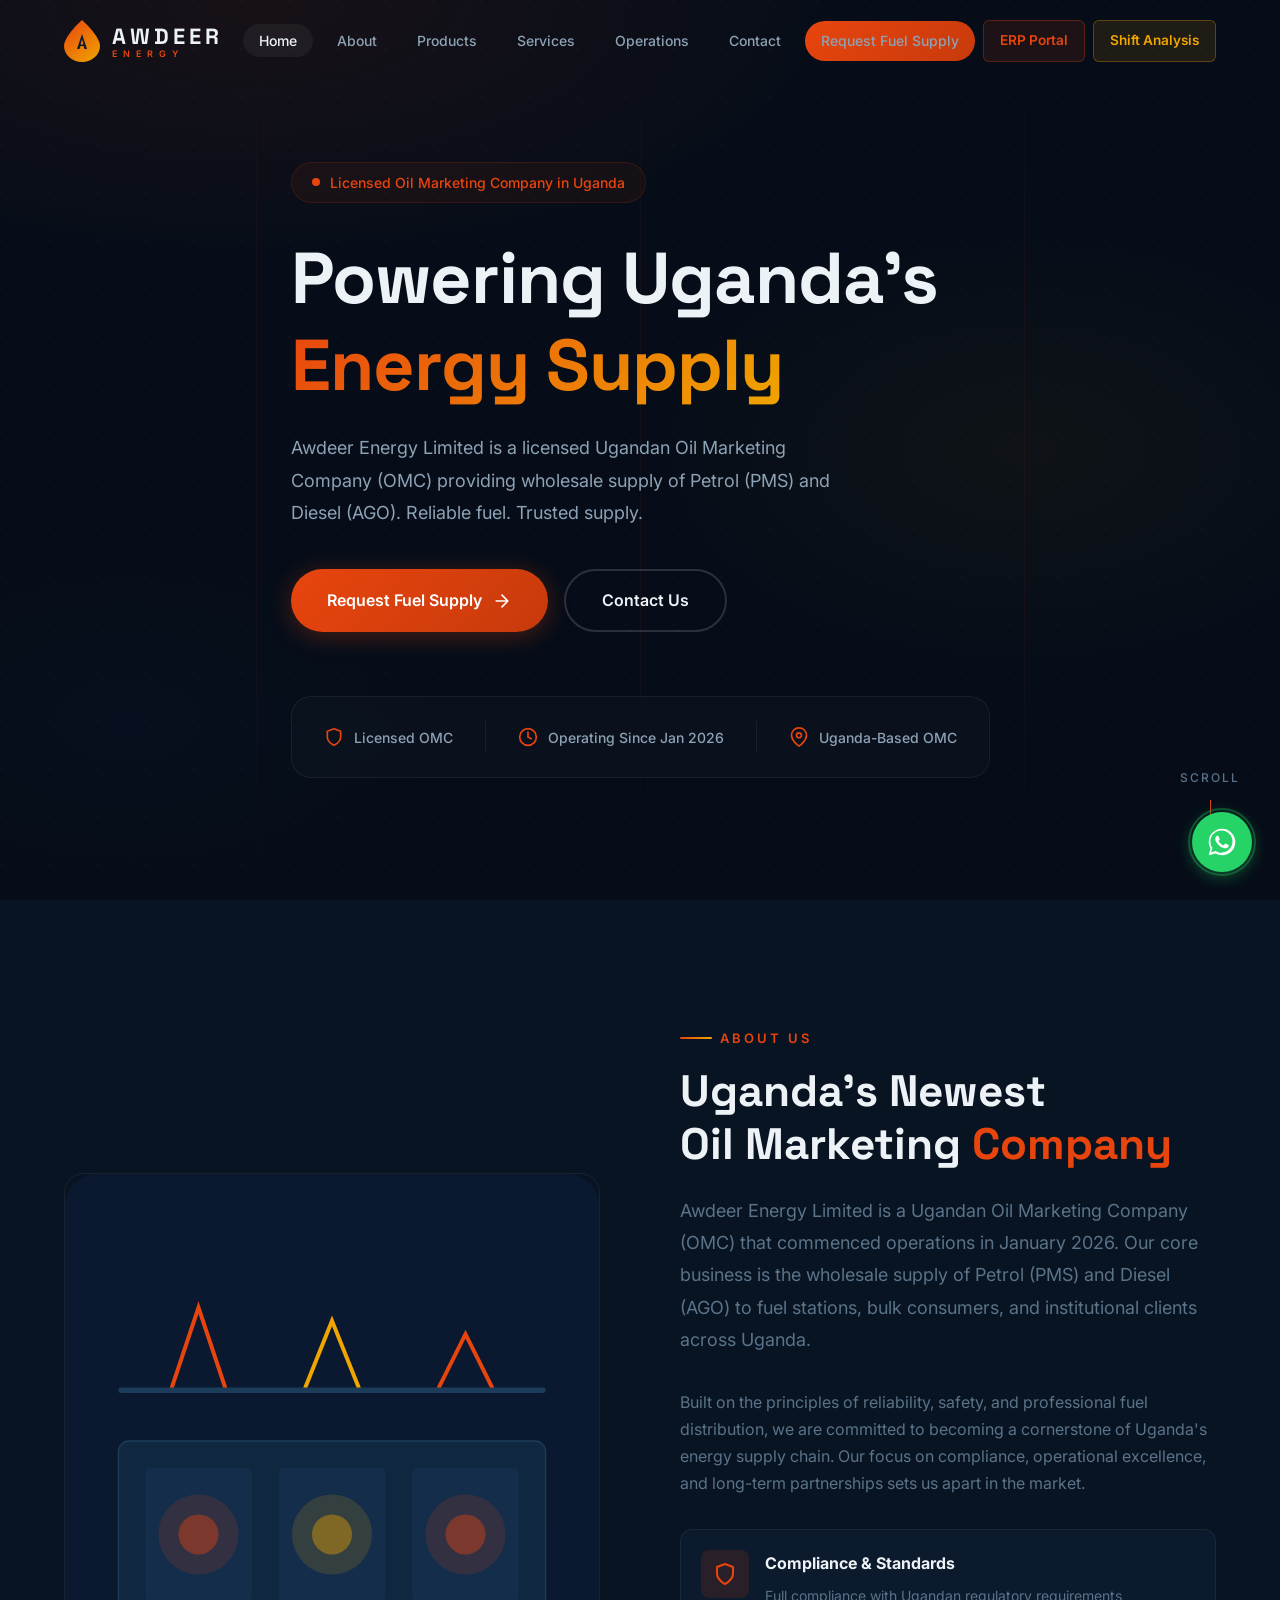
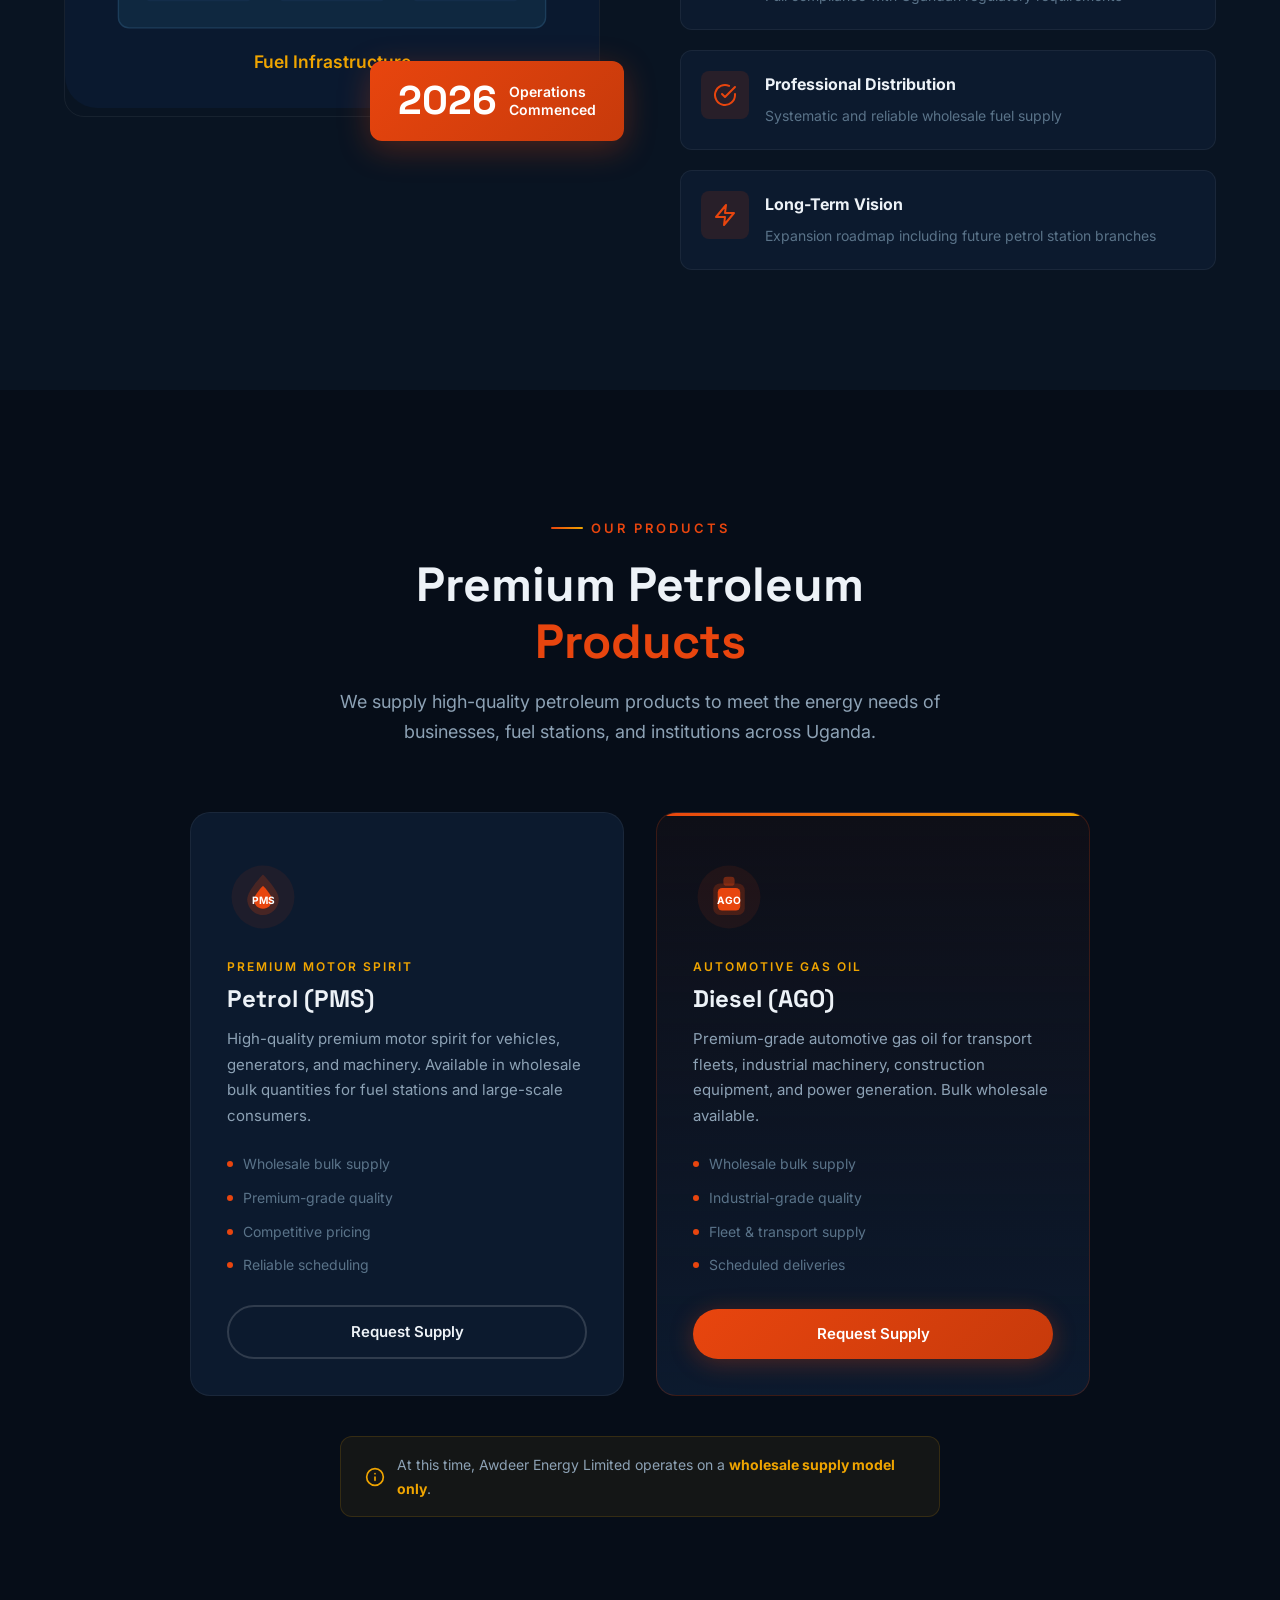
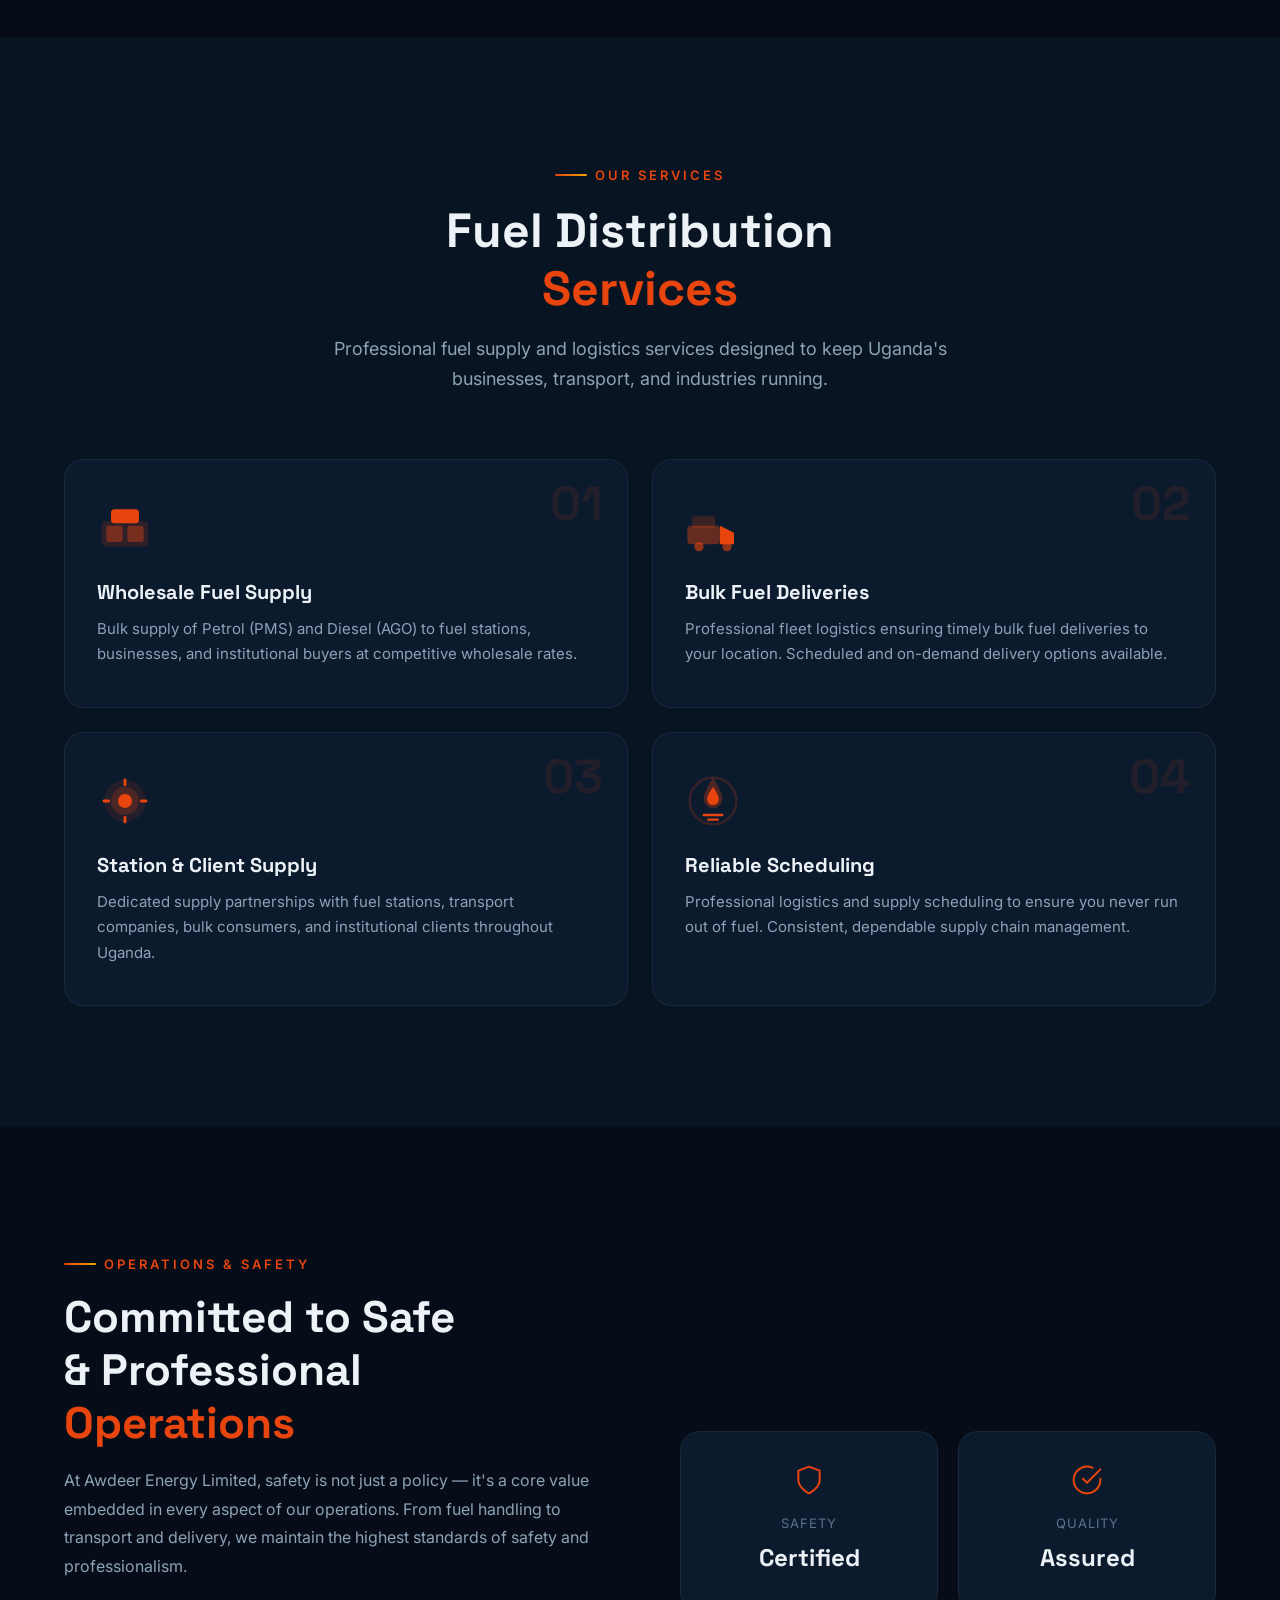
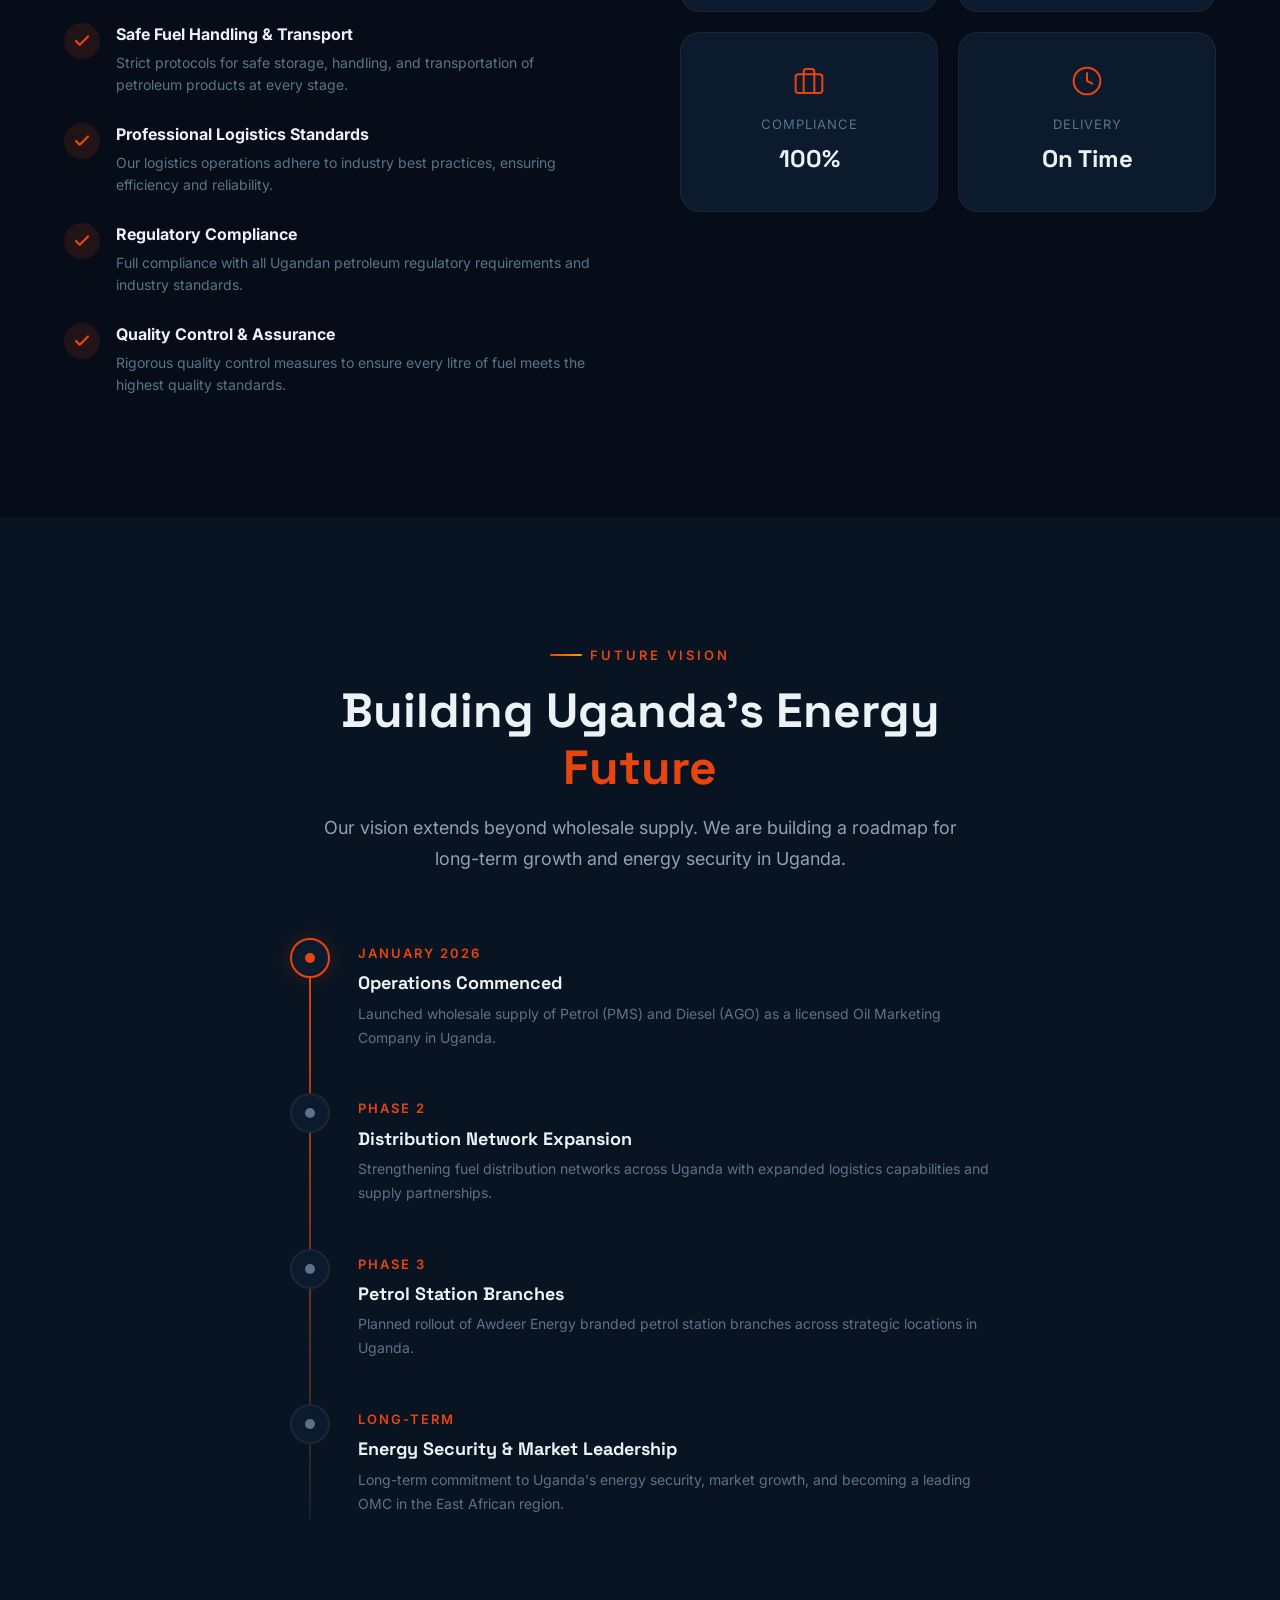
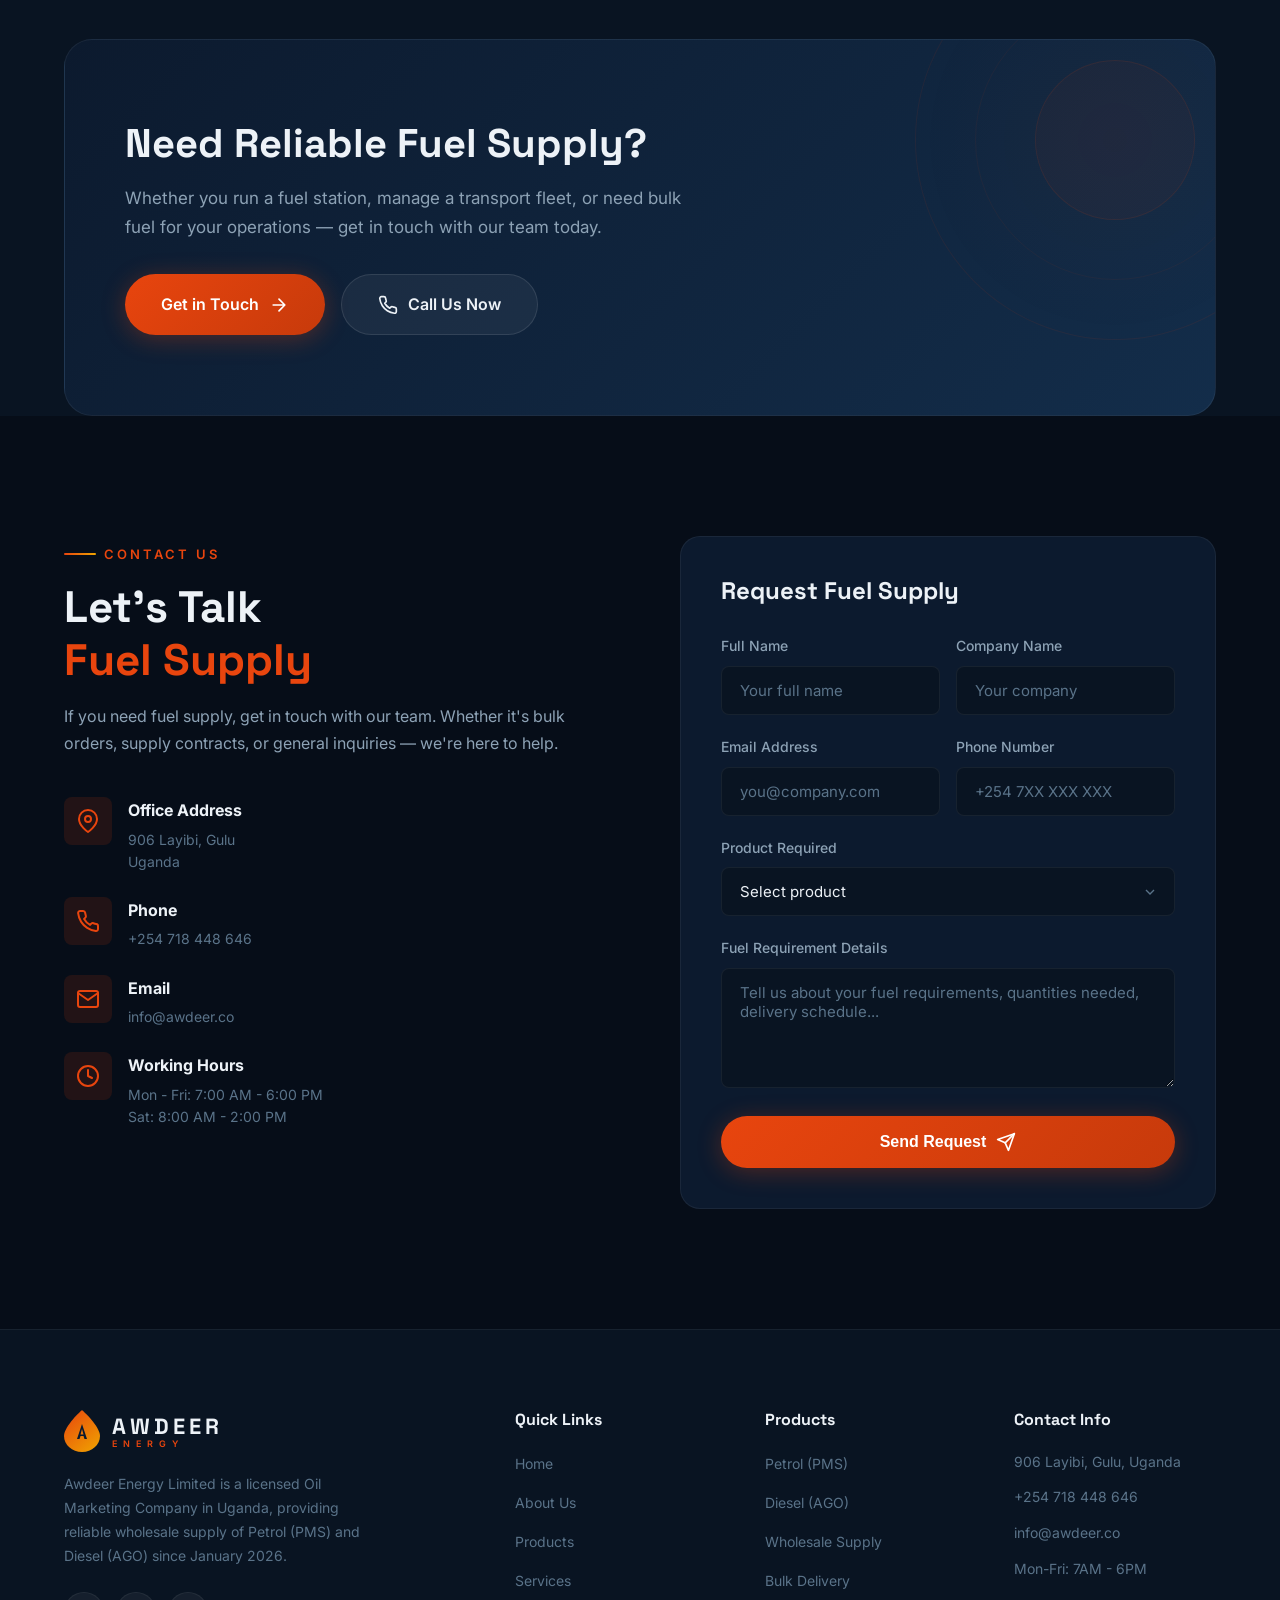
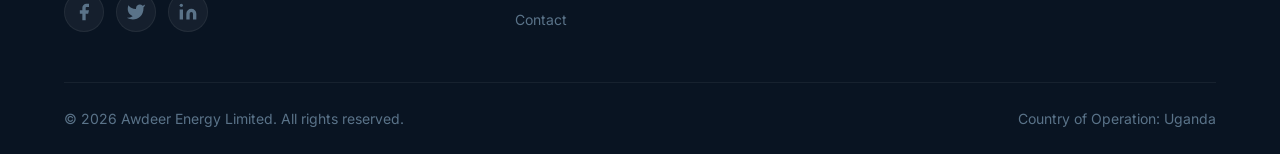
<file: index.html>
<!DOCTYPE html>
<html lang="en">
<head>
    <meta charset="UTF-8">
    <meta name="viewport" content="width=device-width, initial-scale=1.0">
    <title>Awdeer Energy Limited | Reliable Fuel. Trusted Supply.</title>
    <meta name="description" content="Awdeer Energy Limited - Licensed Oil Marketing Company in Uganda. Wholesale supplier of Petrol (PMS) and Diesel (AGO). Reliable fuel distribution since January 2026.">
    <link rel="preconnect" href="https://fonts.googleapis.com">
    <link rel="preconnect" href="https://fonts.gstatic.com" crossorigin>
    <link href="https://fonts.googleapis.com/css2?family=Inter:wght@300;400;500;600;700;800;900&family=Space+Grotesk:wght@400;500;600;700&display=swap" rel="stylesheet">
    <link rel="stylesheet" href="styles.css">
</head>
<body>
    <!-- Navigation -->
    <nav class="navbar" id="navbar">
        <div class="container nav-container">
            <a href="#" class="logo">
                <div class="logo-mark">
                    <svg viewBox="0 0 36 42" fill="none" xmlns="http://www.w3.org/2000/svg">
                        <path d="M18 0 C18 0, 36 16, 36 26 C36 34.8 27.9 42 18 42 C8.1 42 0 34.8 0 26 C0 16 18 0 18 0Z" fill="url(#logo-grad)"/>
                        <path d="M18 14 L23 29 L20.5 29 L19.5 26 L16.5 26 L15.5 29 L13 29 Z" fill="#0A192F"/>
                        <path d="M18 19 L19.5 24.5 L16.5 24.5 Z" fill="url(#logo-grad)"/>
                        <defs>
                            <linearGradient id="logo-grad" x1="0" y1="0" x2="36" y2="42" gradientUnits="userSpaceOnUse">
                                <stop offset="0%" stop-color="#E8450E"/>
                                <stop offset="100%" stop-color="#F0A500"/>
                            </linearGradient>
                        </defs>
                    </svg>
                </div>
                <div class="logo-text">
                    <span class="logo-name">AWDEER</span>
                    <span class="logo-tagline">ENERGY</span>
                </div>
            </a>
            <button class="nav-toggle" id="navToggle" aria-label="Toggle navigation">
                <span></span>
                <span></span>
                <span></span>
            </button>
            <ul class="nav-links" id="navLinks">
                <li><a href="#home" class="active">Home</a></li>
                <li><a href="#about">About</a></li>
                <li><a href="#products">Products</a></li>
                <li><a href="#services">Services</a></li>
                <li><a href="#safety">Operations</a></li>
                <li><a href="#contact">Contact</a></li>
                <li><a href="#contact" class="btn btn-nav">Request Fuel Supply</a></li>
                <li><a href="erp.html" class="btn btn-nav-erp" style="background:rgba(232,69,14,0.1);color:#E8450E;border:1px solid rgba(232,69,14,0.3);padding:8px 16px;border-radius:6px;font-weight:600;font-size:0.85rem;transition:all 0.2s ease;">ERP Portal</a></li>
                <li><a href="shift-analysis.html" class="btn btn-nav-erp" style="background:rgba(240,165,0,0.1);color:#F0A500;border:1px solid rgba(240,165,0,0.3);padding:8px 16px;border-radius:6px;font-weight:600;font-size:0.85rem;transition:all 0.2s ease;">Shift Analysis</a></li>
            </ul>
        </div>
    </nav>

    <!-- Hero Section -->
    <section class="hero" id="home">
        <div class="hero-bg">
            <div class="hero-gradient"></div>
            <div class="hero-pattern"></div>
            <div class="hero-lines">
                <div class="h-line h-line-1"></div>
                <div class="h-line h-line-2"></div>
                <div class="h-line h-line-3"></div>
            </div>
        </div>
        <div class="container hero-content">
            <div class="hero-badge" data-animate="fade-up">
                <span class="badge-dot"></span>
                Licensed Oil Marketing Company in Uganda
            </div>
            <h1 data-animate="fade-up" data-delay="100">
                Powering Uganda's<br>
                <span class="text-gradient">Energy Supply</span>
            </h1>
            <p class="hero-description" data-animate="fade-up" data-delay="200">
                Awdeer Energy Limited is a licensed Ugandan Oil Marketing Company (OMC) providing
                wholesale supply of Petrol (PMS) and Diesel (AGO). Reliable fuel. Trusted supply.
            </p>
            <div class="hero-actions" data-animate="fade-up" data-delay="300">
                <a href="#contact" class="btn btn-primary btn-lg">
                    Request Fuel Supply
                    <svg width="20" height="20" viewBox="0 0 24 24" fill="none" stroke="currentColor" stroke-width="2" stroke-linecap="round" stroke-linejoin="round"><path d="M5 12h14M12 5l7 7-7 7"/></svg>
                </a>
                <a href="#contact" class="btn btn-outline btn-lg">
                    Contact Us
                </a>
            </div>
            <div class="hero-trust" data-animate="fade-up" data-delay="400">
                <div class="trust-item">
                    <div class="trust-icon">
                        <svg width="20" height="20" viewBox="0 0 24 24" fill="none" stroke="currentColor" stroke-width="2" stroke-linecap="round" stroke-linejoin="round"><path d="M12 22s8-4 8-10V5l-8-3-8 3v7c0 6 8 10 8 10z"/></svg>
                    </div>
                    <span>Licensed OMC</span>
                </div>
                <div class="trust-divider"></div>
                <div class="trust-item">
                    <div class="trust-icon">
                        <svg width="20" height="20" viewBox="0 0 24 24" fill="none" stroke="currentColor" stroke-width="2" stroke-linecap="round" stroke-linejoin="round"><circle cx="12" cy="12" r="10"/><path d="M12 6v6l4 2"/></svg>
                    </div>
                    <span>Operating Since Jan 2026</span>
                </div>
                <div class="trust-divider"></div>
                <div class="trust-item">
                    <div class="trust-icon">
                        <svg width="20" height="20" viewBox="0 0 24 24" fill="none" stroke="currentColor" stroke-width="2" stroke-linecap="round" stroke-linejoin="round"><path d="M21 10c0 7-9 13-9 13s-9-6-9-13a9 9 0 0 1 18 0z"/><circle cx="12" cy="10" r="3"/></svg>
                    </div>
                    <span>Uganda-Based OMC</span>
                </div>
            </div>
        </div>
        <div class="hero-scroll">
            <a href="#about" class="scroll-indicator">
                <span>Scroll</span>
                <div class="scroll-line"></div>
            </a>
        </div>
    </section>

    <!-- About Section -->
    <section class="section about" id="about">
        <div class="container">
            <div class="about-grid">
                <div class="about-visual" data-animate="fade-right">
                    <div class="about-image-card">
                        <div class="about-image-placeholder">
                            <svg viewBox="0 0 400 400" fill="none" xmlns="http://www.w3.org/2000/svg">
                                <rect width="400" height="400" rx="24" fill="#0A192F"/>
                                <rect x="40" y="200" width="320" height="140" rx="8" fill="#0F2840" stroke="#1C3D5A" stroke-width="1"/>
                                <rect x="60" y="220" width="80" height="100" rx="4" fill="#132D4A"/>
                                <rect x="160" y="220" width="80" height="100" rx="4" fill="#132D4A"/>
                                <rect x="260" y="220" width="80" height="100" rx="4" fill="#132D4A"/>
                                <rect x="70" y="240" width="60" height="60" rx="30" fill="#E8450E" opacity="0.15"/>
                                <rect x="170" y="240" width="60" height="60" rx="30" fill="#F0A500" opacity="0.15"/>
                                <rect x="270" y="240" width="60" height="60" rx="30" fill="#E8450E" opacity="0.15"/>
                                <circle cx="100" cy="270" r="15" fill="#E8450E" opacity="0.4"/>
                                <circle cx="200" cy="270" r="15" fill="#F0A500" opacity="0.4"/>
                                <circle cx="300" cy="270" r="15" fill="#E8450E" opacity="0.4"/>
                                <path d="M80 160 L100 100 L120 160" stroke="#E8450E" stroke-width="3" fill="none" stroke-linecap="round"/>
                                <path d="M180 160 L200 110 L220 160" stroke="#F0A500" stroke-width="3" fill="none" stroke-linecap="round"/>
                                <path d="M280 160 L300 120 L320 160" stroke="#E8450E" stroke-width="3" fill="none" stroke-linecap="round"/>
                                <rect x="40" y="160" width="320" height="4" rx="2" fill="#1C3D5A"/>
                                <text x="200" y="370" text-anchor="middle" fill="#F0A500" font-size="13" font-weight="600" font-family="Inter, sans-serif">Fuel Infrastructure</text>
                            </svg>
                        </div>
                    </div>
                    <div class="about-badge">
                        <span class="about-badge-year">2026</span>
                        <span class="about-badge-text">Operations<br>Commenced</span>
                    </div>
                </div>
                <div class="about-content" data-animate="fade-left">
                    <div class="section-label">About Us</div>
                    <h2>Uganda's Newest<br>Oil Marketing <span class="text-highlight">Company</span></h2>
                    <p class="about-lead">
                        Awdeer Energy Limited is a Ugandan Oil Marketing Company (OMC)
                        that commenced operations in January 2026. Our core business is the
                        wholesale supply of Petrol (PMS) and Diesel (AGO) to fuel stations,
                        bulk consumers, and institutional clients across Uganda.
                    </p>
                    <p>
                        Built on the principles of reliability, safety, and professional fuel
                        distribution, we are committed to becoming a cornerstone of Uganda's
                        energy supply chain. Our focus on compliance, operational excellence,
                        and long-term partnerships sets us apart in the market.
                    </p>
                    <div class="about-values">
                        <div class="value-item">
                            <div class="value-icon">
                                <svg width="24" height="24" viewBox="0 0 24 24" fill="none" stroke="currentColor" stroke-width="2" stroke-linecap="round" stroke-linejoin="round"><path d="M12 22s8-4 8-10V5l-8-3-8 3v7c0 6 8 10 8 10z"/></svg>
                            </div>
                            <div>
                                <strong>Compliance & Standards</strong>
                                <span>Full compliance with Ugandan regulatory requirements</span>
                            </div>
                        </div>
                        <div class="value-item">
                            <div class="value-icon">
                                <svg width="24" height="24" viewBox="0 0 24 24" fill="none" stroke="currentColor" stroke-width="2" stroke-linecap="round" stroke-linejoin="round"><path d="M22 11.08V12a10 10 0 1 1-5.93-9.14"/><polyline points="22 4 12 14.01 9 11.01"/></svg>
                            </div>
                            <div>
                                <strong>Professional Distribution</strong>
                                <span>Systematic and reliable wholesale fuel supply</span>
                            </div>
                        </div>
                        <div class="value-item">
                            <div class="value-icon">
                                <svg width="24" height="24" viewBox="0 0 24 24" fill="none" stroke="currentColor" stroke-width="2" stroke-linecap="round" stroke-linejoin="round"><path d="M13 2L3 14h9l-1 8 10-12h-9l1-8z"/></svg>
                            </div>
                            <div>
                                <strong>Long-Term Vision</strong>
                                <span>Expansion roadmap including future petrol station branches</span>
                            </div>
                        </div>
                    </div>
                </div>
            </div>
        </div>
    </section>

    <!-- Products Section -->
    <section class="section products" id="products">
        <div class="container">
            <div class="section-header" data-animate="fade-up">
                <div class="section-label">Our Products</div>
                <h2>Premium Petroleum<br><span class="text-highlight">Products</span></h2>
                <p class="section-description">
                    We supply high-quality petroleum products to meet the energy needs
                    of businesses, fuel stations, and institutions across Uganda.
                </p>
            </div>
            <div class="products-grid">
                <div class="product-card" data-animate="fade-up" data-delay="0">
                    <div class="product-icon-wrapper">
                        <div class="product-icon">
                            <svg viewBox="0 0 64 64" fill="none" xmlns="http://www.w3.org/2000/svg">
                                <circle cx="32" cy="32" r="28" fill="currentColor" opacity="0.08"/>
                                <path d="M32 12 C32 12, 46 26, 46 34 C46 41.7 39.7 48 32 48 C24.3 48 18 41.7 18 34 C18 26 32 12 32 12Z" fill="currentColor" opacity="0.2"/>
                                <path d="M32 22 C32 22, 40 30, 40 34.5 C40 39 36.4 42.5 32 42.5 C27.6 42.5 24 39 24 34.5 C24 30 32 22 32 22Z" fill="currentColor"/>
                                <text x="32" y="38" text-anchor="middle" fill="white" font-size="9" font-weight="700" font-family="Inter">PMS</text>
                            </svg>
                        </div>
                    </div>
                    <div class="product-label">Premium Motor Spirit</div>
                    <h3>Petrol (PMS)</h3>
                    <p>High-quality premium motor spirit for vehicles, generators, and machinery. Available in wholesale bulk quantities for fuel stations and large-scale consumers.</p>
                    <ul class="product-features">
                        <li>Wholesale bulk supply</li>
                        <li>Premium-grade quality</li>
                        <li>Competitive pricing</li>
                        <li>Reliable scheduling</li>
                    </ul>
                    <a href="#contact" class="btn btn-outline btn-product">Request Supply</a>
                </div>
                <div class="product-card featured" data-animate="fade-up" data-delay="150">
                    <div class="product-icon-wrapper">
                        <div class="product-icon">
                            <svg viewBox="0 0 64 64" fill="none" xmlns="http://www.w3.org/2000/svg">
                                <circle cx="32" cy="32" r="28" fill="currentColor" opacity="0.08"/>
                                <rect x="18" y="20" width="28" height="28" rx="6" fill="currentColor" opacity="0.2"/>
                                <rect x="22" y="24" width="20" height="20" rx="4" fill="currentColor"/>
                                <text x="32" y="38" text-anchor="middle" fill="white" font-size="9" font-weight="700" font-family="Inter">AGO</text>
                                <rect x="27" y="14" width="10" height="8" rx="3" fill="currentColor" opacity="0.4"/>
                            </svg>
                        </div>
                    </div>
                    <div class="product-label">Automotive Gas Oil</div>
                    <h3>Diesel (AGO)</h3>
                    <p>Premium-grade automotive gas oil for transport fleets, industrial machinery, construction equipment, and power generation. Bulk wholesale available.</p>
                    <ul class="product-features">
                        <li>Wholesale bulk supply</li>
                        <li>Industrial-grade quality</li>
                        <li>Fleet & transport supply</li>
                        <li>Scheduled deliveries</li>
                    </ul>
                    <a href="#contact" class="btn btn-primary btn-product">Request Supply</a>
                </div>
            </div>
            <div class="products-note" data-animate="fade-up" data-delay="200">
                <div class="note-icon">
                    <svg width="20" height="20" viewBox="0 0 24 24" fill="none" stroke="currentColor" stroke-width="2" stroke-linecap="round" stroke-linejoin="round"><circle cx="12" cy="12" r="10"/><line x1="12" y1="16" x2="12" y2="12"/><line x1="12" y1="8" x2="12.01" y2="8"/></svg>
                </div>
                <p>At this time, Awdeer Energy Limited operates on a <strong>wholesale supply model only</strong>.</p>
            </div>
        </div>
    </section>

    <!-- Services Section -->
    <section class="section services" id="services">
        <div class="container">
            <div class="section-header" data-animate="fade-up">
                <div class="section-label">Our Services</div>
                <h2>Fuel Distribution<br><span class="text-highlight">Services</span></h2>
                <p class="section-description">
                    Professional fuel supply and logistics services designed to keep
                    Uganda's businesses, transport, and industries running.
                </p>
            </div>
            <div class="services-grid">
                <div class="service-card" data-animate="fade-up" data-delay="0">
                    <div class="service-number">01</div>
                    <div class="service-icon">
                        <svg viewBox="0 0 48 48" fill="none" xmlns="http://www.w3.org/2000/svg">
                            <rect x="4" y="18" width="40" height="22" rx="4" fill="currentColor" opacity="0.15"/>
                            <rect x="8" y="22" width="14" height="14" rx="2" fill="currentColor" opacity="0.4"/>
                            <rect x="26" y="22" width="14" height="14" rx="2" fill="currentColor" opacity="0.4"/>
                            <rect x="12" y="8" width="24" height="12" rx="3" fill="currentColor"/>
                        </svg>
                    </div>
                    <h3>Wholesale Fuel Supply</h3>
                    <p>Bulk supply of Petrol (PMS) and Diesel (AGO) to fuel stations, businesses, and institutional buyers at competitive wholesale rates.</p>
                </div>
                <div class="service-card" data-animate="fade-up" data-delay="100">
                    <div class="service-number">02</div>
                    <div class="service-icon">
                        <svg viewBox="0 0 48 48" fill="none" xmlns="http://www.w3.org/2000/svg">
                            <rect x="2" y="22" width="28" height="16" rx="3" fill="currentColor" opacity="0.4"/>
                            <polygon points="30,22 42,28 42,38 30,38" fill="currentColor"/>
                            <circle cx="12" cy="40" r="4" fill="currentColor" opacity="0.6"/>
                            <circle cx="36" cy="40" r="4" fill="currentColor" opacity="0.6"/>
                            <rect x="6" y="14" width="20" height="10" rx="2" fill="currentColor" opacity="0.2"/>
                        </svg>
                    </div>
                    <h3>Bulk Fuel Deliveries</h3>
                    <p>Professional fleet logistics ensuring timely bulk fuel deliveries to your location. Scheduled and on-demand delivery options available.</p>
                </div>
                <div class="service-card" data-animate="fade-up" data-delay="200">
                    <div class="service-number">03</div>
                    <div class="service-icon">
                        <svg viewBox="0 0 48 48" fill="none" xmlns="http://www.w3.org/2000/svg">
                            <circle cx="24" cy="24" r="18" fill="currentColor" opacity="0.1"/>
                            <path d="M24 6 v4 M24 38 v4 M6 24 h4 M38 24 h4" stroke="currentColor" stroke-width="2.5" stroke-linecap="round"/>
                            <circle cx="24" cy="24" r="12" fill="currentColor" opacity="0.2"/>
                            <circle cx="24" cy="24" r="6" fill="currentColor"/>
                        </svg>
                    </div>
                    <h3>Station & Client Supply</h3>
                    <p>Dedicated supply partnerships with fuel stations, transport companies, bulk consumers, and institutional clients throughout Uganda.</p>
                </div>
                <div class="service-card" data-animate="fade-up" data-delay="300">
                    <div class="service-number">04</div>
                    <div class="service-icon">
                        <svg viewBox="0 0 48 48" fill="none" xmlns="http://www.w3.org/2000/svg">
                            <circle cx="24" cy="24" r="20" stroke="currentColor" stroke-width="2" fill="none" opacity="0.2"/>
                            <path d="M24 4 C24 4, 32 16, 32 22 C32 26.4 28.4 30 24 30 C19.6 30 16 26.4 16 22 C16 16 24 4 24 4Z" fill="currentColor" opacity="0.3"/>
                            <path d="M24 12 C24 12, 29 19, 29 22.5 C29 25.3 26.8 27.5 24 27.5 C21.2 27.5 19 25.3 19 22.5 C19 19 24 12 24 12Z" fill="currentColor"/>
                            <path d="M16 36 h16 M20 40 h8" stroke="currentColor" stroke-width="2" stroke-linecap="round"/>
                        </svg>
                    </div>
                    <h3>Reliable Scheduling</h3>
                    <p>Professional logistics and supply scheduling to ensure you never run out of fuel. Consistent, dependable supply chain management.</p>
                </div>
            </div>
        </div>
    </section>

    <!-- Operations & Safety Section -->
    <section class="section safety" id="safety">
        <div class="container">
            <div class="safety-grid">
                <div class="safety-content" data-animate="fade-right">
                    <div class="section-label">Operations & Safety</div>
                    <h2>Committed to Safe<br>& Professional <span class="text-highlight">Operations</span></h2>
                    <p>
                        At Awdeer Energy Limited, safety is not just a policy &mdash; it's a core value
                        embedded in every aspect of our operations. From fuel handling to transport
                        and delivery, we maintain the highest standards of safety and professionalism.
                    </p>
                    <div class="safety-list">
                        <div class="safety-item">
                            <div class="safety-check">
                                <svg width="18" height="18" viewBox="0 0 24 24" fill="none" stroke="currentColor" stroke-width="3" stroke-linecap="round" stroke-linejoin="round"><polyline points="20 6 9 17 4 12"/></svg>
                            </div>
                            <div>
                                <strong>Safe Fuel Handling & Transport</strong>
                                <p>Strict protocols for safe storage, handling, and transportation of petroleum products at every stage.</p>
                            </div>
                        </div>
                        <div class="safety-item">
                            <div class="safety-check">
                                <svg width="18" height="18" viewBox="0 0 24 24" fill="none" stroke="currentColor" stroke-width="3" stroke-linecap="round" stroke-linejoin="round"><polyline points="20 6 9 17 4 12"/></svg>
                            </div>
                            <div>
                                <strong>Professional Logistics Standards</strong>
                                <p>Our logistics operations adhere to industry best practices, ensuring efficiency and reliability.</p>
                            </div>
                        </div>
                        <div class="safety-item">
                            <div class="safety-check">
                                <svg width="18" height="18" viewBox="0 0 24 24" fill="none" stroke="currentColor" stroke-width="3" stroke-linecap="round" stroke-linejoin="round"><polyline points="20 6 9 17 4 12"/></svg>
                            </div>
                            <div>
                                <strong>Regulatory Compliance</strong>
                                <p>Full compliance with all Ugandan petroleum regulatory requirements and industry standards.</p>
                            </div>
                        </div>
                        <div class="safety-item">
                            <div class="safety-check">
                                <svg width="18" height="18" viewBox="0 0 24 24" fill="none" stroke="currentColor" stroke-width="3" stroke-linecap="round" stroke-linejoin="round"><polyline points="20 6 9 17 4 12"/></svg>
                            </div>
                            <div>
                                <strong>Quality Control & Assurance</strong>
                                <p>Rigorous quality control measures to ensure every litre of fuel meets the highest quality standards.</p>
                            </div>
                        </div>
                    </div>
                </div>
                <div class="safety-visual" data-animate="fade-left">
                    <div class="safety-stats">
                        <div class="safety-stat-card">
                            <div class="safety-stat-icon">
                                <svg width="32" height="32" viewBox="0 0 24 24" fill="none" stroke="currentColor" stroke-width="1.5" stroke-linecap="round" stroke-linejoin="round"><path d="M12 22s8-4 8-10V5l-8-3-8 3v7c0 6 8 10 8 10z"/></svg>
                            </div>
                            <span class="safety-stat-label">Safety</span>
                            <span class="safety-stat-value">Certified</span>
                        </div>
                        <div class="safety-stat-card">
                            <div class="safety-stat-icon">
                                <svg width="32" height="32" viewBox="0 0 24 24" fill="none" stroke="currentColor" stroke-width="1.5" stroke-linecap="round" stroke-linejoin="round"><path d="M22 11.08V12a10 10 0 1 1-5.93-9.14"/><polyline points="22 4 12 14.01 9 11.01"/></svg>
                            </div>
                            <span class="safety-stat-label">Quality</span>
                            <span class="safety-stat-value">Assured</span>
                        </div>
                        <div class="safety-stat-card">
                            <div class="safety-stat-icon">
                                <svg width="32" height="32" viewBox="0 0 24 24" fill="none" stroke="currentColor" stroke-width="1.5" stroke-linecap="round" stroke-linejoin="round"><rect x="2" y="7" width="20" height="14" rx="2" ry="2"/><path d="M16 21V5a2 2 0 0 0-2-2h-4a2 2 0 0 0-2 2v16"/></svg>
                            </div>
                            <span class="safety-stat-label">Compliance</span>
                            <span class="safety-stat-value">100%</span>
                        </div>
                        <div class="safety-stat-card">
                            <div class="safety-stat-icon">
                                <svg width="32" height="32" viewBox="0 0 24 24" fill="none" stroke="currentColor" stroke-width="1.5" stroke-linecap="round" stroke-linejoin="round"><circle cx="12" cy="12" r="10"/><path d="M12 6v6l4 2"/></svg>
                            </div>
                            <span class="safety-stat-label">Delivery</span>
                            <span class="safety-stat-value">On Time</span>
                        </div>
                    </div>
                </div>
            </div>
        </div>
    </section>

    <!-- Future Vision Section -->
    <section class="section vision" id="vision">
        <div class="container">
            <div class="section-header" data-animate="fade-up">
                <div class="section-label">Future Vision</div>
                <h2>Building Uganda's Energy<br><span class="text-highlight">Future</span></h2>
                <p class="section-description">
                    Our vision extends beyond wholesale supply. We are building a roadmap
                    for long-term growth and energy security in Uganda.
                </p>
            </div>
            <div class="vision-timeline" data-animate="fade-up" data-delay="100">
                <div class="timeline-item">
                    <div class="timeline-marker active"></div>
                    <div class="timeline-content">
                        <div class="timeline-date">January 2026</div>
                        <h4>Operations Commenced</h4>
                        <p>Launched wholesale supply of Petrol (PMS) and Diesel (AGO) as a licensed Oil Marketing Company in Uganda.</p>
                    </div>
                </div>
                <div class="timeline-item">
                    <div class="timeline-marker"></div>
                    <div class="timeline-content">
                        <div class="timeline-date">Phase 2</div>
                        <h4>Distribution Network Expansion</h4>
                        <p>Strengthening fuel distribution networks across Uganda with expanded logistics capabilities and supply partnerships.</p>
                    </div>
                </div>
                <div class="timeline-item">
                    <div class="timeline-marker"></div>
                    <div class="timeline-content">
                        <div class="timeline-date">Phase 3</div>
                        <h4>Petrol Station Branches</h4>
                        <p>Planned rollout of Awdeer Energy branded petrol station branches across strategic locations in Uganda.</p>
                    </div>
                </div>
                <div class="timeline-item">
                    <div class="timeline-marker"></div>
                    <div class="timeline-content">
                        <div class="timeline-date">Long-Term</div>
                        <h4>Energy Security & Market Leadership</h4>
                        <p>Long-term commitment to Uganda's energy security, market growth, and becoming a leading OMC in the East African region.</p>
                    </div>
                </div>
            </div>
        </div>
    </section>

    <!-- CTA Section -->
    <section class="section cta-section">
        <div class="container">
            <div class="cta-card" data-animate="fade-up">
                <div class="cta-content">
                    <h2>Need Reliable Fuel Supply?</h2>
                    <p>Whether you run a fuel station, manage a transport fleet, or need bulk fuel for your operations &mdash; get in touch with our team today.</p>
                    <div class="cta-actions">
                        <a href="#contact" class="btn btn-primary btn-lg">
                            Get in Touch
                            <svg width="20" height="20" viewBox="0 0 24 24" fill="none" stroke="currentColor" stroke-width="2" stroke-linecap="round" stroke-linejoin="round"><path d="M5 12h14M12 5l7 7-7 7"/></svg>
                        </a>
                        <a href="tel:+254718448646" class="btn btn-ghost btn-lg">
                            <svg width="20" height="20" viewBox="0 0 24 24" fill="none" stroke="currentColor" stroke-width="2" stroke-linecap="round" stroke-linejoin="round"><path d="M22 16.92v3a2 2 0 0 1-2.18 2 19.79 19.79 0 0 1-8.63-3.07 19.5 19.5 0 0 1-6-6 19.79 19.79 0 0 1-3.07-8.67A2 2 0 0 1 4.11 2h3a2 2 0 0 1 2 1.72 12.84 12.84 0 0 0 .7 2.81 2 2 0 0 1-.45 2.11L8.09 9.91a16 16 0 0 0 6 6l1.27-1.27a2 2 0 0 1 2.11-.45 12.84 12.84 0 0 0 2.81.7A2 2 0 0 1 22 16.92z"/></svg>
                            Call Us Now
                        </a>
                    </div>
                </div>
                <div class="cta-decoration">
                    <div class="cta-circle cta-circle-1"></div>
                    <div class="cta-circle cta-circle-2"></div>
                    <div class="cta-circle cta-circle-3"></div>
                </div>
            </div>
        </div>
    </section>

    <!-- Contact Section -->
    <section class="section contact" id="contact">
        <div class="container">
            <div class="contact-grid">
                <div class="contact-info" data-animate="fade-right">
                    <div class="section-label">Contact Us</div>
                    <h2>Let's Talk<br><span class="text-highlight">Fuel Supply</span></h2>
                    <p>If you need fuel supply, get in touch with our team. Whether it's bulk orders, supply contracts, or general inquiries &mdash; we're here to help.</p>

                    <div class="contact-details">
                        <div class="contact-item">
                            <div class="contact-icon">
                                <svg width="24" height="24" viewBox="0 0 24 24" fill="none" stroke="currentColor" stroke-width="2" stroke-linecap="round" stroke-linejoin="round"><path d="M21 10c0 7-9 13-9 13s-9-6-9-13a9 9 0 0 1 18 0z"/><circle cx="12" cy="10" r="3"/></svg>
                            </div>
                            <div>
                                <strong>Office Address</strong>
                                <p>906 Layibi, Gulu<br>Uganda</p>
                            </div>
                        </div>
                        <div class="contact-item">
                            <div class="contact-icon">
                                <svg width="24" height="24" viewBox="0 0 24 24" fill="none" stroke="currentColor" stroke-width="2" stroke-linecap="round" stroke-linejoin="round"><path d="M22 16.92v3a2 2 0 0 1-2.18 2 19.79 19.79 0 0 1-8.63-3.07 19.5 19.5 0 0 1-6-6 19.79 19.79 0 0 1-3.07-8.67A2 2 0 0 1 4.11 2h3a2 2 0 0 1 2 1.72 12.84 12.84 0 0 0 .7 2.81 2 2 0 0 1-.45 2.11L8.09 9.91a16 16 0 0 0 6 6l1.27-1.27a2 2 0 0 1 2.11-.45 12.84 12.84 0 0 0 2.81.7A2 2 0 0 1 22 16.92z"/></svg>
                            </div>
                            <div>
                                <strong>Phone</strong>
                                <p>+254 718 448 646</p>
                            </div>
                        </div>
                        <div class="contact-item">
                            <div class="contact-icon">
                                <svg width="24" height="24" viewBox="0 0 24 24" fill="none" stroke="currentColor" stroke-width="2" stroke-linecap="round" stroke-linejoin="round"><path d="M4 4h16c1.1 0 2 .9 2 2v12c0 1.1-.9 2-2 2H4c-1.1 0-2-.9-2-2V6c0-1.1.9-2 2-2z"/><polyline points="22,6 12,13 2,6"/></svg>
                            </div>
                            <div>
                                <strong>Email</strong>
                                <p>info@awdeer.co</p>
                            </div>
                        </div>
                        <div class="contact-item">
                            <div class="contact-icon">
                                <svg width="24" height="24" viewBox="0 0 24 24" fill="none" stroke="currentColor" stroke-width="2" stroke-linecap="round" stroke-linejoin="round"><circle cx="12" cy="12" r="10"/><path d="M12 6v6l4 2"/></svg>
                            </div>
                            <div>
                                <strong>Working Hours</strong>
                                <p>Mon - Fri: 7:00 AM - 6:00 PM<br>Sat: 8:00 AM - 2:00 PM</p>
                            </div>
                        </div>
                    </div>
                </div>
                <div class="contact-form-wrapper" data-animate="fade-left">
                    <form class="contact-form" id="contactForm" action="https://formspree.io/f/xnjbzenq" method="POST">
                        <h3>Request Fuel Supply</h3>
                        <div class="form-row">
                            <div class="form-group">
                                <label for="name">Full Name</label>
                                <input type="text" id="name" name="name" placeholder="Your full name" required>
                            </div>
                            <div class="form-group">
                                <label for="company">Company Name</label>
                                <input type="text" id="company" name="company" placeholder="Your company">
                            </div>
                        </div>
                        <div class="form-row">
                            <div class="form-group">
                                <label for="email">Email Address</label>
                                <input type="email" id="email" name="email" placeholder="you@company.com" required>
                            </div>
                            <div class="form-group">
                                <label for="phone">Phone Number</label>
                                <input type="tel" id="phone" name="phone" placeholder="+254 7XX XXX XXX" required>
                            </div>
                        </div>
                        <div class="form-group">
                            <label for="product">Product Required</label>
                            <select id="product" name="product" required>
                                <option value="" disabled selected>Select product</option>
                                <option value="pms">Petrol (PMS)</option>
                                <option value="ago">Diesel (AGO)</option>
                                <option value="both">Both PMS & AGO</option>
                                <option value="other">Other</option>
                            </select>
                        </div>
                        <div class="form-group">
                            <label for="message">Fuel Requirement Details</label>
                            <textarea id="message" name="message" rows="4" placeholder="Tell us about your fuel requirements, quantities needed, delivery schedule..." required></textarea>
                        </div>
                        <button type="submit" class="btn btn-primary btn-lg btn-full">
                            Send Request
                            <svg width="20" height="20" viewBox="0 0 24 24" fill="none" stroke="currentColor" stroke-width="2" stroke-linecap="round" stroke-linejoin="round"><line x1="22" y1="2" x2="11" y2="13"/><polygon points="22 2 15 22 11 13 2 9 22 2"/></svg>
                        </button>
                    </form>
                </div>
            </div>
        </div>
    </section>

    <!-- Footer -->
    <footer class="footer">
        <div class="container">
            <div class="footer-grid">
                <div class="footer-brand">
                    <a href="#" class="logo">
                        <div class="logo-mark">
                            <svg viewBox="0 0 36 42" fill="none" xmlns="http://www.w3.org/2000/svg">
                                <path d="M18 0 C18 0, 36 16, 36 26 C36 34.8 27.9 42 18 42 C8.1 42 0 34.8 0 26 C0 16 18 0 18 0Z" fill="url(#logo-grad-f)"/>
                                <path d="M18 14 L23 29 L20.5 29 L19.5 26 L16.5 26 L15.5 29 L13 29 Z" fill="#0A192F"/>
                                <path d="M18 19 L19.5 24.5 L16.5 24.5 Z" fill="url(#logo-grad-f)"/>
                                <defs>
                                    <linearGradient id="logo-grad-f" x1="0" y1="0" x2="36" y2="42" gradientUnits="userSpaceOnUse">
                                        <stop offset="0%" stop-color="#E8450E"/>
                                        <stop offset="100%" stop-color="#F0A500"/>
                                    </linearGradient>
                                </defs>
                            </svg>
                        </div>
                        <div class="logo-text">
                            <span class="logo-name">AWDEER</span>
                            <span class="logo-tagline">ENERGY</span>
                        </div>
                    </a>
                    <p>Awdeer Energy Limited is a licensed Oil Marketing Company in Uganda, providing reliable wholesale supply of Petrol (PMS) and Diesel (AGO) since January 2026.</p>
                    <div class="social-links">
                        <a href="#" aria-label="Facebook">
                            <svg width="20" height="20" viewBox="0 0 24 24" fill="currentColor"><path d="M18 2h-3a5 5 0 0 0-5 5v3H7v4h3v8h4v-8h3l1-4h-4V7a1 1 0 0 1 1-1h3z"/></svg>
                        </a>
                        <a href="#" aria-label="Twitter">
                            <svg width="20" height="20" viewBox="0 0 24 24" fill="currentColor"><path d="M23 3a10.9 10.9 0 0 1-3.14 1.53 4.48 4.48 0 0 0-7.86 3v1A10.66 10.66 0 0 1 3 4s-4 9 5 13a11.64 11.64 0 0 1-7 2c9 5 20 0 20-11.5a4.5 4.5 0 0 0-.08-.83A7.72 7.72 0 0 0 23 3z"/></svg>
                        </a>
                        <a href="#" aria-label="LinkedIn">
                            <svg width="20" height="20" viewBox="0 0 24 24" fill="currentColor"><path d="M16 8a6 6 0 0 1 6 6v7h-4v-7a2 2 0 0 0-2-2 2 2 0 0 0-2 2v7h-4v-7a6 6 0 0 1 6-6z"/><rect x="2" y="9" width="4" height="12"/><circle cx="4" cy="4" r="2"/></svg>
                        </a>
                    </div>
                </div>
                <div class="footer-links">
                    <h4>Quick Links</h4>
                    <ul>
                        <li><a href="#home">Home</a></li>
                        <li><a href="#about">About Us</a></li>
                        <li><a href="#products">Products</a></li>
                        <li><a href="#services">Services</a></li>
                        <li><a href="#contact">Contact</a></li>
                    </ul>
                </div>
                <div class="footer-links">
                    <h4>Products</h4>
                    <ul>
                        <li><a href="#products">Petrol (PMS)</a></li>
                        <li><a href="#products">Diesel (AGO)</a></li>
                        <li><a href="#services">Wholesale Supply</a></li>
                        <li><a href="#services">Bulk Delivery</a></li>
                    </ul>
                </div>
                <div class="footer-links">
                    <h4>Contact Info</h4>
                    <ul class="footer-contact">
                        <li>906 Layibi, Gulu, Uganda</li>
                        <li>+254 718 448 646</li>
                        <li>info@awdeer.co</li>
                        <li>Mon-Fri: 7AM - 6PM</li>
                    </ul>
                </div>
            </div>
            <div class="footer-bottom">
                <p>&copy; 2026 Awdeer Energy Limited. All rights reserved.</p>
                <div class="footer-bottom-links">
                    <span>Country of Operation: Uganda</span>
                </div>
            </div>
        </div>
    </footer>

    <!-- WhatsApp Floating Button -->
    <a href="https://wa.me/254718448646?text=Hello%20Awdeer%20Energy%2C%20I%20would%20like%20to%20inquire%20about%20fuel%20supply." class="whatsapp-float" target="_blank" rel="noopener noreferrer" aria-label="Chat on WhatsApp">
        <svg viewBox="0 0 32 32" fill="none" xmlns="http://www.w3.org/2000/svg">
            <path d="M16.004 2.667A13.28 13.28 0 0 0 2.72 15.947a13.2 13.2 0 0 0 1.8 6.653L2.667 29.333l6.96-1.82A13.3 13.3 0 0 0 16.004 29.333c7.36 0 13.33-5.973 13.33-13.333S23.364 2.667 16.004 2.667Zm0 24.38a11.04 11.04 0 0 1-5.96-1.74l-.427-.253-4.427 1.16 1.18-4.307-.28-.44a10.96 10.96 0 0 1-1.7-5.86c0-6.08 4.947-11.027 11.034-11.027 6.086 0 11.046 4.947 11.046 11.027 0 6.08-4.96 11.04-11.046 11.04h-.42Zm6.053-8.267c-.333-.167-1.967-.973-2.273-1.08-.307-.113-.527-.167-.753.167-.22.333-.867 1.08-1.06 1.3-.193.227-.393.247-.727.087-.333-.167-1.407-.52-2.68-1.66-.993-.886-1.66-1.98-1.853-2.313-.193-.333-.02-.513.147-.68.147-.147.333-.393.5-.587.167-.193.22-.333.333-.553.113-.227.06-.42-.027-.587s-.753-1.813-1.033-2.487c-.273-.653-.547-.56-.753-.573l-.64-.013a1.226 1.226 0 0 0-.887.413c-.307.333-1.167 1.14-1.167 2.78s1.193 3.227 1.36 3.447c.167.22 2.347 3.58 5.687 5.02.793.347 1.413.547 1.9.707.793.253 1.52.22 2.093.133.64-.1 1.967-.807 2.247-1.58.273-.78.273-1.447.193-1.587-.08-.14-.3-.22-.633-.393Z" fill="currentColor"/>
        </svg>
        <span class="whatsapp-tooltip">Chat with us</span>
    </a>

    <script src="script.js"></script>
</body>
</html>
</file>
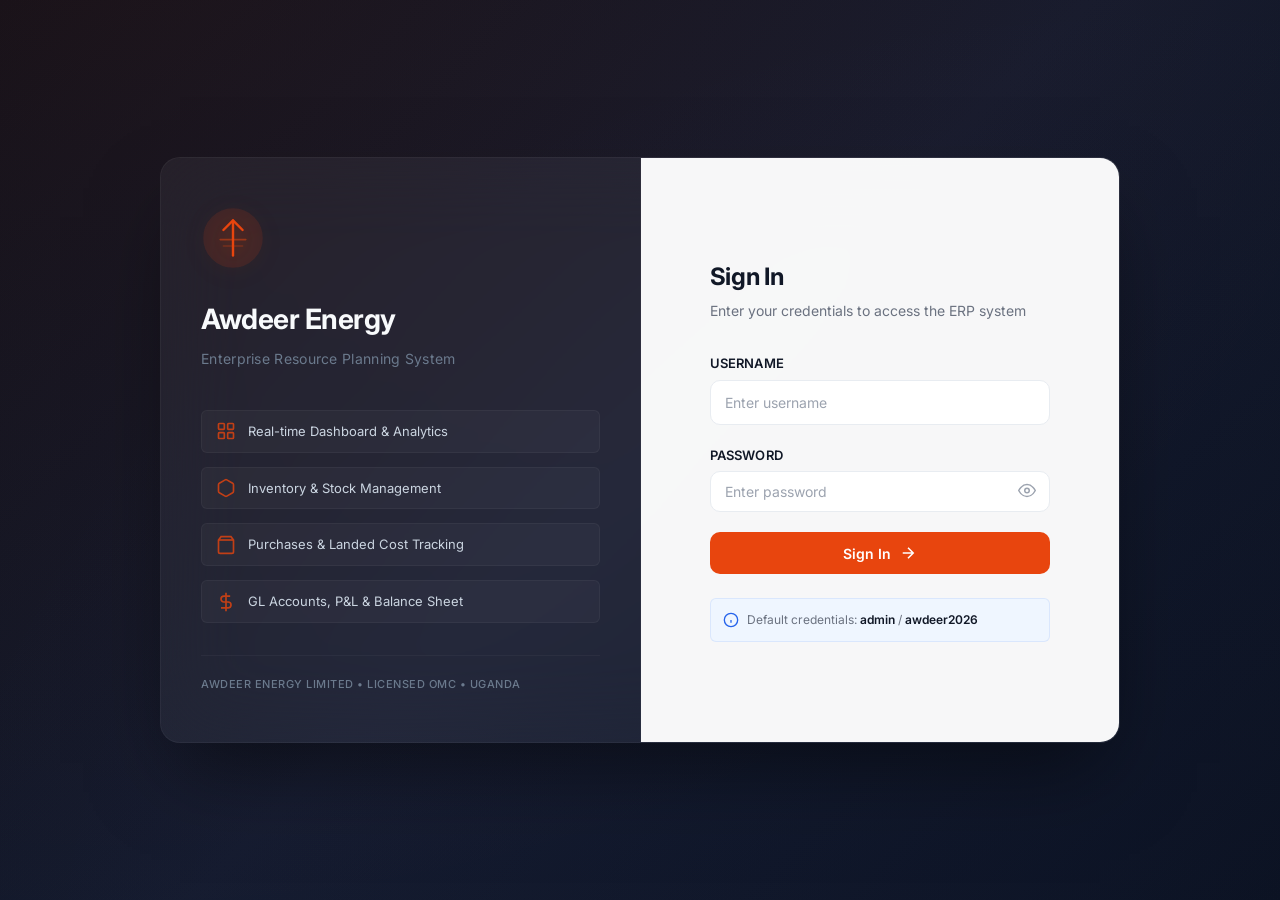
<file: erp.html>
<!DOCTYPE html>
<html lang="en">
<head>
    <meta charset="UTF-8">
    <meta name="viewport" content="width=device-width, initial-scale=1.0">
    <title>Awdeer Energy | ERP System</title>
    <link rel="stylesheet" href="erp-styles.css">
    <link rel="preconnect" href="https://fonts.googleapis.com">
    <link href="https://fonts.googleapis.com/css2?family=Inter:wght@300;400;500;600;700;800&display=swap" rel="stylesheet">
</head>
<body>
    <!-- ======================== LOGIN SCREEN ======================== -->
    <div id="login-screen">
        <div class="login-container">
            <div class="login-left">
                <div class="login-brand">
                    <svg class="login-logo" viewBox="0 0 80 80" fill="none" xmlns="http://www.w3.org/2000/svg">
                        <circle cx="40" cy="40" r="36" fill="#E8450E" opacity="0.12" stroke="#E8450E" stroke-width="2.5"/>
                        <path d="M40 18V62" stroke="#E8450E" stroke-width="3" stroke-linecap="round"/>
                        <path d="M28 30L40 18L52 30" stroke="#E8450E" stroke-width="3" stroke-linecap="round" stroke-linejoin="round" fill="none"/>
                        <path d="M24 42h32" stroke="#E8450E" stroke-width="2" stroke-linecap="round" opacity="0.5"/>
                        <path d="M28 50h24" stroke="#E8450E" stroke-width="2" stroke-linecap="round" opacity="0.3"/>
                    </svg>
                    <h1>Awdeer Energy</h1>
                    <p class="login-tagline">Enterprise Resource Planning System</p>
                </div>
                <div class="login-features">
                    <div class="login-feature">
                        <svg viewBox="0 0 24 24" fill="none" stroke="#E8450E" stroke-width="2"><rect x="3" y="3" width="7" height="7" rx="1"/><rect x="14" y="3" width="7" height="7" rx="1"/><rect x="3" y="14" width="7" height="7" rx="1"/><rect x="14" y="14" width="7" height="7" rx="1"/></svg>
                        <span>Real-time Dashboard & Analytics</span>
                    </div>
                    <div class="login-feature">
                        <svg viewBox="0 0 24 24" fill="none" stroke="#E8450E" stroke-width="2"><path d="M21 16V8a2 2 0 0 0-1-1.73l-7-4a2 2 0 0 0-2 0l-7 4A2 2 0 0 0 3 8v8a2 2 0 0 0 1 1.73l7 4a2 2 0 0 0 2 0l7-4A2 2 0 0 0 21 16z"/></svg>
                        <span>Inventory & Stock Management</span>
                    </div>
                    <div class="login-feature">
                        <svg viewBox="0 0 24 24" fill="none" stroke="#E8450E" stroke-width="2"><path d="M6 2L3 6v14a2 2 0 0 0 2 2h14a2 2 0 0 0 2-2V6l-3-4z"/><line x1="3" y1="6" x2="21" y2="6"/></svg>
                        <span>Purchases & Landed Cost Tracking</span>
                    </div>
                    <div class="login-feature">
                        <svg viewBox="0 0 24 24" fill="none" stroke="#E8450E" stroke-width="2"><line x1="12" y1="1" x2="12" y2="23"/><path d="M17 5H9.5a3.5 3.5 0 0 0 0 7h5a3.5 3.5 0 0 1 0 7H6"/></svg>
                        <span>GL Accounts, P&L & Balance Sheet</span>
                    </div>
                </div>
                <div class="login-footer-text">
                    <p>Awdeer Energy Limited &bull; Licensed OMC &bull; Uganda</p>
                </div>
            </div>
            <div class="login-right">
                <div class="login-form-wrapper">
                    <h2>Sign In</h2>
                    <p class="login-subtitle">Enter your credentials to access the ERP system</p>
                    <form id="login-form" autocomplete="on">
                        <div class="form-group">
                            <label for="login-username">Username</label>
                            <input type="text" id="login-username" name="username" placeholder="Enter username" autocomplete="username" required>
                        </div>
                        <div class="form-group">
                            <label for="login-password">Password</label>
                            <div class="password-wrapper">
                                <input type="password" id="login-password" name="password" placeholder="Enter password" autocomplete="current-password" required>
                                <button type="button" class="password-toggle" id="password-toggle" aria-label="Show password">
                                    <svg viewBox="0 0 24 24" fill="none" stroke="currentColor" stroke-width="2"><path d="M1 12s4-8 11-8 11 8 11 8-4 8-11 8-11-8-11-8z"/><circle cx="12" cy="12" r="3"/></svg>
                                </button>
                            </div>
                        </div>
                        <div id="login-error" class="login-error hidden">Invalid username or password</div>
                        <button type="submit" class="btn-login" id="login-btn">
                            <span>Sign In</span>
                            <svg viewBox="0 0 24 24" fill="none" stroke="currentColor" stroke-width="2"><path d="M5 12h14M12 5l7 7-7 7"/></svg>
                        </button>
                    </form>
                    <div class="login-hint">
                        <svg viewBox="0 0 24 24" fill="none" stroke="currentColor" stroke-width="2"><circle cx="12" cy="12" r="10"/><line x1="12" y1="16" x2="12" y2="12"/><line x1="12" y1="8" x2="12.01" y2="8"/></svg>
                        <span>Default credentials: <strong>admin</strong> / <strong>awdeer2026</strong></span>
                    </div>
                </div>
            </div>
        </div>
    </div>

    <!-- ======================== ERP APPLICATION ======================== -->
    <div id="app-container" class="hidden">
        <!-- Sidebar -->
        <aside id="sidebar">
            <div class="sidebar-header">
                <svg class="sidebar-logo" viewBox="0 0 40 40" fill="none">
                    <circle cx="20" cy="20" r="17" fill="#E8450E" opacity="0.15" stroke="#E8450E" stroke-width="1.5"/>
                    <path d="M20 10V30" stroke="#E8450E" stroke-width="2" stroke-linecap="round"/>
                    <path d="M14 16L20 10L26 16" stroke="#E8450E" stroke-width="2" stroke-linecap="round" stroke-linejoin="round" fill="none"/>
                </svg>
                <div class="sidebar-brand">
                    <span class="brand-name">Awdeer ERP</span>
                    <span class="brand-tag">Energy Management</span>
                </div>
            </div>

            <nav class="sidebar-nav">
                <div class="nav-section-label">MAIN</div>
                <a href="#" class="nav-item active" data-module="dashboard">
                    <svg viewBox="0 0 24 24" fill="none" stroke="currentColor" stroke-width="2"><rect x="3" y="3" width="7" height="7" rx="1"/><rect x="14" y="3" width="7" height="7" rx="1"/><rect x="3" y="14" width="7" height="7" rx="1"/><rect x="14" y="14" width="7" height="7" rx="1"/></svg>
                    <span>Dashboard</span>
                </a>

                <div class="nav-section-label">INVENTORY</div>
                <a href="#" class="nav-item" data-module="stock_overview">
                    <svg viewBox="0 0 24 24" fill="none" stroke="currentColor" stroke-width="2"><path d="M21 16V8a2 2 0 0 0-1-1.73l-7-4a2 2 0 0 0-2 0l-7 4A2 2 0 0 0 3 8v8a2 2 0 0 0 1 1.73l7 4a2 2 0 0 0 2 0l7-4A2 2 0 0 0 21 16z"/><polyline points="3.27 6.96 12 12.01 20.73 6.96"/><line x1="12" y1="22.08" x2="12" y2="12"/></svg>
                    <span>Stock Overview</span>
                </a>
                <a href="#" class="nav-item" data-module="stock_movements">
                    <svg viewBox="0 0 24 24" fill="none" stroke="currentColor" stroke-width="2"><polyline points="23 6 13.5 15.5 8.5 10.5 1 18"/><polyline points="17 6 23 6 23 12"/></svg>
                    <span>Stock Movements</span>
                </a>
                <a href="#" class="nav-item" data-module="branches">
                    <svg viewBox="0 0 24 24" fill="none" stroke="currentColor" stroke-width="2"><path d="M3 9l9-7 9 7v11a2 2 0 0 1-2 2H5a2 2 0 0 1-2-2z"/><polyline points="9 22 9 12 15 12 15 22"/></svg>
                    <span>Branches</span>
                </a>
                <a href="#" class="nav-item" data-module="goods_issue">
                    <svg viewBox="0 0 24 24" fill="none" stroke="currentColor" stroke-width="2"><path d="M21 15v4a2 2 0 0 1-2 2H5a2 2 0 0 1-2-2v-4"/><polyline points="7 10 12 15 17 10"/><line x1="12" y1="15" x2="12" y2="3"/></svg>
                    <span>Goods Issue</span>
                </a>

                <div class="nav-section-label">PURCHASES</div>
                <a href="#" class="nav-item" data-module="goods_receipt">
                    <svg viewBox="0 0 24 24" fill="none" stroke="currentColor" stroke-width="2"><path d="M6 2L3 6v14a2 2 0 0 0 2 2h14a2 2 0 0 0 2-2V6l-3-4z"/><line x1="3" y1="6" x2="21" y2="6"/><path d="M16 10a4 4 0 0 1-8 0"/></svg>
                    <span>Goods Receipt</span>
                </a>
                <a href="#" class="nav-item" data-module="landed_cost">
                    <svg viewBox="0 0 24 24" fill="none" stroke="currentColor" stroke-width="2"><rect x="1" y="3" width="15" height="13"/><polygon points="16 8 20 8 23 11 23 16 16 16 16 8"/><circle cx="5.5" cy="18.5" r="2.5"/><circle cx="18.5" cy="18.5" r="2.5"/></svg>
                    <span>Landed Costs</span>
                </a>
                <a href="#" class="nav-item" data-module="ap_invoices">
                    <svg viewBox="0 0 24 24" fill="none" stroke="currentColor" stroke-width="2"><path d="M14 2H6a2 2 0 0 0-2 2v16a2 2 0 0 0 2 2h12a2 2 0 0 0 2-2V8z"/><polyline points="14 2 14 8 20 8"/></svg>
                    <span>AP Invoices</span>
                </a>
                <a href="#" class="nav-item" data-module="suppliers">
                    <svg viewBox="0 0 24 24" fill="none" stroke="currentColor" stroke-width="2"><path d="M17 21v-2a4 4 0 0 0-4-4H5a4 4 0 0 0-4 4v2"/><circle cx="9" cy="7" r="4"/></svg>
                    <span>Suppliers</span>
                </a>
                <a href="#" class="nav-item" data-module="supplier_statements">
                    <svg viewBox="0 0 24 24" fill="none" stroke="currentColor" stroke-width="2"><path d="M14 2H6a2 2 0 0 0-2 2v16a2 2 0 0 0 2 2h12a2 2 0 0 0 2-2V8z"/><polyline points="14 2 14 8 20 8"/><line x1="16" y1="13" x2="8" y2="13"/><line x1="16" y1="17" x2="8" y2="17"/></svg>
                    <span>Supplier Statements</span>
                </a>

                <div class="nav-section-label">SALES</div>
                <a href="#" class="nav-item" data-module="quotations">
                    <svg viewBox="0 0 24 24" fill="none" stroke="currentColor" stroke-width="2"><path d="M14 2H6a2 2 0 0 0-2 2v16a2 2 0 0 0 2 2h12a2 2 0 0 0 2-2V8z"/><polyline points="14 2 14 8 20 8"/><line x1="16" y1="13" x2="8" y2="13"/><line x1="16" y1="17" x2="8" y2="17"/></svg>
                    <span>Quotations</span>
                </a>
                <a href="#" class="nav-item" data-module="sales">
                    <svg viewBox="0 0 24 24" fill="none" stroke="currentColor" stroke-width="2"><line x1="12" y1="1" x2="12" y2="23"/><path d="M17 5H9.5a3.5 3.5 0 0 0 0 7h5a3.5 3.5 0 0 1 0 7H6"/></svg>
                    <span>Sales Invoices</span>
                </a>
                <a href="#" class="nav-item" data-module="customers">
                    <svg viewBox="0 0 24 24" fill="none" stroke="currentColor" stroke-width="2"><path d="M17 21v-2a4 4 0 0 0-4-4H5a4 4 0 0 0-4 4v2"/><circle cx="9" cy="7" r="4"/><path d="M23 21v-2a4 4 0 0 0-3-3.87"/><path d="M16 3.13a4 4 0 0 1 0 7.75"/></svg>
                    <span>Customers</span>
                </a>
                <a href="#" class="nav-item" data-module="receive_payment">
                    <svg viewBox="0 0 24 24" fill="none" stroke="currentColor" stroke-width="2"><polyline points="20 6 9 17 4 12"/></svg>
                    <span>Receive Payment</span>
                </a>
                <a href="#" class="nav-item" data-module="customer_statements">
                    <svg viewBox="0 0 24 24" fill="none" stroke="currentColor" stroke-width="2"><path d="M14 2H6a2 2 0 0 0-2 2v16a2 2 0 0 0 2 2h12a2 2 0 0 0 2-2V8z"/><polyline points="14 2 14 8 20 8"/><line x1="16" y1="13" x2="8" y2="13"/><line x1="16" y1="17" x2="8" y2="17"/></svg>
                    <span>Customer Statements</span>
                </a>

                <div class="nav-section-label">FINANCE</div>
                <a href="#" class="nav-item" data-module="accounting">
                    <svg viewBox="0 0 24 24" fill="none" stroke="currentColor" stroke-width="2"><rect x="3" y="3" width="18" height="18" rx="2"/><line x1="3" y1="9" x2="21" y2="9"/><line x1="9" y1="21" x2="9" y2="9"/></svg>
                    <span>Accounting</span>
                </a>
                <a href="#" class="nav-item" data-module="financial_reports">
                    <svg viewBox="0 0 24 24" fill="none" stroke="currentColor" stroke-width="2"><path d="M14 2H6a2 2 0 0 0-2 2v16a2 2 0 0 0 2 2h12a2 2 0 0 0 2-2V8z"/><polyline points="14 2 14 8 20 8"/><line x1="16" y1="13" x2="8" y2="13"/><line x1="16" y1="17" x2="8" y2="17"/><polyline points="10 9 9 9 8 9"/></svg>
                    <span>Financial Reports</span>
                </a>
                <a href="#" class="nav-item" data-module="exchange_rates">
                    <svg viewBox="0 0 24 24" fill="none" stroke="currentColor" stroke-width="2"><circle cx="12" cy="12" r="10"/><line x1="2" y1="12" x2="22" y2="12"/><path d="M12 2a15.3 15.3 0 0 1 4 10 15.3 15.3 0 0 1-4 10 15.3 15.3 0 0 1-4-10 15.3 15.3 0 0 1 4-10z"/></svg>
                    <span>Exchange Rates</span>
                </a>
                <a href="#" class="nav-item" data-module="reports">
                    <svg viewBox="0 0 24 24" fill="none" stroke="currentColor" stroke-width="2"><rect x="3" y="3" width="7" height="7"/><rect x="14" y="3" width="7" height="7"/><rect x="14" y="14" width="7" height="7"/><rect x="3" y="14" width="7" height="7"/></svg>
                    <span>Reports Hub</span>
                </a>

                <div class="nav-section-label">SYSTEM</div>
                <a href="#" class="nav-item" onclick="event.preventDefault(); BackupRestore.backup()">
                    <svg viewBox="0 0 24 24" fill="none" stroke="currentColor" stroke-width="2"><path d="M21 15v4a2 2 0 0 1-2 2H5a2 2 0 0 1-2-2v-4"/><polyline points="7 10 12 15 17 10"/><line x1="12" y1="15" x2="12" y2="3"/></svg>
                    <span>Backup Data</span>
                </a>
                <a href="#" class="nav-item" onclick="event.preventDefault(); BackupRestore.showRestore()">
                    <svg viewBox="0 0 24 24" fill="none" stroke="currentColor" stroke-width="2"><path d="M21 15v4a2 2 0 0 1-2 2H5a2 2 0 0 1-2-2v-4"/><polyline points="17 8 12 3 7 8"/><line x1="12" y1="3" x2="12" y2="15"/></svg>
                    <span>Restore Data</span>
                </a>
                <a href="#" class="nav-item" onclick="event.preventDefault(); GlobalActions.resetData()">
                    <svg viewBox="0 0 24 24" fill="none" stroke="currentColor" stroke-width="2"><path d="M2.5 2v6h6M21.5 22v-6h-6"/><path d="M22 11.5A10 10 0 0 0 3.2 7.2M2 12.5a10 10 0 0 0 18.8 4.2"/></svg>
                    <span>Reset Data</span>
                </a>
            </nav>

            <div class="sidebar-footer">
                <div class="user-info">
                    <div class="user-avatar">A</div>
                    <div class="user-details">
                        <span class="user-name">Admin</span>
                        <span class="user-role">Administrator</span>
                    </div>
                </div>
                <button id="logout-btn" class="btn-logout" title="Sign Out">
                    <svg viewBox="0 0 24 24" fill="none" stroke="currentColor" stroke-width="2"><path d="M9 21H5a2 2 0 0 1-2-2V5a2 2 0 0 1 2-2h4"/><polyline points="16 17 21 12 16 7"/><line x1="21" y1="12" x2="9" y2="12"/></svg>
                </button>
            </div>
        </aside>

        <!-- Main Content Area -->
        <main id="main-content">
            <header id="content-header">
                <div class="header-left">
                    <button id="sidebar-toggle" class="sidebar-toggle" aria-label="Toggle sidebar">
                        <svg viewBox="0 0 24 24" fill="none" stroke="currentColor" stroke-width="2"><line x1="3" y1="12" x2="21" y2="12"/><line x1="3" y1="6" x2="21" y2="6"/><line x1="3" y1="18" x2="21" y2="18"/></svg>
                    </button>
                    <div class="breadcrumb">
                        <span id="breadcrumb-module">Dashboard</span>
                        <span id="breadcrumb-sub" class="hidden"></span>
                    </div>
                </div>
                <div class="header-right">
                    <button class="header-icon-btn" onclick="GlobalActions.showSearch()" title="Search (Ctrl+K)">
                        <svg viewBox="0 0 24 24" fill="none" stroke="currentColor" stroke-width="2"><circle cx="11" cy="11" r="8"/><line x1="21" y1="21" x2="16.65" y2="16.65"/></svg>
                    </button>
                    <button class="header-icon-btn" id="dark-mode-toggle" onclick="DarkMode.toggle()" title="Toggle Dark Mode">
                        <svg viewBox="0 0 24 24" fill="none" stroke="currentColor" stroke-width="2"><path d="M21 12.79A9 9 0 1 1 11.21 3 7 7 0 0 0 21 12.79z"/></svg>
                    </button>
                    <button class="header-icon-btn" onclick="GlobalActions.printReport()" title="Print Report">
                        <svg viewBox="0 0 24 24" fill="none" stroke="currentColor" stroke-width="2"><polyline points="6 9 6 2 18 2 18 9"/><path d="M6 18H4a2 2 0 0 1-2-2v-5a2 2 0 0 1 2-2h16a2 2 0 0 1 2 2v5a2 2 0 0 1-2 2h-2"/><rect x="6" y="14" width="12" height="8"/></svg>
                    </button>
                    <div class="toggle-group">
                        <label class="toggle-label">Currency:</label>
                        <div class="toggle-buttons" id="currency-toggle">
                            <button class="toggle-btn active" data-value="UGX">UGX</button>
                            <button class="toggle-btn" data-value="USD">USD</button>
                        </div>
                    </div>
                    <div class="toggle-group">
                        <label class="toggle-label">Units:</label>
                        <div class="toggle-buttons" id="unit-toggle">
                            <button class="toggle-btn active" data-value="L">Litres</button>
                            <button class="toggle-btn" data-value="m3">m&sup3;</button>
                        </div>
                    </div>
                    <a href="index.html" class="btn-back-site" title="Back to Website">
                        <svg viewBox="0 0 24 24" fill="none" stroke="currentColor" stroke-width="2"><path d="M3 9l9-7 9 7v11a2 2 0 0 1-2 2H5a2 2 0 0 1-2-2z"/><polyline points="9 22 9 12 15 12 15 22"/></svg>
                        <span>Website</span>
                    </a>
                </div>
            </header>

            <div id="content-area">
                <!-- Dynamic content rendered by JavaScript modules -->
            </div>
        </main>
    </div>

    <!-- ======================== MODAL OVERLAY ======================== -->
    <div id="modal-overlay" class="hidden">
        <div id="modal-box">
            <div id="modal-header">
                <h3 id="modal-title">Modal Title</h3>
                <button id="modal-close" aria-label="Close modal">&times;</button>
            </div>
            <div id="modal-body">
                <!-- Dynamic modal content -->
            </div>
        </div>
    </div>

    <!-- ======================== TOAST CONTAINER ======================== -->
    <div id="toast-container"></div>

    <script src="erp-app.js"></script>
</body>
</html>
</file>
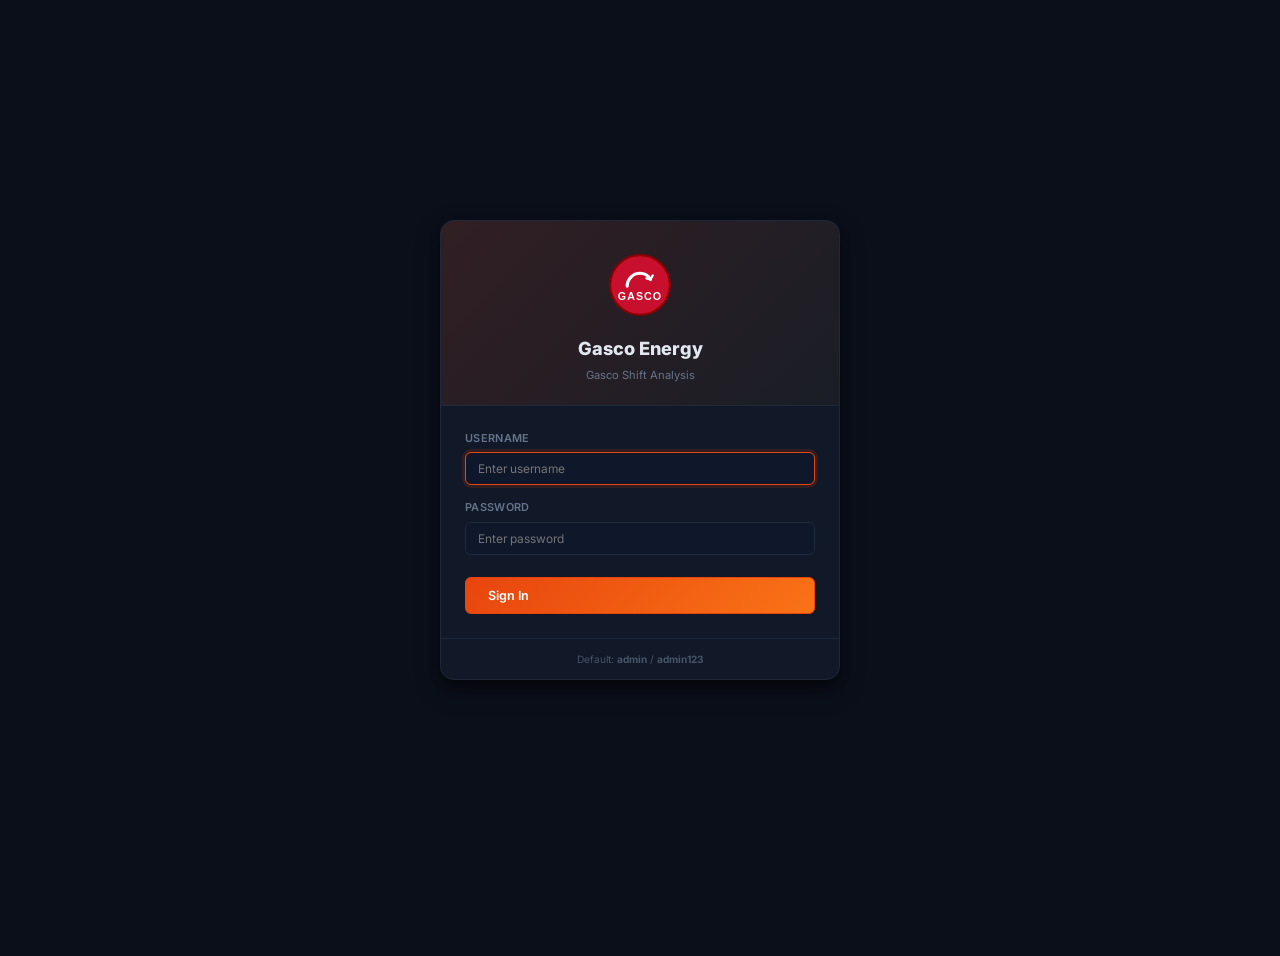
<file: shift-analysis.html>
<!DOCTYPE html>
<html lang="en">
<head>
    <meta charset="UTF-8">
    <meta name="viewport" content="width=device-width, initial-scale=1.0">
    <title>Gasco Shift Analysis | Gasco Energy Limited</title>
    <link rel="preconnect" href="https://fonts.googleapis.com">
    <link rel="preconnect" href="https://fonts.gstatic.com" crossorigin>
    <link href="https://fonts.googleapis.com/css2?family=Inter:wght@300;400;500;600;700;800;900&family=JetBrains+Mono:wght@400;500;600;700&display=swap" rel="stylesheet">
    <link rel="stylesheet" href="shift-styles.css">
</head>
<body>
    <!-- Sidebar overlay (mobile) -->
    <div class="sa-sidebar-overlay" id="sidebarOverlay" onclick="SA.closeSidebar()"></div>

    <!-- Top Bar -->
    <header class="sa-topbar">
        <div class="sa-topbar-left">
            <button class="sa-hamburger" id="hamburgerBtn" onclick="SA.toggleSidebar()" aria-label="Toggle menu">
                <span></span><span></span><span></span>
            </button>
            <a href="index.html" class="sa-logo">
                <svg viewBox="0 0 36 36" fill="none" xmlns="http://www.w3.org/2000/svg" class="sa-logo-svg">
                    <circle cx="18" cy="18" r="17" fill="url(#gasco-grad)" stroke="#C8102E" stroke-width="1.5"/>
                    <path d="M11 18.5 C11 14.4 14.1 11 18 11 C20.2 11 22.1 12.1 23.3 13.8" stroke="#fff" stroke-width="2.2" stroke-linecap="round" fill="none"/>
                    <path d="M23.3 13.8 L24.5 11.5 M23.3 13.8 L21 13.2" stroke="#fff" stroke-width="1.5" stroke-linecap="round"/>
                    <text x="18" y="23.5" text-anchor="middle" font-family="Arial,sans-serif" font-size="6.5" font-weight="800" fill="#fff" letter-spacing="0.5">GASCO</text>
                    <defs><linearGradient id="gasco-grad" x1="0" y1="0" x2="36" y2="36"><stop offset="0%" stop-color="#C8102E"/><stop offset="100%" stop-color="#E8450E"/></linearGradient></defs>
                </svg>
                <div class="sa-logo-text">
                    <span class="sa-logo-name">GASCO</span>
                    <span class="sa-logo-sub">Shift Analysis</span>
                </div>
            </a>
            <div class="sa-branch-selector" id="branchSelector">
                <button class="sa-branch-btn" id="branchBtn" onclick="SA.toggleBranchDropdown()">
                    <svg viewBox="0 0 24 24" fill="none" stroke="currentColor" stroke-width="2" width="16" height="16"><path d="M21 10c0 7-9 13-9 13s-9-6-9-13a9 9 0 0 1 18 0z"/><circle cx="12" cy="10" r="3"/></svg>
                    <span id="branchNameDisplay">Select Branch</span>
                    <svg viewBox="0 0 24 24" fill="none" stroke="currentColor" stroke-width="2" width="14" height="14" class="sa-chevron"><polyline points="6 9 12 15 18 9"/></svg>
                </button>
                <div class="sa-branch-dropdown" id="branchDropdown"></div>
            </div>
            <div class="sa-month-selector" id="monthSelector">
                <button class="sa-month-nav-btn" onclick="SA.prevMonth()" title="Previous Month">&#9664;</button>
                <span id="monthDisplay">Loading...</span>
                <button class="sa-month-nav-btn" onclick="SA.nextMonth()" title="Next Month">&#9654;</button>
            </div>
        </div>
        <div class="sa-topbar-right">
            <div class="sa-search-wrap" id="searchWrap">
                <svg class="sa-search-icon" viewBox="0 0 24 24" fill="none" stroke="currentColor" stroke-width="2" width="14" height="14"><circle cx="11" cy="11" r="8"/><line x1="21" y1="21" x2="16.65" y2="16.65"/></svg>
                <input class="sa-search-input" id="globalSearch" type="text" placeholder="Search... (Ctrl+K)" autocomplete="off" oninput="SA.onSearch(this.value)" onfocus="SA.onSearchFocus()" onblur="setTimeout(()=>SA.closeSearch(),200)">
                <div class="sa-search-results" id="searchResults"></div>
            </div>
            <button class="sa-theme-toggle" id="themeToggle" onclick="SA.toggleTheme()" title="Toggle light/dark theme">&#9790;</button>
            <div id="userDisplay"></div>
            <span class="sa-version">v2.0</span>
            <a href="index.html" class="sa-nav-link">Website</a>
            <a href="erp.html" class="sa-nav-link">ERP Portal</a>
        </div>
    </header>

    <!-- Sidebar -->
    <aside class="sa-sidebar" id="sidebar">
        <nav class="sa-sidebar-nav">
            <div class="sa-nav-section">
                <div class="sa-nav-section-title">OVERVIEW</div>
                <a href="#" class="sa-nav-item active" data-view="dashboard" onclick="SA.navigate('dashboard')">
                    <svg viewBox="0 0 24 24" fill="none" stroke="currentColor" stroke-width="2"><rect x="3" y="3" width="7" height="7"/><rect x="14" y="3" width="7" height="7"/><rect x="3" y="14" width="7" height="7"/><rect x="14" y="14" width="7" height="7"/></svg>
                    <span>Dashboard</span>
                </a>
                <a href="#" class="sa-nav-item" data-view="branches" onclick="SA.navigate('branches')">
                    <svg viewBox="0 0 24 24" fill="none" stroke="currentColor" stroke-width="2"><path d="M3 9l9-7 9 7v11a2 2 0 0 1-2 2H5a2 2 0 0 1-2-2z"/><polyline points="9 22 9 12 15 12 15 22"/></svg>
                    <span>Branches</span>
                </a>
            </div>
            <div class="sa-nav-section">
                <div class="sa-nav-section-title">GASCO SHIFT ANALYSIS</div>
                <a href="#" class="sa-nav-item" data-view="shift_entry" onclick="SA.navigate('shift_entry')">
                    <svg viewBox="0 0 24 24" fill="none" stroke="currentColor" stroke-width="2"><path d="M14 2H6a2 2 0 0 0-2 2v16a2 2 0 0 0 2 2h12a2 2 0 0 0 2-2V8z"/><polyline points="14 2 14 8 20 8"/><line x1="16" y1="13" x2="8" y2="13"/><line x1="16" y1="17" x2="8" y2="17"/></svg>
                    <span>Daily Entry</span>
                </a>
                <a href="#" class="sa-nav-item" data-view="calendar" onclick="SA.navigate('calendar')">
                    <svg viewBox="0 0 24 24" fill="none" stroke="currentColor" stroke-width="2"><rect x="3" y="4" width="18" height="18" rx="2" ry="2"/><line x1="16" y1="2" x2="16" y2="6"/><line x1="8" y1="2" x2="8" y2="6"/><line x1="3" y1="10" x2="21" y2="10"/></svg>
                    <span>Calendar View</span>
                </a>
                <a href="#" class="sa-nav-item" data-view="pump_prices" onclick="SA.navigate('pump_prices')">
                    <svg viewBox="0 0 24 24" fill="none" stroke="currentColor" stroke-width="2"><path d="M12 2v20M17 5H9.5a3.5 3.5 0 0 0 0 7h5a3.5 3.5 0 0 1 0 7H6"/></svg>
                    <span>Pump Prices</span>
                </a>
            </div>
            <div class="sa-nav-section">
                <div class="sa-nav-section-title">DIGITAL PAYMENTS</div>
                <a href="#" class="sa-nav-item" data-view="momo" onclick="SA.navigate('momo')">
                    <svg viewBox="0 0 24 24" fill="none" stroke="currentColor" stroke-width="2"><rect x="2" y="5" width="20" height="14" rx="2"/><line x1="2" y1="10" x2="22" y2="10"/></svg>
                    <span>MomoPay</span>
                </a>
                <a href="#" class="sa-nav-item" data-view="airtel" onclick="SA.navigate('airtel')">
                    <svg viewBox="0 0 24 24" fill="none" stroke="currentColor" stroke-width="2"><rect x="2" y="5" width="20" height="14" rx="2"/><line x1="2" y1="10" x2="22" y2="10"/></svg>
                    <span>Airtel Money</span>
                </a>
                <a href="#" class="sa-nav-item" data-view="mpesa" onclick="SA.navigate('mpesa')">
                    <svg viewBox="0 0 24 24" fill="none" stroke="currentColor" stroke-width="2"><rect x="2" y="5" width="20" height="14" rx="2"/><line x1="2" y1="10" x2="22" y2="10"/></svg>
                    <span>M-Pesa</span>
                </a>
                <a href="#" class="sa-nav-item" data-view="dollar" onclick="SA.navigate('dollar')">
                    <svg viewBox="0 0 24 24" fill="none" stroke="currentColor" stroke-width="2"><line x1="12" y1="1" x2="12" y2="23"/><path d="M17 5H9.5a3.5 3.5 0 0 0 0 7h5a3.5 3.5 0 0 1 0 7H6"/></svg>
                    <span>Dollar</span>
                </a>
                <a href="#" class="sa-nav-item" data-view="flexipay" onclick="SA.navigate('flexipay')">
                    <svg viewBox="0 0 24 24" fill="none" stroke="currentColor" stroke-width="2"><rect x="2" y="5" width="20" height="14" rx="2"/><line x1="2" y1="10" x2="22" y2="10"/><path d="M6 16h4"/></svg>
                    <span>FlexiPay</span>
                </a>
            </div>
            <div class="sa-nav-section">
                <div class="sa-nav-section-title">TRANSACTIONS</div>
                <a href="#" class="sa-nav-item" data-view="credit_sales" onclick="SA.navigate('credit_sales')">
                    <svg viewBox="0 0 24 24" fill="none" stroke="currentColor" stroke-width="2"><rect x="1" y="4" width="22" height="16" rx="2" ry="2"/><line x1="1" y1="10" x2="23" y2="10"/></svg>
                    <span>Credit Sales</span>
                </a>
                <a href="#" class="sa-nav-item" data-view="expenses" onclick="SA.navigate('expenses')">
                    <svg viewBox="0 0 24 24" fill="none" stroke="currentColor" stroke-width="2"><line x1="12" y1="1" x2="12" y2="23"/><path d="M17 5H9.5a3.5 3.5 0 0 0 0 7h5a3.5 3.5 0 0 1 0 7H6"/></svg>
                    <span>Expenses & Payments</span>
                </a>
                <a href="#" class="sa-nav-item" data-view="discounts" onclick="SA.navigate('discounts')">
                    <svg viewBox="0 0 24 24" fill="none" stroke="currentColor" stroke-width="2"><line x1="19" y1="5" x2="5" y2="19"/><circle cx="6.5" cy="6.5" r="2.5"/><circle cx="17.5" cy="17.5" r="2.5"/></svg>
                    <span>Discounts</span>
                </a>
                <a href="#" class="sa-nav-item" data-view="petty_cash" onclick="SA.navigate('petty_cash')">
                    <svg viewBox="0 0 24 24" fill="none" stroke="currentColor" stroke-width="2"><rect x="2" y="4" width="20" height="16" rx="2"/><path d="M2 10h20"/><path d="M6 16h4"/></svg>
                    <span>Petty Cash</span>
                </a>
                <a href="#" class="sa-nav-item" data-view="goods_issues" onclick="SA.navigate('goods_issues')">
                    <svg viewBox="0 0 24 24" fill="none" stroke="currentColor" stroke-width="2"><rect x="1" y="3" width="15" height="13"/><polygon points="16 8 20 8 23 11 23 16 16 16 16 8"/><circle cx="5.5" cy="18.5" r="2.5"/><circle cx="18.5" cy="18.5" r="2.5"/></svg>
                    <span>Goods Issue</span>
                </a>
            </div>
            <div class="sa-nav-section">
                <div class="sa-nav-section-title">CUSTOMERS</div>
                <a href="#" class="sa-nav-item" data-view="customers" onclick="SA.navigate('customers')">
                    <svg viewBox="0 0 24 24" fill="none" stroke="currentColor" stroke-width="2"><path d="M17 21v-2a4 4 0 0 0-4-4H5a4 4 0 0 0-4 4v2"/><circle cx="9" cy="7" r="4"/><path d="M23 21v-2a4 4 0 0 0-3-3.87"/><path d="M16 3.13a4 4 0 0 1 0 7.75"/></svg>
                    <span>Customer List</span>
                </a>
                <a href="#" class="sa-nav-item" data-view="customer_statements" onclick="SA.navigate('customer_statements')">
                    <svg viewBox="0 0 24 24" fill="none" stroke="currentColor" stroke-width="2"><path d="M14 2H6a2 2 0 0 0-2 2v16a2 2 0 0 0 2 2h12a2 2 0 0 0 2-2V8z"/><polyline points="14 2 14 8 20 8"/><line x1="16" y1="13" x2="8" y2="13"/><line x1="16" y1="17" x2="8" y2="17"/></svg>
                    <span>Statements</span>
                </a>
            </div>
            <div class="sa-nav-section">
                <div class="sa-nav-section-title">BANKING</div>
                <a href="#" class="sa-nav-item" data-view="bank_statements" onclick="SA.navigate('bank_statements')">
                    <svg viewBox="0 0 24 24" fill="none" stroke="currentColor" stroke-width="2"><rect x="2" y="7" width="20" height="14" rx="2"/><path d="M12 2L2 7h20L12 2z"/><line x1="6" y1="11" x2="6" y2="17"/><line x1="12" y1="11" x2="12" y2="17"/><line x1="18" y1="11" x2="18" y2="17"/></svg>
                    <span>Bank Statements</span>
                </a>
                <a href="#" class="sa-nav-item" data-view="cash_to_bank" onclick="SA.navigate('cash_to_bank')">
                    <svg viewBox="0 0 24 24" fill="none" stroke="currentColor" stroke-width="2"><path d="M12 1v22"/><path d="M17 5H9.5a3.5 3.5 0 0 0 0 7h5a3.5 3.5 0 0 1 0 7H6"/><circle cx="12" cy="12" r="10" stroke-dasharray="4 2"/></svg>
                    <span>Cash to Bank</span>
                </a>
                <a href="#" class="sa-nav-item" data-view="branch_transfers" onclick="SA.navigate('branch_transfers')">
                    <svg viewBox="0 0 24 24" fill="none" stroke="currentColor" stroke-width="2"><path d="M7 16l-4-4 4-4"/><path d="M3 12h18"/><path d="M17 8l4 4-4 4"/></svg>
                    <span>Branch Transfers</span>
                </a>
            </div>
            <div class="sa-nav-section">
                <div class="sa-nav-section-title">INVENTORY</div>
                <a href="#" class="sa-nav-item" data-view="inventory" onclick="SA.navigate('inventory')">
                    <svg viewBox="0 0 24 24" fill="none" stroke="currentColor" stroke-width="2"><path d="M21 16V8a2 2 0 0 0-1-1.73l-7-4a2 2 0 0 0-2 0l-7 4A2 2 0 0 0 3 8v8a2 2 0 0 0 1 1.73l7 4a2 2 0 0 0 2 0l7-4A2 2 0 0 0 21 16z"/><polyline points="3.27 6.96 12 12.01 20.73 6.96"/><line x1="12" y1="22.08" x2="12" y2="12"/></svg>
                    <span>Stock Levels</span>
                </a>
                <a href="#" class="sa-nav-item" data-view="stock_movements" onclick="SA.navigate('stock_movements')">
                    <svg viewBox="0 0 24 24" fill="none" stroke="currentColor" stroke-width="2"><polyline points="23 6 13.5 15.5 8.5 10.5 1 18"/><polyline points="17 6 23 6 23 12"/></svg>
                    <span>Stock Movements</span>
                </a>
            </div>
            <div class="sa-nav-section">
                <div class="sa-nav-section-title">REVENUE</div>
                <a href="#" class="sa-nav-item" data-view="revenue_collections" onclick="SA.navigate('revenue_collections')">
                    <svg viewBox="0 0 24 24" fill="none" stroke="currentColor" stroke-width="2"><line x1="12" y1="1" x2="12" y2="23"/><path d="M17 5H9.5a3.5 3.5 0 0 0 0 7h5a3.5 3.5 0 0 1 0 7H6"/></svg>
                    <span>Revenue Collections</span>
                </a>
                <a href="#" class="sa-nav-item" data-view="supplier_statement" onclick="SA.navigate('supplier_statement')">
                    <svg viewBox="0 0 24 24" fill="none" stroke="currentColor" stroke-width="2"><path d="M14 2H6a2 2 0 0 0-2 2v16a2 2 0 0 0 2 2h12a2 2 0 0 0 2-2V8z"/><polyline points="14 2 14 8 20 8"/><line x1="16" y1="13" x2="8" y2="13"/><line x1="16" y1="17" x2="8" y2="17"/><line x1="10" y1="9" x2="8" y2="9"/></svg>
                    <span>Supplier Statement</span>
                </a>
            </div>
            <div class="sa-nav-section" id="navFuelStatement" style="display:none;">
                <div class="sa-nav-section-title">FUEL STATEMENT</div>
                <a href="#" class="sa-nav-item" data-view="fuel_statement" onclick="SA.navigate('fuel_statement')">
                    <svg viewBox="0 0 24 24" fill="none" stroke="currentColor" stroke-width="2"><path d="M14 2H6a2 2 0 0 0-2 2v16a2 2 0 0 0 2 2h12a2 2 0 0 0 2-2V8z"/><polyline points="14 2 14 8 20 8"/><line x1="16" y1="13" x2="8" y2="13"/><line x1="16" y1="17" x2="8" y2="17"/><line x1="10" y1="9" x2="8" y2="9"/></svg>
                    <span>Branch Statement</span>
                </a>
            </div>
            <div class="sa-nav-section">
                <div class="sa-nav-section-title">WETSTOCK</div>
                <a href="#" class="sa-nav-item" data-view="wetstock" onclick="SA.navigate('wetstock')">
                    <svg viewBox="0 0 24 24" fill="none" stroke="currentColor" stroke-width="2"><path d="M12 2.69l5.66 5.66a8 8 0 1 1-11.31 0z"/></svg>
                    <span>Reconciliation</span>
                </a>
                <a href="#" class="sa-nav-item" data-view="deliveries" onclick="SA.navigate('deliveries')">
                    <svg viewBox="0 0 24 24" fill="none" stroke="currentColor" stroke-width="2"><rect x="1" y="3" width="15" height="13"/><polygon points="16 8 20 8 23 11 23 16 16 16 16 8"/><circle cx="5.5" cy="18.5" r="2.5"/><circle cx="18.5" cy="18.5" r="2.5"/></svg>
                    <span>Delivery Schedules</span>
                </a>
            </div>
            <div class="sa-nav-section">
                <div class="sa-nav-section-title">REPORTS</div>
                <a href="#" class="sa-nav-item" data-view="reports" onclick="SA.navigate('reports')">
                    <svg viewBox="0 0 24 24" fill="none" stroke="currentColor" stroke-width="2"><line x1="18" y1="20" x2="18" y2="10"/><line x1="12" y1="20" x2="12" y2="4"/><line x1="6" y1="20" x2="6" y2="14"/></svg>
                    <span>Reports</span>
                </a>
            </div>
            <div class="sa-nav-section">
                <div class="sa-nav-section-title">STAFF &amp; HR</div>
                <a href="#" class="sa-nav-item" data-view="employees" onclick="SA.navigate('employees')">
                    <svg viewBox="0 0 24 24" fill="none" stroke="currentColor" stroke-width="2"><path d="M17 21v-2a4 4 0 0 0-4-4H5a4 4 0 0 0-4 4v2"/><circle cx="9" cy="7" r="4"/><path d="M23 21v-2a4 4 0 0 0-3-3.87"/><path d="M16 3.13a4 4 0 0 1 0 7.75"/></svg>
                    <span>Employees</span>
                </a>
                <a href="#" class="sa-nav-item" data-view="payroll" onclick="SA.navigate('payroll')">
                    <svg viewBox="0 0 24 24" fill="none" stroke="currentColor" stroke-width="2"><line x1="12" y1="1" x2="12" y2="23"/><path d="M17 5H9.5a3.5 3.5 0 0 0 0 7h5a3.5 3.5 0 0 1 0 7H6"/></svg>
                    <span>Payroll</span>
                </a>
                <a href="#" class="sa-nav-item" data-view="leave" onclick="SA.navigate('leave')">
                    <svg viewBox="0 0 24 24" fill="none" stroke="currentColor" stroke-width="2"><rect x="3" y="4" width="18" height="18" rx="2" ry="2"/><line x1="16" y1="2" x2="16" y2="6"/><line x1="8" y1="2" x2="8" y2="6"/><line x1="3" y1="10" x2="21" y2="10"/></svg>
                    <span>Leave Management</span>
                </a>
                <a href="#" class="sa-nav-item" data-view="loans" onclick="SA.navigate('loans')">
                    <svg viewBox="0 0 24 24" fill="none" stroke="currentColor" stroke-width="2"><path d="M12 2v20M17 5H9.5a3.5 3.5 0 0 0 0 7h5a3.5 3.5 0 0 1 0 7H6"/><circle cx="12" cy="12" r="10" stroke-dasharray="2 2"/></svg>
                    <span>Staff Loans</span>
                </a>
            </div>
            <div class="sa-nav-section" id="navAdmin" style="display:none;">
                <div class="sa-nav-section-title">ADMIN</div>
                <a href="#" class="sa-nav-item" data-view="user_management" onclick="SA.navigate('user_management')">
                    <svg viewBox="0 0 24 24" fill="none" stroke="currentColor" stroke-width="2"><path d="M12 15a3 3 0 1 0 0-6 3 3 0 0 0 0 6z"/><path d="M19.4 15a1.65 1.65 0 0 0 .33 1.82l.06.06a2 2 0 1 1-2.83 2.83l-.06-.06a1.65 1.65 0 0 0-1.82-.33 1.65 1.65 0 0 0-1 1.51V21a2 2 0 1 1-4 0v-.09A1.65 1.65 0 0 0 9 19.4a1.65 1.65 0 0 0-1.82.33l-.06.06a2 2 0 1 1-2.83-2.83l.06-.06A1.65 1.65 0 0 0 4.68 15a1.65 1.65 0 0 0-1.51-1H3a2 2 0 1 1 0-4h.09A1.65 1.65 0 0 0 4.6 9a1.65 1.65 0 0 0-.33-1.82l-.06-.06a2 2 0 1 1 2.83-2.83l.06.06A1.65 1.65 0 0 0 9 4.68a1.65 1.65 0 0 0 1-1.51V3a2 2 0 1 1 4 0v.09a1.65 1.65 0 0 0 1 1.51 1.65 1.65 0 0 0 1.82-.33l.06-.06a2 2 0 1 1 2.83 2.83l-.06.06A1.65 1.65 0 0 0 19.4 9a1.65 1.65 0 0 0 1.51 1H21a2 2 0 1 1 0 4h-.09a1.65 1.65 0 0 0-1.51 1z"/></svg>
                    <span>User Management</span>
                </a>
                <a href="#" class="sa-nav-item" data-view="audit_log" onclick="SA.navigate('audit_log')">
                    <svg viewBox="0 0 24 24" fill="none" stroke="currentColor" stroke-width="2"><path d="M14 2H6a2 2 0 0 0-2 2v16a2 2 0 0 0 2 2h12a2 2 0 0 0 2-2V8z"/><polyline points="14 2 14 8 20 8"/><line x1="16" y1="13" x2="8" y2="13"/><line x1="16" y1="17" x2="8" y2="17"/></svg>
                    <span>Audit Log</span>
                </a>
                <a href="#" class="sa-nav-item" data-view="data_backup" onclick="SA.navigate('data_backup')">
                    <svg viewBox="0 0 24 24" fill="none" stroke="currentColor" stroke-width="2"><path d="M21 15v4a2 2 0 0 1-2 2H5a2 2 0 0 1-2-2v-4"/><polyline points="7 10 12 15 17 10"/><line x1="12" y1="15" x2="12" y2="3"/></svg>
                    <span>Data & Backup</span>
                </a>
            </div>
        </nav>
    </aside>

    <!-- Main Content -->
    <main class="sa-main" id="mainContent">
        <div class="sa-content" id="saContent">
            <!-- Dynamic content rendered here by JS -->
        </div>
    </main>

    <!-- Modal Container -->
    <div class="sa-modal-overlay" id="modalOverlay">
        <div class="sa-modal" id="modalContent" onclick="event.stopPropagation()">
            <div class="sa-modal-header">
                <h3 id="modalTitle">Modal</h3>
                <button class="sa-modal-close" onclick="SA.closeModal()">&times;</button>
            </div>
            <div class="sa-modal-body" id="modalBody"></div>
        </div>
    </div>

    <!-- Login Screen (shown when not authenticated) -->
    <div id="loginScreen" class="sa-login-screen" style="display:none;">
        <div class="sa-login-card">
            <div class="sa-login-logo">
                <svg viewBox="0 0 60 60" width="64" height="64" xmlns="http://www.w3.org/2000/svg">
                    <circle cx="30" cy="30" r="28" fill="#C8102E" stroke="#8B0000" stroke-width="2"/>
                    <path d="M18 31 C18 24.4 23.4 19 30 19 C34.2 19 37.8 21.3 39.8 24.8" stroke="#fff" stroke-width="3" stroke-linecap="round" fill="none"/>
                    <path d="M39.8 24.8 L42 21 M39.8 24.8 L36 23.8" stroke="#fff" stroke-width="2" stroke-linecap="round"/>
                    <text x="30" y="44" text-anchor="middle" font-family="Arial,sans-serif" font-size="10" font-weight="800" fill="#fff" letter-spacing="1">GASCO</text>
                </svg>
                <h1>Gasco Energy</h1>
                <p>Gasco Shift Analysis</p>
            </div>
            <div class="sa-login-form">
                <div class="sa-form-group"><label>Username</label><input class="sa-input" id="loginUsername" placeholder="Enter username" onkeydown="if(event.key==='Enter')SA.doLogin()"></div>
                <div class="sa-form-group"><label>Password</label><input class="sa-input" id="loginPassword" type="password" placeholder="Enter password" onkeydown="if(event.key==='Enter')SA.doLogin()"></div>
                <button class="sa-btn sa-btn-primary sa-btn-lg" onclick="SA.doLogin()" style="width:100%;margin-top:8px;">Sign In</button>
                <div id="loginError" style="color:var(--sa-danger);font-size:0.78rem;margin-top:8px;text-align:center;display:none;"></div>
            </div>
            <div class="sa-login-footer">
                <p>Default: <strong>admin</strong> / <strong>admin123</strong></p>
            </div>
        </div>
    </div>

    <!-- Toast Container -->
    <div class="sa-toast-container" id="toastContainer"></div>

    <script src="shift-app.js"></script>
</body>
</html>
</file>
<file: styles.css>
/* ============================================
   AWDEER ENERGY LIMITED
   Professional Website Stylesheet
   ============================================ */

/* --- CSS Custom Properties --- */
:root {
    /* Brand Colors - Deep Navy & Energy Orange */
    --color-accent: #E8450E;
    --color-accent-dark: #C73A0B;
    --color-accent-light: #FF6B3D;
    --color-amber: #F0A500;
    --color-accent-glow: rgba(232, 69, 14, 0.12);

    /* Dark theme palette */
    --color-bg-dark: #060D18;
    --color-bg-card: #0C1A2E;
    --color-bg-card-hover: #10213A;
    --color-bg-surface: #091422;
    --color-bg-elevated: #132D4A;

    /* Text Colors */
    --color-text-primary: #EDF2F7;
    --color-text-secondary: #8DA2B5;
    --color-text-muted: #5A7389;

    /* Borders */
    --color-border: rgba(255, 255, 255, 0.06);
    --color-border-hover: rgba(232, 69, 14, 0.3);

    /* Spacing */
    --section-padding: 120px;
    --container-max: 1200px;

    /* Transitions */
    --transition-fast: 0.2s ease;
    --transition-base: 0.3s ease;
    --transition-slow: 0.5s ease;

    /* Border Radius */
    --radius-sm: 8px;
    --radius-md: 12px;
    --radius-lg: 20px;
    --radius-xl: 28px;
}

/* --- Reset & Base --- */
*,
*::before,
*::after {
    margin: 0;
    padding: 0;
    box-sizing: border-box;
}

html {
    scroll-behavior: smooth;
    -webkit-font-smoothing: antialiased;
    -moz-osx-font-smoothing: grayscale;
}

body {
    font-family: 'Inter', -apple-system, BlinkMacSystemFont, sans-serif;
    background: var(--color-bg-dark);
    color: var(--color-text-primary);
    line-height: 1.7;
    font-size: 16px;
    overflow-x: hidden;
}

h1, h2, h3, h4, h5, h6 {
    font-family: 'Space Grotesk', 'Inter', sans-serif;
    line-height: 1.2;
    font-weight: 700;
}

a {
    text-decoration: none;
    color: inherit;
    transition: color var(--transition-fast);
}

img {
    max-width: 100%;
    height: auto;
}

ul {
    list-style: none;
}

.container {
    max-width: var(--container-max);
    margin: 0 auto;
    padding: 0 24px;
}

.section {
    padding: var(--section-padding) 0;
    position: relative;
}

/* --- Section Headers --- */
.section-label {
    display: inline-flex;
    align-items: center;
    gap: 8px;
    font-size: 13px;
    font-weight: 600;
    text-transform: uppercase;
    letter-spacing: 3px;
    color: var(--color-accent);
    margin-bottom: 16px;
}

.section-label::before {
    content: '';
    width: 32px;
    height: 2px;
    background: linear-gradient(90deg, var(--color-accent), var(--color-amber));
    border-radius: 2px;
}

.section-header {
    text-align: center;
    max-width: 640px;
    margin: 0 auto 64px;
}

.section-header h2 {
    font-size: clamp(32px, 5vw, 48px);
    margin-bottom: 16px;
}

.section-description {
    font-size: 18px;
    color: var(--color-text-secondary);
    line-height: 1.7;
}

.text-gradient {
    background: linear-gradient(135deg, var(--color-accent), var(--color-amber));
    -webkit-background-clip: text;
    -webkit-text-fill-color: transparent;
    background-clip: text;
}

.text-highlight {
    color: var(--color-accent);
}

/* --- Buttons --- */
.btn {
    display: inline-flex;
    align-items: center;
    justify-content: center;
    gap: 10px;
    padding: 12px 28px;
    border-radius: 50px;
    font-weight: 600;
    font-size: 15px;
    border: none;
    cursor: pointer;
    transition: all var(--transition-base);
    white-space: nowrap;
}

.btn-lg {
    padding: 16px 36px;
    font-size: 16px;
}

.btn-primary {
    background: linear-gradient(135deg, var(--color-accent), var(--color-accent-dark));
    color: #ffffff;
    box-shadow: 0 4px 24px rgba(232, 69, 14, 0.3);
}

.btn-primary:hover {
    transform: translateY(-2px);
    box-shadow: 0 8px 32px rgba(232, 69, 14, 0.4);
}

.btn-outline {
    border: 2px solid rgba(255, 255, 255, 0.15);
    color: var(--color-text-primary);
    background: transparent;
}

.btn-outline:hover {
    border-color: var(--color-accent);
    color: var(--color-accent);
    background: var(--color-accent-glow);
}

.btn-ghost {
    color: var(--color-text-primary);
    background: rgba(255, 255, 255, 0.05);
    border: 1px solid rgba(255, 255, 255, 0.1);
}

.btn-ghost:hover {
    background: rgba(255, 255, 255, 0.1);
    border-color: rgba(255, 255, 255, 0.2);
}

.btn-nav {
    padding: 10px 24px;
    background: linear-gradient(135deg, var(--color-accent), var(--color-accent-dark));
    color: #ffffff;
    font-size: 14px;
    border-radius: 50px;
}

.btn-nav:hover {
    transform: translateY(-1px);
    box-shadow: 0 4px 16px rgba(232, 69, 14, 0.35);
}

.btn-full {
    width: 100%;
}

.btn-product {
    width: 100%;
    margin-top: auto;
}

/* ============================================
   NAVIGATION
   ============================================ */
.navbar {
    position: fixed;
    top: 0;
    left: 0;
    right: 0;
    z-index: 1000;
    padding: 20px 0;
    transition: all var(--transition-base);
}

.navbar.scrolled {
    padding: 12px 0;
    background: rgba(6, 13, 24, 0.9);
    backdrop-filter: blur(20px);
    -webkit-backdrop-filter: blur(20px);
    border-bottom: 1px solid var(--color-border);
}

.nav-container {
    display: flex;
    align-items: center;
    justify-content: space-between;
}

.logo {
    display: flex;
    align-items: center;
    gap: 12px;
    z-index: 1001;
}

.logo-mark {
    width: 36px;
    height: 42px;
    flex-shrink: 0;
}

.logo-mark svg {
    width: 100%;
    height: 100%;
}

.logo-text {
    display: flex;
    flex-direction: column;
    line-height: 1;
}

.logo-name {
    font-family: 'Space Grotesk', sans-serif;
    font-size: 22px;
    font-weight: 700;
    letter-spacing: 4px;
    color: var(--color-text-primary);
}

.logo-tagline {
    font-size: 9px;
    font-weight: 600;
    letter-spacing: 6px;
    color: var(--color-accent);
    margin-top: 2px;
}

.nav-links {
    display: flex;
    align-items: center;
    gap: 8px;
}

.nav-links a {
    padding: 8px 16px;
    font-size: 14px;
    font-weight: 500;
    color: var(--color-text-secondary);
    border-radius: 50px;
    transition: all var(--transition-fast);
}

.nav-links a:hover,
.nav-links a.active {
    color: var(--color-text-primary);
}

.nav-links a.active {
    background: rgba(255, 255, 255, 0.05);
}

/* Mobile Nav Toggle */
.nav-toggle {
    display: none;
    flex-direction: column;
    gap: 5px;
    background: none;
    border: none;
    cursor: pointer;
    padding: 8px;
    z-index: 1001;
}

.nav-toggle span {
    width: 24px;
    height: 2px;
    background: var(--color-text-primary);
    border-radius: 2px;
    transition: all var(--transition-base);
}

.nav-toggle.active span:nth-child(1) {
    transform: rotate(45deg) translate(5px, 5px);
}

.nav-toggle.active span:nth-child(2) {
    opacity: 0;
}

.nav-toggle.active span:nth-child(3) {
    transform: rotate(-45deg) translate(5px, -5px);
}

/* ============================================
   HERO SECTION
   ============================================ */
.hero {
    min-height: 100vh;
    display: flex;
    align-items: center;
    position: relative;
    padding: 120px 0 80px;
    overflow: hidden;
}

.hero-bg {
    position: absolute;
    inset: 0;
    z-index: 0;
}

.hero-gradient {
    position: absolute;
    inset: 0;
    background:
        radial-gradient(ellipse 80% 50% at 20% 0%, rgba(232, 69, 14, 0.08) 0%, transparent 60%),
        radial-gradient(ellipse 60% 50% at 80% 50%, rgba(240, 165, 0, 0.04) 0%, transparent 50%),
        radial-gradient(ellipse 50% 40% at 10% 80%, rgba(13, 71, 161, 0.04) 0%, transparent 50%);
}

.hero-pattern {
    position: absolute;
    inset: 0;
    background-image:
        radial-gradient(circle at 1px 1px, rgba(255, 255, 255, 0.02) 1px, transparent 0);
    background-size: 48px 48px;
}

.hero-lines {
    position: absolute;
    inset: 0;
    overflow: hidden;
}

.h-line {
    position: absolute;
    width: 1px;
    height: 100%;
    background: linear-gradient(to bottom,
        transparent,
        rgba(232, 69, 14, 0.06) 30%,
        rgba(232, 69, 14, 0.06) 70%,
        transparent
    );
}

.h-line-1 { left: 20%; }
.h-line-2 { left: 50%; }
.h-line-3 { left: 80%; }

.hero-content {
    position: relative;
    z-index: 1;
    max-width: 800px;
}

.hero-badge {
    display: inline-flex;
    align-items: center;
    gap: 10px;
    padding: 8px 20px;
    background: rgba(232, 69, 14, 0.06);
    border: 1px solid rgba(232, 69, 14, 0.15);
    border-radius: 50px;
    font-size: 14px;
    font-weight: 500;
    color: var(--color-accent);
    margin-bottom: 32px;
}

.badge-dot {
    width: 8px;
    height: 8px;
    background: var(--color-accent);
    border-radius: 50%;
    animation: pulse-dot 2s ease-in-out infinite;
}

@keyframes pulse-dot {
    0%, 100% { opacity: 1; transform: scale(1); }
    50% { opacity: 0.5; transform: scale(1.5); }
}

.hero h1 {
    font-size: clamp(40px, 6vw, 72px);
    font-weight: 700;
    margin-bottom: 24px;
    letter-spacing: -1px;
}

.hero-description {
    font-size: 18px;
    color: var(--color-text-secondary);
    line-height: 1.8;
    max-width: 580px;
    margin-bottom: 40px;
}

.hero-actions {
    display: flex;
    gap: 16px;
    flex-wrap: wrap;
    margin-bottom: 64px;
}

/* Hero Trust Indicators */
.hero-trust {
    display: flex;
    align-items: center;
    gap: 32px;
    padding: 24px 32px;
    background: rgba(255, 255, 255, 0.02);
    border: 1px solid var(--color-border);
    border-radius: var(--radius-lg);
    backdrop-filter: blur(10px);
}

.trust-item {
    display: flex;
    align-items: center;
    gap: 10px;
}

.trust-icon {
    color: var(--color-accent);
    display: flex;
    align-items: center;
}

.trust-item span {
    font-size: 14px;
    font-weight: 500;
    color: var(--color-text-secondary);
}

.trust-divider {
    width: 1px;
    height: 32px;
    background: var(--color-border);
}

/* Scroll Indicator */
.hero-scroll {
    position: absolute;
    bottom: 40px;
    right: 40px;
    z-index: 2;
}

.scroll-indicator {
    display: flex;
    flex-direction: column;
    align-items: center;
    gap: 12px;
    font-size: 12px;
    font-weight: 500;
    letter-spacing: 2px;
    text-transform: uppercase;
    color: var(--color-text-muted);
}

.scroll-line {
    width: 1px;
    height: 60px;
    background: linear-gradient(to bottom, var(--color-accent), transparent);
    animation: scroll-line 2s ease-in-out infinite;
}

@keyframes scroll-line {
    0% { transform: scaleY(0); transform-origin: top; }
    50% { transform: scaleY(1); transform-origin: top; }
    51% { transform: scaleY(1); transform-origin: bottom; }
    100% { transform: scaleY(0); transform-origin: bottom; }
}

/* ============================================
   ABOUT SECTION
   ============================================ */
.about {
    background: var(--color-bg-surface);
}

.about-grid {
    display: grid;
    grid-template-columns: 1fr 1fr;
    gap: 80px;
    align-items: center;
}

.about-visual {
    position: relative;
}

.about-image-card {
    border-radius: var(--radius-lg);
    overflow: hidden;
    border: 1px solid var(--color-border);
}

.about-image-placeholder {
    width: 100%;
    aspect-ratio: 1;
}

.about-image-placeholder svg {
    width: 100%;
    height: 100%;
}

.about-badge {
    position: absolute;
    bottom: -24px;
    right: -24px;
    display: flex;
    align-items: center;
    gap: 12px;
    padding: 20px 28px;
    background: linear-gradient(135deg, var(--color-accent), var(--color-accent-dark));
    border-radius: var(--radius-md);
    color: #ffffff;
    box-shadow: 0 8px 32px rgba(232, 69, 14, 0.3);
}

.about-badge-year {
    font-family: 'Space Grotesk', sans-serif;
    font-size: 40px;
    font-weight: 700;
    line-height: 1;
}

.about-badge-text {
    font-size: 14px;
    font-weight: 600;
    line-height: 1.3;
}

.about-content h2 {
    font-size: clamp(32px, 4vw, 44px);
    margin-bottom: 24px;
}

.about-lead {
    font-size: 18px;
    color: var(--color-text-secondary);
    margin-bottom: 16px;
    line-height: 1.8;
}

.about-content > p {
    color: var(--color-text-muted);
    margin-bottom: 32px;
}

.about-values {
    display: flex;
    flex-direction: column;
    gap: 20px;
}

.value-item {
    display: flex;
    align-items: flex-start;
    gap: 16px;
    padding: 20px;
    background: var(--color-bg-card);
    border: 1px solid var(--color-border);
    border-radius: var(--radius-md);
    transition: all var(--transition-base);
}

.value-item:hover {
    border-color: var(--color-border-hover);
    background: var(--color-bg-card-hover);
}

.value-icon {
    flex-shrink: 0;
    width: 48px;
    height: 48px;
    display: flex;
    align-items: center;
    justify-content: center;
    background: var(--color-accent-glow);
    border-radius: var(--radius-sm);
    color: var(--color-accent);
}

.value-item strong {
    display: block;
    font-size: 16px;
    margin-bottom: 4px;
}

.value-item span {
    font-size: 14px;
    color: var(--color-text-muted);
}

/* ============================================
   PRODUCTS SECTION
   ============================================ */
.products {
    background: var(--color-bg-dark);
}

.products-grid {
    display: grid;
    grid-template-columns: repeat(2, 1fr);
    gap: 32px;
    max-width: 900px;
    margin: 0 auto;
}

.product-card {
    position: relative;
    padding: 48px 36px 36px;
    background: var(--color-bg-card);
    border: 1px solid var(--color-border);
    border-radius: var(--radius-lg);
    transition: all var(--transition-base);
    overflow: hidden;
    display: flex;
    flex-direction: column;
}

.product-card::before {
    content: '';
    position: absolute;
    top: 0;
    left: 0;
    right: 0;
    height: 3px;
    background: linear-gradient(90deg, var(--color-accent), var(--color-amber));
    transform: scaleX(0);
    transition: transform var(--transition-base);
}

.product-card:hover {
    border-color: var(--color-border-hover);
    transform: translateY(-6px);
    box-shadow: 0 20px 60px rgba(0, 0, 0, 0.3);
}

.product-card:hover::before {
    transform: scaleX(1);
}

.product-card.featured {
    border-color: rgba(232, 69, 14, 0.2);
    background: linear-gradient(180deg, rgba(232, 69, 14, 0.04), var(--color-bg-card));
}

.product-card.featured::before {
    transform: scaleX(1);
}

.product-icon-wrapper {
    margin-bottom: 24px;
}

.product-icon {
    width: 72px;
    height: 72px;
    color: var(--color-accent);
}

.product-icon svg {
    width: 100%;
    height: 100%;
}

.product-label {
    font-size: 12px;
    font-weight: 600;
    text-transform: uppercase;
    letter-spacing: 2px;
    color: var(--color-amber);
    margin-bottom: 8px;
}

.product-card h3 {
    font-size: 24px;
    margin-bottom: 12px;
}

.product-card > p {
    font-size: 15px;
    color: var(--color-text-secondary);
    margin-bottom: 24px;
    line-height: 1.7;
}

.product-features {
    display: flex;
    flex-direction: column;
    gap: 10px;
    margin-bottom: 28px;
}

.product-features li {
    display: flex;
    align-items: center;
    gap: 10px;
    font-size: 14px;
    color: var(--color-text-muted);
}

.product-features li::before {
    content: '';
    flex-shrink: 0;
    width: 6px;
    height: 6px;
    background: var(--color-accent);
    border-radius: 50%;
}

.products-note {
    display: flex;
    align-items: center;
    gap: 12px;
    margin-top: 40px;
    padding: 16px 24px;
    background: rgba(240, 165, 0, 0.06);
    border: 1px solid rgba(240, 165, 0, 0.15);
    border-radius: var(--radius-md);
    max-width: 600px;
    margin-left: auto;
    margin-right: auto;
}

.note-icon {
    color: var(--color-amber);
    flex-shrink: 0;
    display: flex;
}

.products-note p {
    font-size: 14px;
    color: var(--color-text-secondary);
}

.products-note strong {
    color: var(--color-amber);
}

/* ============================================
   SERVICES SECTION
   ============================================ */
.services {
    background: var(--color-bg-surface);
}

.services-grid {
    display: grid;
    grid-template-columns: repeat(2, 1fr);
    gap: 24px;
}

.service-card {
    position: relative;
    padding: 40px 32px;
    background: var(--color-bg-card);
    border: 1px solid var(--color-border);
    border-radius: var(--radius-lg);
    transition: all var(--transition-base);
    overflow: hidden;
}

.service-card::before {
    content: '';
    position: absolute;
    top: 0;
    left: 0;
    right: 0;
    height: 3px;
    background: linear-gradient(90deg, var(--color-accent), var(--color-amber));
    transform: scaleX(0);
    transition: transform var(--transition-base);
}

.service-card:hover {
    border-color: var(--color-border-hover);
    background: var(--color-bg-card-hover);
    transform: translateY(-4px);
}

.service-card:hover::before {
    transform: scaleX(1);
}

.service-number {
    font-family: 'Space Grotesk', sans-serif;
    font-size: 48px;
    font-weight: 700;
    color: var(--color-accent);
    opacity: 0.1;
    position: absolute;
    top: 20px;
    right: 24px;
    line-height: 1;
}

.service-icon {
    width: 56px;
    height: 56px;
    margin-bottom: 24px;
    color: var(--color-accent);
}

.service-icon svg {
    width: 100%;
    height: 100%;
}

.service-card h3 {
    font-size: 20px;
    margin-bottom: 12px;
}

.service-card > p {
    font-size: 15px;
    color: var(--color-text-secondary);
    line-height: 1.7;
}

/* ============================================
   SAFETY SECTION
   ============================================ */
.safety {
    background: var(--color-bg-dark);
}

.safety-grid {
    display: grid;
    grid-template-columns: 1fr 1fr;
    gap: 80px;
    align-items: center;
}

.safety-content h2 {
    font-size: clamp(32px, 4vw, 44px);
    margin-bottom: 16px;
}

.safety-content > p {
    font-size: 16px;
    color: var(--color-text-secondary);
    margin-bottom: 40px;
    line-height: 1.8;
}

.safety-list {
    display: flex;
    flex-direction: column;
    gap: 24px;
}

.safety-item {
    display: flex;
    gap: 16px;
    align-items: flex-start;
}

.safety-check {
    flex-shrink: 0;
    width: 36px;
    height: 36px;
    display: flex;
    align-items: center;
    justify-content: center;
    background: var(--color-accent-glow);
    border-radius: 50%;
    color: var(--color-accent);
    margin-top: 2px;
}

.safety-item strong {
    display: block;
    font-size: 16px;
    margin-bottom: 4px;
}

.safety-item p {
    font-size: 14px;
    color: var(--color-text-muted);
    line-height: 1.6;
}

/* Safety Stats */
.safety-stats {
    display: grid;
    grid-template-columns: 1fr 1fr;
    gap: 20px;
}

.safety-stat-card {
    padding: 32px 24px;
    background: var(--color-bg-card);
    border: 1px solid var(--color-border);
    border-radius: var(--radius-lg);
    text-align: center;
    transition: all var(--transition-base);
}

.safety-stat-card:hover {
    border-color: var(--color-border-hover);
    transform: translateY(-4px);
}

.safety-stat-icon {
    display: flex;
    justify-content: center;
    margin-bottom: 16px;
    color: var(--color-accent);
}

.safety-stat-label {
    display: block;
    font-size: 13px;
    color: var(--color-text-muted);
    text-transform: uppercase;
    letter-spacing: 1px;
    margin-bottom: 4px;
}

.safety-stat-value {
    font-family: 'Space Grotesk', sans-serif;
    font-size: 24px;
    font-weight: 700;
    color: var(--color-text-primary);
}

/* ============================================
   VISION / TIMELINE SECTION
   ============================================ */
.vision {
    background: var(--color-bg-surface);
}

.vision-timeline {
    max-width: 700px;
    margin: 0 auto;
    position: relative;
}

.vision-timeline::before {
    content: '';
    position: absolute;
    top: 0;
    left: 19px;
    bottom: 0;
    width: 2px;
    background: linear-gradient(to bottom, var(--color-accent), var(--color-border));
}

.timeline-item {
    display: flex;
    gap: 28px;
    padding-bottom: 40px;
    position: relative;
}

.timeline-item:last-child {
    padding-bottom: 0;
}

.timeline-marker {
    flex-shrink: 0;
    width: 40px;
    height: 40px;
    border-radius: 50%;
    background: var(--color-bg-card);
    border: 2px solid var(--color-border);
    display: flex;
    align-items: center;
    justify-content: center;
    z-index: 1;
    transition: all var(--transition-base);
}

.timeline-marker::after {
    content: '';
    width: 10px;
    height: 10px;
    border-radius: 50%;
    background: var(--color-text-muted);
}

.timeline-marker.active {
    border-color: var(--color-accent);
    box-shadow: 0 0 20px rgba(232, 69, 14, 0.2);
}

.timeline-marker.active::after {
    background: var(--color-accent);
}

.timeline-content {
    flex: 1;
    padding: 4px 0;
}

.timeline-date {
    font-size: 13px;
    font-weight: 600;
    text-transform: uppercase;
    letter-spacing: 2px;
    color: var(--color-accent);
    margin-bottom: 8px;
}

.timeline-content h4 {
    font-size: 18px;
    margin-bottom: 8px;
}

.timeline-content p {
    font-size: 14px;
    color: var(--color-text-muted);
    line-height: 1.7;
}

/* ============================================
   CTA SECTION
   ============================================ */
.cta-section {
    padding: 0;
    background: var(--color-bg-surface);
}

.cta-card {
    position: relative;
    padding: 80px 60px;
    background: linear-gradient(135deg, #0C1A2E, #132D4A);
    border: 1px solid var(--color-border);
    border-radius: var(--radius-xl);
    overflow: hidden;
}

.cta-content {
    position: relative;
    z-index: 1;
    max-width: 560px;
}

.cta-content h2 {
    font-size: clamp(28px, 4vw, 40px);
    margin-bottom: 16px;
}

.cta-content p {
    font-size: 17px;
    color: var(--color-text-secondary);
    margin-bottom: 32px;
    line-height: 1.7;
}

.cta-actions {
    display: flex;
    gap: 16px;
    flex-wrap: wrap;
}

.cta-decoration {
    position: absolute;
    top: 0;
    right: 0;
    bottom: 0;
    width: 50%;
}

.cta-circle {
    position: absolute;
    border-radius: 50%;
    border: 1px solid rgba(232, 69, 14, 0.08);
}

.cta-circle-1 {
    width: 400px;
    height: 400px;
    right: -100px;
    top: -100px;
    background: radial-gradient(circle, rgba(232, 69, 14, 0.03), transparent 70%);
}

.cta-circle-2 {
    width: 280px;
    height: 280px;
    right: -40px;
    top: -40px;
    border-color: rgba(232, 69, 14, 0.06);
}

.cta-circle-3 {
    width: 160px;
    height: 160px;
    right: 20px;
    top: 20px;
    background: rgba(232, 69, 14, 0.04);
    border-color: rgba(232, 69, 14, 0.1);
}

/* ============================================
   CONTACT SECTION
   ============================================ */
.contact {
    background: var(--color-bg-dark);
}

.contact-grid {
    display: grid;
    grid-template-columns: 1fr 1fr;
    gap: 80px;
    align-items: start;
}

.contact-info h2 {
    font-size: clamp(32px, 4vw, 44px);
    margin-bottom: 16px;
}

.contact-info > p {
    font-size: 16px;
    color: var(--color-text-secondary);
    margin-bottom: 40px;
    line-height: 1.7;
}

.contact-details {
    display: flex;
    flex-direction: column;
    gap: 24px;
}

.contact-item {
    display: flex;
    gap: 16px;
}

.contact-icon {
    flex-shrink: 0;
    width: 48px;
    height: 48px;
    display: flex;
    align-items: center;
    justify-content: center;
    background: var(--color-accent-glow);
    border-radius: var(--radius-sm);
    color: var(--color-accent);
}

.contact-item strong {
    display: block;
    font-size: 16px;
    margin-bottom: 4px;
}

.contact-item p {
    font-size: 14px;
    color: var(--color-text-muted);
    line-height: 1.6;
}

/* Contact Form */
.contact-form-wrapper {
    position: relative;
}

.contact-form {
    padding: 40px;
    background: var(--color-bg-card);
    border: 1px solid var(--color-border);
    border-radius: var(--radius-lg);
}

.contact-form h3 {
    font-size: 24px;
    margin-bottom: 28px;
}

.form-row {
    display: grid;
    grid-template-columns: 1fr 1fr;
    gap: 16px;
}

.form-group {
    margin-bottom: 20px;
}

.form-group label {
    display: block;
    font-size: 14px;
    font-weight: 500;
    margin-bottom: 8px;
    color: var(--color-text-secondary);
}

.form-group input,
.form-group select,
.form-group textarea {
    width: 100%;
    padding: 14px 18px;
    background: var(--color-bg-surface);
    border: 1px solid var(--color-border);
    border-radius: var(--radius-sm);
    color: var(--color-text-primary);
    font-family: inherit;
    font-size: 15px;
    transition: all var(--transition-fast);
    outline: none;
}

.form-group input::placeholder,
.form-group textarea::placeholder {
    color: var(--color-text-muted);
}

.form-group input:focus,
.form-group select:focus,
.form-group textarea:focus {
    border-color: var(--color-accent);
    box-shadow: 0 0 0 3px var(--color-accent-glow);
}

.form-group select {
    appearance: none;
    background-image: url("data:image/svg+xml,%3Csvg xmlns='http://www.w3.org/2000/svg' width='16' height='16' viewBox='0 0 24 24' fill='none' stroke='%235A7389' stroke-width='2'%3E%3Cpolyline points='6 9 12 15 18 9'/%3E%3C/svg%3E");
    background-repeat: no-repeat;
    background-position: right 16px center;
    cursor: pointer;
}

.form-group select option {
    background: var(--color-bg-card);
    color: var(--color-text-primary);
}

.form-group textarea {
    resize: vertical;
    min-height: 120px;
}

/* ============================================
   FOOTER
   ============================================ */
.footer {
    background: var(--color-bg-surface);
    border-top: 1px solid var(--color-border);
    padding: 80px 0 0;
}

.footer-grid {
    display: grid;
    grid-template-columns: 2fr 1fr 1fr 1fr;
    gap: 48px;
    padding-bottom: 48px;
}

.footer-brand p {
    font-size: 14px;
    color: var(--color-text-muted);
    margin-top: 20px;
    line-height: 1.7;
    max-width: 300px;
}

.social-links {
    display: flex;
    gap: 12px;
    margin-top: 24px;
}

.social-links a {
    width: 40px;
    height: 40px;
    display: flex;
    align-items: center;
    justify-content: center;
    border-radius: 50%;
    background: rgba(255, 255, 255, 0.05);
    border: 1px solid var(--color-border);
    color: var(--color-text-muted);
    transition: all var(--transition-base);
}

.social-links a:hover {
    background: var(--color-accent);
    border-color: var(--color-accent);
    color: #ffffff;
    transform: translateY(-2px);
}

.footer-links h4 {
    font-size: 16px;
    margin-bottom: 20px;
    color: var(--color-text-primary);
}

.footer-links ul {
    display: flex;
    flex-direction: column;
    gap: 12px;
}

.footer-links a,
.footer-contact li {
    font-size: 14px;
    color: var(--color-text-muted);
    transition: color var(--transition-fast);
}

.footer-links a:hover {
    color: var(--color-accent);
}

.footer-bottom {
    display: flex;
    justify-content: space-between;
    align-items: center;
    padding: 24px 0;
    border-top: 1px solid var(--color-border);
}

.footer-bottom p {
    font-size: 14px;
    color: var(--color-text-muted);
}

.footer-bottom-links {
    display: flex;
    gap: 24px;
}

.footer-bottom-links span,
.footer-bottom-links a {
    font-size: 14px;
    color: var(--color-text-muted);
}

.footer-bottom-links a:hover {
    color: var(--color-accent);
}

/* ============================================
   ANIMATIONS
   ============================================ */
[data-animate] {
    opacity: 0;
    transform: translateY(30px);
    transition: opacity 0.6s ease, transform 0.6s ease;
}

[data-animate="fade-right"] {
    transform: translateX(-30px);
}

[data-animate="fade-left"] {
    transform: translateX(30px);
}

[data-animate].visible {
    opacity: 1;
    transform: translate(0, 0);
}

/* ============================================
   RESPONSIVE DESIGN
   ============================================ */
@media (max-width: 1024px) {
    :root {
        --section-padding: 80px;
    }

    .about-grid,
    .safety-grid,
    .contact-grid {
        grid-template-columns: 1fr;
        gap: 48px;
    }

    .services-grid {
        grid-template-columns: repeat(2, 1fr);
    }

    .products-grid {
        grid-template-columns: repeat(2, 1fr);
    }

    .footer-grid {
        grid-template-columns: 1fr 1fr;
        gap: 32px;
    }

    .safety-stats {
        grid-template-columns: 1fr 1fr;
    }

    .about-visual {
        max-width: 500px;
    }
}

@media (max-width: 768px) {
    :root {
        --section-padding: 64px;
    }

    .nav-toggle {
        display: flex;
    }

    .nav-links {
        position: fixed;
        top: 0;
        left: 0;
        right: 0;
        bottom: 0;
        flex-direction: column;
        justify-content: center;
        align-items: center;
        background: rgba(6, 13, 24, 0.98);
        backdrop-filter: blur(20px);
        -webkit-backdrop-filter: blur(20px);
        gap: 8px;
        opacity: 0;
        visibility: hidden;
        transition: all var(--transition-base);
    }

    .nav-links.active {
        opacity: 1;
        visibility: visible;
    }

    .nav-links a {
        font-size: 20px;
        padding: 12px 24px;
    }

    .hero {
        padding: 100px 0 60px;
    }

    .hero h1 {
        font-size: clamp(32px, 8vw, 48px);
    }

    .hero-trust {
        flex-direction: column;
        gap: 16px;
        align-items: flex-start;
    }

    .trust-divider {
        width: 100%;
        height: 1px;
    }

    .hero-scroll {
        display: none;
    }

    .services-grid,
    .products-grid {
        grid-template-columns: 1fr;
    }

    .form-row {
        grid-template-columns: 1fr;
    }

    .footer-grid {
        grid-template-columns: 1fr;
        gap: 32px;
    }

    .footer-bottom {
        flex-direction: column;
        gap: 16px;
        text-align: center;
    }

    .cta-card {
        padding: 48px 32px;
    }

    .cta-decoration {
        display: none;
    }

    .about-badge {
        right: 16px;
        bottom: -16px;
    }

    .contact-form {
        padding: 28px;
    }

    .vision-timeline::before {
        left: 15px;
    }

    .timeline-marker {
        width: 32px;
        height: 32px;
    }

    .timeline-item {
        gap: 20px;
    }
}

@media (max-width: 480px) {
    .hero-actions {
        flex-direction: column;
    }

    .hero-actions .btn {
        width: 100%;
    }

    .safety-stats {
        grid-template-columns: 1fr;
    }

    .cta-actions {
        flex-direction: column;
    }

    .cta-actions .btn {
        width: 100%;
    }
}

/* ============================================
   WHATSAPP FLOATING BUTTON
   ============================================ */
.whatsapp-float {
    position: fixed;
    bottom: 28px;
    right: 28px;
    z-index: 999;
    width: 60px;
    height: 60px;
    border-radius: 50%;
    background: #25D366;
    color: #ffffff;
    display: flex;
    align-items: center;
    justify-content: center;
    box-shadow:
        0 4px 16px rgba(37, 211, 102, 0.4),
        0 2px 8px rgba(0, 0, 0, 0.2);
    transition: all 0.3s ease;
    text-decoration: none;
}

.whatsapp-float svg {
    width: 32px;
    height: 32px;
}

.whatsapp-float:hover {
    transform: scale(1.1);
    box-shadow:
        0 6px 24px rgba(37, 211, 102, 0.5),
        0 4px 12px rgba(0, 0, 0, 0.25);
}

.whatsapp-float::before {
    content: '';
    position: absolute;
    inset: -4px;
    border-radius: 50%;
    border: 2px solid rgba(37, 211, 102, 0.3);
    animation: whatsapp-ring 2s ease-in-out infinite;
}

@keyframes whatsapp-ring {
    0%, 100% { transform: scale(1); opacity: 1; }
    50% { transform: scale(1.15); opacity: 0; }
}

.whatsapp-tooltip {
    position: absolute;
    right: 72px;
    background: #ffffff;
    color: #1a1a2e;
    padding: 8px 16px;
    border-radius: 8px;
    font-size: 14px;
    font-weight: 600;
    white-space: nowrap;
    box-shadow: 0 4px 16px rgba(0, 0, 0, 0.15);
    opacity: 0;
    visibility: hidden;
    transition: all 0.3s ease;
    pointer-events: none;
}

.whatsapp-tooltip::after {
    content: '';
    position: absolute;
    right: -6px;
    top: 50%;
    transform: translateY(-50%);
    border-width: 6px 0 6px 6px;
    border-style: solid;
    border-color: transparent transparent transparent #ffffff;
}

.whatsapp-float:hover .whatsapp-tooltip {
    opacity: 1;
    visibility: visible;
}

@media (max-width: 480px) {
    .whatsapp-float {
        bottom: 20px;
        right: 20px;
        width: 54px;
        height: 54px;
    }

    .whatsapp-float svg {
        width: 28px;
        height: 28px;
    }

    .whatsapp-tooltip {
        display: none;
    }
}
</file>
<file: erp-styles.css>
/* ============================================================
   AWDEER ENERGY ERP — PREMIUM STYLESHEET
   Inspired by Linear, Vercel, Stripe Dashboard aesthetics
   ============================================================ */

/* --- CSS Custom Properties --- */
:root {
    /* Brand Colors */
    --brand-primary: #E8450E;
    --brand-primary-light: #FF6B35;
    --brand-primary-dark: #C13A0B;
    --brand-primary-glow: rgba(232, 69, 14, 0.15);
    --brand-secondary: #F0A500;

    /* Sidebar */
    --sidebar-bg: #0B0F1A;
    --sidebar-bg-gradient: linear-gradient(180deg, #0E1424 0%, #080C16 100%);
    --sidebar-glass: rgba(15, 23, 42, 0.85);
    --sidebar-bg-hover: rgba(255, 255, 255, 0.05);
    --sidebar-bg-active: rgba(232, 69, 14, 0.1);
    --sidebar-text: #6B7A8D;
    --sidebar-text-active: #F8FAFC;
    --sidebar-width: 264px;
    --sidebar-width-collapsed: 0px;
    --sidebar-border: rgba(255, 255, 255, 0.06);

    /* Content */
    --content-bg: #F8F9FC;
    --content-card: #FFFFFF;
    --content-border: #E8ECF1;

    /* Text */
    --text-primary: #111827;
    --text-secondary: #6B7280;
    --text-muted: #9CA3AF;
    --text-white: #FFFFFF;

    /* Status Colors */
    --success: #059669;
    --success-light: #10B981;
    --success-bg: #ECFDF5;
    --warning: #D97706;
    --warning-light: #F59E0B;
    --warning-bg: #FFFBEB;
    --danger: #DC2626;
    --danger-light: #EF4444;
    --danger-bg: #FEF2F2;
    --info: #2563EB;
    --info-light: #3B82F6;
    --info-bg: #EFF6FF;

    /* Spacing */
    --header-height: 60px;
    --radius-xs: 4px;
    --radius-sm: 6px;
    --radius-md: 10px;
    --radius-lg: 14px;
    --radius-xl: 20px;

    /* Shadows */
    --shadow-xs: 0 1px 2px rgba(0, 0, 0, 0.04);
    --shadow-sm: 0 1px 3px rgba(0, 0, 0, 0.06), 0 1px 2px rgba(0, 0, 0, 0.04);
    --shadow-md: 0 4px 8px -2px rgba(0, 0, 0, 0.06), 0 2px 4px -2px rgba(0, 0, 0, 0.04);
    --shadow-lg: 0 12px 24px -4px rgba(0, 0, 0, 0.08), 0 4px 8px -2px rgba(0, 0, 0, 0.04);
    --shadow-xl: 0 24px 48px -8px rgba(0, 0, 0, 0.12), 0 8px 16px -4px rgba(0, 0, 0, 0.06);
    --shadow-card: 0 1px 3px rgba(0, 0, 0, 0.04), 0 0 0 1px rgba(0, 0, 0, 0.03);
    --shadow-card-hover: 0 8px 24px -4px rgba(0, 0, 0, 0.08), 0 0 0 1px rgba(0, 0, 0, 0.04);

    /* Transitions */
    --transition-fast: 120ms cubic-bezier(0.25, 0.1, 0.25, 1);
    --transition-normal: 200ms cubic-bezier(0.25, 0.1, 0.25, 1);
    --transition-slow: 300ms cubic-bezier(0.25, 0.1, 0.25, 1);
    --transition-spring: 300ms cubic-bezier(0.34, 1.56, 0.64, 1);
}

/* --- Reset & Base --- */
*, *::before, *::after {
    margin: 0;
    padding: 0;
    box-sizing: border-box;
}

html {
    font-size: 14px;
    -webkit-font-smoothing: antialiased;
    -moz-osx-font-smoothing: grayscale;
    text-rendering: optimizeLegibility;
}

body {
    font-family: 'Inter', -apple-system, BlinkMacSystemFont, 'Segoe UI', system-ui, sans-serif;
    color: var(--text-primary);
    background: var(--content-bg);
    line-height: 1.6;
    overflow: hidden;
    height: 100vh;
}

a {
    color: var(--brand-primary);
    text-decoration: none;
    transition: color var(--transition-fast);
}

a:hover {
    color: var(--brand-primary-light);
}

.hidden {
    display: none !important;
}

/* --- Scrollbar Styling --- */
::-webkit-scrollbar {
    width: 6px;
    height: 6px;
}

::-webkit-scrollbar-track {
    background: transparent;
}

::-webkit-scrollbar-thumb {
    background: rgba(0, 0, 0, 0.12);
    border-radius: 10px;
}

::-webkit-scrollbar-thumb:hover {
    background: rgba(0, 0, 0, 0.2);
}

#main-content::-webkit-scrollbar-track {
    background: var(--content-bg);
}

/* ============================================================
   LOGIN SCREEN
   ============================================================ */
#login-screen {
    min-height: 100vh;
    display: flex;
    align-items: center;
    justify-content: center;
    background: linear-gradient(135deg, #0B0F1A 0%, #151B2E 50%, #0B0F1A 100%);
    position: relative;
    overflow: hidden;
}

#login-screen::before {
    content: '';
    position: absolute;
    top: -50%;
    left: -50%;
    width: 200%;
    height: 200%;
    background: radial-gradient(ellipse at 30% 20%, rgba(232, 69, 14, 0.08) 0%, transparent 50%),
                radial-gradient(ellipse at 70% 80%, rgba(37, 99, 235, 0.05) 0%, transparent 50%);
    animation: loginBgShift 20s ease-in-out infinite alternate;
}

@keyframes loginBgShift {
    0% { transform: translate(0, 0) scale(1); }
    100% { transform: translate(-2%, -2%) scale(1.04); }
}

.login-container {
    display: flex;
    width: 960px;
    max-width: 95vw;
    min-height: 560px;
    background: rgba(255, 255, 255, 0.03);
    backdrop-filter: blur(40px);
    -webkit-backdrop-filter: blur(40px);
    border-radius: var(--radius-xl);
    border: 1px solid rgba(255, 255, 255, 0.06);
    box-shadow: 0 40px 80px -20px rgba(0, 0, 0, 0.5);
    overflow: hidden;
    position: relative;
    z-index: 1;
    animation: loginFadeIn 0.6s ease-out;
}

@keyframes loginFadeIn {
    from { opacity: 0; transform: translateY(20px) scale(0.98); }
    to { opacity: 1; transform: translateY(0) scale(1); }
}

.login-left {
    flex: 1;
    padding: 48px 40px;
    display: flex;
    flex-direction: column;
    justify-content: center;
    background: rgba(255, 255, 255, 0.02);
    border-right: 1px solid rgba(255, 255, 255, 0.04);
}

.login-brand {
    margin-bottom: 40px;
}

.login-logo {
    width: 64px;
    height: 64px;
    margin-bottom: 20px;
    filter: drop-shadow(0 4px 12px rgba(232, 69, 14, 0.3));
}

.login-brand h1 {
    font-size: 28px;
    font-weight: 700;
    color: #F8FAFC;
    letter-spacing: -0.5px;
    margin-bottom: 6px;
}

.login-tagline {
    font-size: 14px;
    color: var(--sidebar-text);
    font-weight: 400;
    letter-spacing: 0.3px;
}

.login-features {
    display: flex;
    flex-direction: column;
    gap: 14px;
}

.login-feature {
    display: flex;
    align-items: center;
    gap: 12px;
    padding: 10px 14px;
    border-radius: var(--radius-sm);
    background: rgba(255, 255, 255, 0.03);
    border: 1px solid rgba(255, 255, 255, 0.04);
    transition: all var(--transition-normal);
}

.login-feature:hover {
    background: rgba(255, 255, 255, 0.06);
    border-color: rgba(232, 69, 14, 0.15);
}

.login-feature svg {
    width: 20px;
    height: 20px;
    flex-shrink: 0;
    opacity: 0.8;
}

.login-feature span {
    font-size: 13px;
    color: #CBD5E1;
    font-weight: 400;
}

.login-footer-text {
    margin-top: 32px;
    padding-top: 20px;
    border-top: 1px solid rgba(255, 255, 255, 0.04);
}

.login-footer-text p {
    font-size: 11px;
    color: var(--sidebar-text);
    letter-spacing: 0.5px;
    text-transform: uppercase;
    font-weight: 500;
}

.login-right {
    flex: 1;
    padding: 48px 40px;
    display: flex;
    align-items: center;
    justify-content: center;
    background: rgba(255, 255, 255, 0.97);
}

.login-form-wrapper {
    width: 100%;
    max-width: 340px;
}

.login-form-wrapper h2 {
    font-size: 24px;
    font-weight: 700;
    color: var(--text-primary);
    margin-bottom: 4px;
    letter-spacing: -0.3px;
}

.login-subtitle {
    font-size: 14px;
    color: var(--text-secondary);
    margin-bottom: 32px;
    line-height: 1.5;
}

#login-form .form-group {
    margin-bottom: 20px;
}

#login-form label {
    display: block;
    font-size: 13px;
    font-weight: 600;
    color: var(--text-primary);
    margin-bottom: 6px;
    letter-spacing: 0.01em;
}

#login-form input[type="text"],
#login-form input[type="password"] {
    width: 100%;
    padding: 11px 14px;
    border: 1.5px solid var(--content-border);
    border-radius: var(--radius-md);
    font-size: 14px;
    font-family: inherit;
    color: var(--text-primary);
    background: var(--content-card);
    transition: all var(--transition-fast);
    outline: none;
}

#login-form input:focus {
    border-color: var(--brand-primary);
    box-shadow: 0 0 0 3px var(--brand-primary-glow);
}

#login-form input::placeholder {
    color: var(--text-muted);
}

.password-wrapper {
    position: relative;
}

.password-toggle {
    position: absolute;
    right: 10px;
    top: 50%;
    transform: translateY(-50%);
    background: none;
    border: none;
    cursor: pointer;
    padding: 4px;
    color: var(--text-muted);
    transition: color var(--transition-fast);
}

.password-toggle:hover {
    color: var(--text-secondary);
}

.password-toggle svg {
    width: 18px;
    height: 18px;
}

.login-error {
    background: var(--danger-bg);
    color: var(--danger);
    padding: 10px 14px;
    border-radius: var(--radius-sm);
    font-size: 13px;
    font-weight: 500;
    margin-bottom: 16px;
    border: 1px solid rgba(220, 38, 38, 0.12);
}

.btn-login {
    width: 100%;
    padding: 12px;
    background: var(--brand-primary);
    color: white;
    border: none;
    border-radius: var(--radius-md);
    font-size: 14px;
    font-weight: 600;
    font-family: inherit;
    cursor: pointer;
    display: flex;
    align-items: center;
    justify-content: center;
    gap: 8px;
    transition: all var(--transition-normal);
    position: relative;
    overflow: hidden;
}

.btn-login::before {
    content: '';
    position: absolute;
    inset: 0;
    background: linear-gradient(135deg, rgba(255,255,255,0.1) 0%, transparent 60%);
    opacity: 0;
    transition: opacity var(--transition-normal);
}

.btn-login:hover {
    background: var(--brand-primary-light);
    transform: translateY(-1px);
    box-shadow: 0 4px 12px rgba(232, 69, 14, 0.3);
}

.btn-login:hover::before {
    opacity: 1;
}

.btn-login:active {
    transform: translateY(0);
    box-shadow: none;
}

.btn-login svg {
    width: 18px;
    height: 18px;
}

.login-hint {
    margin-top: 24px;
    display: flex;
    align-items: flex-start;
    gap: 8px;
    padding: 12px;
    background: var(--info-bg);
    border-radius: var(--radius-sm);
    border: 1px solid rgba(37, 99, 235, 0.1);
}

.login-hint svg {
    width: 16px;
    height: 16px;
    color: var(--info);
    flex-shrink: 0;
    margin-top: 1px;
}

.login-hint span {
    font-size: 12px;
    color: var(--text-secondary);
    line-height: 1.5;
}

.login-hint strong {
    color: var(--text-primary);
    font-weight: 600;
}

/* ============================================================
   ERP APPLICATION LAYOUT
   ============================================================ */
#app-container {
    display: flex;
    height: 100vh;
    overflow: hidden;
}

/* --- Sidebar --- */
#sidebar {
    width: var(--sidebar-width);
    min-width: var(--sidebar-width);
    height: 100vh;
    background: var(--sidebar-bg-gradient);
    display: flex;
    flex-direction: column;
    transition: all var(--transition-slow);
    border-right: 1px solid var(--sidebar-border);
    position: relative;
    z-index: 50;
    overflow: hidden;
}

#sidebar::before {
    content: '';
    position: absolute;
    inset: 0;
    background: linear-gradient(180deg, rgba(232, 69, 14, 0.03) 0%, transparent 40%);
    pointer-events: none;
}

#sidebar.collapsed {
    width: var(--sidebar-width-collapsed);
    min-width: var(--sidebar-width-collapsed);
    overflow: hidden;
}

.sidebar-header {
    padding: 20px 20px 16px;
    display: flex;
    align-items: center;
    gap: 12px;
    border-bottom: 1px solid var(--sidebar-border);
    position: relative;
    flex-shrink: 0;
}

.sidebar-logo {
    width: 36px;
    height: 36px;
    flex-shrink: 0;
    filter: drop-shadow(0 2px 8px rgba(232, 69, 14, 0.25));
}

.sidebar-brand {
    display: flex;
    flex-direction: column;
    overflow: hidden;
}

.brand-name {
    font-size: 15px;
    font-weight: 700;
    color: var(--sidebar-text-active);
    white-space: nowrap;
    letter-spacing: -0.2px;
}

.brand-tag {
    font-size: 11px;
    color: var(--sidebar-text);
    white-space: nowrap;
    font-weight: 400;
    letter-spacing: 0.3px;
}

/* --- Sidebar Navigation --- */
.sidebar-nav {
    flex: 1;
    overflow-y: auto;
    overflow-x: hidden;
    padding: 12px 10px;
    position: relative;
}

.sidebar-nav::-webkit-scrollbar {
    width: 3px;
}

.sidebar-nav::-webkit-scrollbar-thumb {
    background: rgba(255, 255, 255, 0.08);
    border-radius: 10px;
}

.nav-section-label {
    padding: 16px 12px 6px;
    font-size: 10px;
    font-weight: 600;
    color: rgba(255, 255, 255, 0.2);
    letter-spacing: 1.2px;
    text-transform: uppercase;
}

.nav-item {
    display: flex;
    align-items: center;
    gap: 10px;
    padding: 9px 12px;
    margin: 1px 0;
    border-radius: var(--radius-sm);
    color: var(--sidebar-text);
    font-size: 13px;
    font-weight: 450;
    text-decoration: none;
    transition: all var(--transition-fast);
    cursor: pointer;
    position: relative;
    white-space: nowrap;
    border: 1px solid transparent;
}

.nav-item svg {
    width: 18px;
    height: 18px;
    flex-shrink: 0;
    opacity: 0.6;
    transition: opacity var(--transition-fast);
}

.nav-item:hover {
    background: var(--sidebar-bg-hover);
    color: var(--sidebar-text-active);
    border-color: rgba(255, 255, 255, 0.03);
}

.nav-item:hover svg {
    opacity: 0.9;
}

.nav-item.active {
    background: var(--sidebar-bg-active);
    color: var(--sidebar-text-active);
    font-weight: 500;
    border-color: rgba(232, 69, 14, 0.12);
}

.nav-item.active svg {
    opacity: 1;
    stroke: var(--brand-primary);
}

.nav-item.active::before {
    content: '';
    position: absolute;
    left: -10px;
    top: 50%;
    transform: translateY(-50%);
    width: 3px;
    height: 20px;
    background: var(--brand-primary);
    border-radius: 0 3px 3px 0;
}

/* --- Sidebar Footer --- */
.sidebar-footer {
    padding: 14px 16px;
    border-top: 1px solid var(--sidebar-border);
    display: flex;
    align-items: center;
    justify-content: space-between;
    flex-shrink: 0;
    background: rgba(0, 0, 0, 0.15);
}

.user-info {
    display: flex;
    align-items: center;
    gap: 10px;
    overflow: hidden;
}

.user-avatar {
    width: 32px;
    height: 32px;
    border-radius: 8px;
    background: linear-gradient(135deg, var(--brand-primary), var(--brand-primary-light));
    display: flex;
    align-items: center;
    justify-content: center;
    font-size: 13px;
    font-weight: 700;
    color: white;
    flex-shrink: 0;
    box-shadow: 0 2px 8px rgba(232, 69, 14, 0.25);
}

.user-details {
    display: flex;
    flex-direction: column;
    overflow: hidden;
}

.user-name {
    font-size: 13px;
    font-weight: 600;
    color: var(--sidebar-text-active);
    white-space: nowrap;
}

.user-role {
    font-size: 11px;
    color: var(--sidebar-text);
    white-space: nowrap;
}

.btn-logout {
    background: none;
    border: none;
    cursor: pointer;
    padding: 6px;
    border-radius: var(--radius-sm);
    color: var(--sidebar-text);
    transition: all var(--transition-fast);
}

.btn-logout:hover {
    color: var(--danger-light);
    background: rgba(239, 68, 68, 0.08);
}

.btn-logout svg {
    width: 18px;
    height: 18px;
}

/* ============================================================
   MAIN CONTENT AREA
   ============================================================ */
#main-content {
    flex: 1;
    display: flex;
    flex-direction: column;
    overflow: hidden;
    background: var(--content-bg);
    min-width: 0;
}

/* --- Content Header --- */
#content-header {
    height: var(--header-height);
    min-height: var(--header-height);
    padding: 0 24px;
    display: flex;
    align-items: center;
    justify-content: space-between;
    background: rgba(255, 255, 255, 0.8);
    backdrop-filter: blur(12px);
    -webkit-backdrop-filter: blur(12px);
    border-bottom: 1px solid var(--content-border);
    gap: 16px;
    position: relative;
    z-index: 20;
}

.header-left {
    display: flex;
    align-items: center;
    gap: 12px;
    min-width: 0;
}

.sidebar-toggle {
    background: none;
    border: 1px solid var(--content-border);
    cursor: pointer;
    padding: 7px;
    border-radius: var(--radius-sm);
    color: var(--text-secondary);
    transition: all var(--transition-fast);
    display: flex;
    align-items: center;
    justify-content: center;
}

.sidebar-toggle:hover {
    background: var(--content-bg);
    color: var(--text-primary);
    border-color: var(--text-muted);
}

.sidebar-toggle svg {
    width: 18px;
    height: 18px;
}

.breadcrumb {
    display: flex;
    align-items: center;
    gap: 6px;
    font-size: 15px;
    font-weight: 600;
    color: var(--text-primary);
    letter-spacing: -0.2px;
}

.breadcrumb #breadcrumb-sub {
    color: var(--text-secondary);
    font-weight: 400;
}

.breadcrumb #breadcrumb-sub::before {
    content: '/';
    margin-right: 6px;
    color: var(--text-muted);
}

.header-right {
    display: flex;
    align-items: center;
    gap: 8px;
    flex-shrink: 0;
}

.header-icon-btn {
    background: none;
    border: 1px solid var(--content-border);
    cursor: pointer;
    padding: 7px;
    border-radius: var(--radius-sm);
    color: var(--text-secondary);
    transition: all var(--transition-fast);
    display: flex;
    align-items: center;
    justify-content: center;
}

.header-icon-btn:hover {
    background: var(--content-bg);
    color: var(--text-primary);
    border-color: var(--text-muted);
}

.header-icon-btn svg {
    width: 17px;
    height: 17px;
}

.toggle-group {
    display: flex;
    align-items: center;
    gap: 6px;
}

.toggle-label {
    font-size: 12px;
    font-weight: 500;
    color: var(--text-muted);
}

.toggle-buttons {
    display: flex;
    background: var(--content-bg);
    border-radius: var(--radius-sm);
    padding: 2px;
    border: 1px solid var(--content-border);
}

.toggle-btn {
    padding: 4px 10px;
    border: none;
    background: transparent;
    cursor: pointer;
    font-size: 12px;
    font-weight: 500;
    font-family: inherit;
    color: var(--text-muted);
    border-radius: var(--radius-xs);
    transition: all var(--transition-fast);
}

.toggle-btn:hover {
    color: var(--text-primary);
}

.toggle-btn.active {
    background: var(--content-card);
    color: var(--text-primary);
    box-shadow: var(--shadow-xs);
    font-weight: 600;
}

.btn-back-site {
    display: flex;
    align-items: center;
    gap: 6px;
    padding: 6px 12px;
    border: 1px solid var(--content-border);
    border-radius: var(--radius-sm);
    font-size: 12px;
    font-weight: 500;
    color: var(--text-secondary);
    transition: all var(--transition-fast);
    text-decoration: none;
}

.btn-back-site:hover {
    background: var(--content-bg);
    color: var(--text-primary);
    border-color: var(--text-muted);
}

.btn-back-site svg {
    width: 15px;
    height: 15px;
}

/* --- Content Area --- */
#content-area {
    flex: 1;
    overflow-y: auto;
    overflow-x: hidden;
    padding: 24px;
    scroll-behavior: smooth;
}

/* ============================================================
   STAT CARDS
   ============================================================ */
.stat-cards {
    display: grid;
    grid-template-columns: repeat(auto-fit, minmax(220px, 1fr));
    gap: 16px;
    margin-bottom: 24px;
}

.stat-card {
    background: var(--content-card);
    border-radius: var(--radius-md);
    padding: 20px;
    position: relative;
    overflow: hidden;
    border: 1px solid var(--content-border);
    box-shadow: var(--shadow-card);
    transition: all var(--transition-normal);
}

.stat-card:hover {
    box-shadow: var(--shadow-card-hover);
    transform: translateY(-1px);
}

.stat-card::before {
    content: '';
    position: absolute;
    top: 0;
    left: 0;
    right: 0;
    height: 3px;
    border-radius: var(--radius-md) var(--radius-md) 0 0;
}

.stat-card.green::before {
    background: linear-gradient(90deg, var(--success), var(--success-light));
}

.stat-card.blue::before {
    background: linear-gradient(90deg, var(--info), var(--info-light));
}

.stat-card.orange::before {
    background: linear-gradient(90deg, var(--brand-primary), var(--brand-primary-light));
}

.stat-card.yellow::before {
    background: linear-gradient(90deg, var(--warning), var(--warning-light));
}

.stat-card.red::before {
    background: linear-gradient(90deg, var(--danger), var(--danger-light));
}

.stat-card-top {
    display: flex;
    align-items: flex-start;
    justify-content: space-between;
    margin-bottom: 12px;
}

.stat-card-label {
    font-size: 12px;
    font-weight: 500;
    color: var(--text-secondary);
    text-transform: uppercase;
    letter-spacing: 0.5px;
}

.stat-card-icon {
    width: 36px;
    height: 36px;
    border-radius: var(--radius-sm);
    display: flex;
    align-items: center;
    justify-content: center;
    flex-shrink: 0;
}

.stat-card-icon svg {
    width: 18px;
    height: 18px;
}

.stat-card.green .stat-card-icon {
    background: var(--success-bg);
    color: var(--success);
}

.stat-card.blue .stat-card-icon {
    background: var(--info-bg);
    color: var(--info);
}

.stat-card.orange .stat-card-icon {
    background: rgba(232, 69, 14, 0.08);
    color: var(--brand-primary);
}

.stat-card.yellow .stat-card-icon {
    background: var(--warning-bg);
    color: var(--warning);
}

.stat-card.red .stat-card-icon {
    background: var(--danger-bg);
    color: var(--danger);
}

.stat-card-value {
    font-size: 24px;
    font-weight: 700;
    color: var(--text-primary);
    letter-spacing: -0.5px;
    line-height: 1.2;
    margin-bottom: 4px;
}

.stat-card-sub {
    font-size: 12px;
    color: var(--text-muted);
    font-weight: 400;
}

/* --- Stat Card v3 layout (icon + content row) --- */
.stat-card-green::before { background: linear-gradient(90deg, var(--success), var(--success-light)); }
.stat-card-blue::before { background: linear-gradient(90deg, var(--info), var(--info-light)); }
.stat-card-yellow::before { background: linear-gradient(90deg, var(--warning), var(--warning-light)); }
.stat-card-red::before { background: linear-gradient(90deg, var(--danger), var(--danger-light)); }

.stat-icon {
    width: 40px;
    height: 40px;
    border-radius: var(--radius-sm);
    display: flex;
    align-items: center;
    justify-content: center;
    flex-shrink: 0;
    margin-bottom: 12px;
}

.stat-icon svg {
    width: 20px;
    height: 20px;
}

.stat-card-green .stat-icon { background: var(--success-bg); color: var(--success); }
.stat-card-blue .stat-icon { background: var(--info-bg); color: var(--info); }
.stat-card-yellow .stat-icon { background: var(--warning-bg); color: var(--warning); }
.stat-card-red .stat-icon { background: var(--danger-bg); color: var(--danger); }

.stat-value {
    font-size: 22px;
    font-weight: 700;
    color: var(--text-primary);
    letter-spacing: -0.5px;
    line-height: 1.2;
    margin-bottom: 2px;
}

.stat-label {
    font-size: 12px;
    font-weight: 500;
    color: var(--text-secondary);
    text-transform: uppercase;
    letter-spacing: 0.3px;
}

.stat-sub {
    font-size: 12px;
    color: var(--text-muted);
    font-weight: 400;
    margin-top: 4px;
}

/* --- Stock Bar (Dashboard) --- */
.stock-bar-wrapper {
    margin-bottom: 12px;
}

.stock-bar-label {
    display: flex;
    justify-content: space-between;
    font-size: 12px;
    margin-bottom: 4px;
    color: var(--text-secondary);
}

.stock-bar {
    height: 8px;
    background: var(--content-bg);
    border-radius: 4px;
    overflow: hidden;
}

.stock-bar-fill {
    height: 100%;
    border-radius: 4px;
    transition: width 0.5s ease;
}

.stock-bar-fill.green { background: var(--success); }
.stock-bar-fill.yellow { background: var(--warning); }
.stock-bar-fill.red { background: var(--danger); }

/* --- Text Link --- */
.text-link {
    color: var(--brand-primary);
    text-decoration: none;
    font-weight: 500;
}

.text-link:hover {
    text-decoration: underline;
}

/* --- Modal Wide --- */
#modal-box.modal-wide {
    width: 720px;
}

/* ============================================================
   SECTION CARDS
   ============================================================ */
.section-card {
    background: var(--content-card);
    border-radius: var(--radius-md);
    margin-bottom: 20px;
    border: 1px solid var(--content-border);
    box-shadow: var(--shadow-card);
    overflow: hidden;
    transition: box-shadow var(--transition-normal);
}

.section-card:hover {
    box-shadow: var(--shadow-md);
}

.section-card-header {
    display: flex;
    align-items: center;
    justify-content: space-between;
    padding: 16px 20px;
    border-bottom: 1px solid var(--content-border);
    gap: 12px;
}

.section-card-title {
    font-size: 14px;
    font-weight: 600;
    color: var(--text-primary);
    letter-spacing: -0.1px;
}

.section-card-body {
    padding: 20px;
}

.section-card-body.no-padding {
    padding: 0;
}

/* ============================================================
   DATA TABLES
   ============================================================ */
.data-table {
    width: 100%;
    border-collapse: separate;
    border-spacing: 0;
    font-size: 13px;
}

.data-table thead th {
    padding: 10px 16px;
    text-align: left;
    font-size: 11px;
    font-weight: 600;
    color: var(--text-muted);
    text-transform: uppercase;
    letter-spacing: 0.5px;
    background: var(--content-bg);
    border-bottom: 1px solid var(--content-border);
    white-space: nowrap;
    position: sticky;
    top: 0;
    z-index: 5;
}

.data-table tbody tr {
    transition: background var(--transition-fast);
}

.data-table tbody tr:hover {
    background: rgba(248, 250, 252, 0.8);
}

.data-table tbody tr:nth-child(even) {
    background: rgba(248, 250, 252, 0.4);
}

.data-table tbody tr:nth-child(even):hover {
    background: rgba(241, 245, 249, 0.9);
}

.data-table tbody td {
    padding: 10px 16px;
    border-bottom: 1px solid rgba(0, 0, 0, 0.03);
    color: var(--text-primary);
    vertical-align: middle;
}

.data-table tbody tr:last-child td {
    border-bottom: none;
}

.data-table tfoot td {
    padding: 12px 16px;
    font-weight: 700;
    border-top: 2px solid var(--content-border);
    background: var(--content-bg);
    color: var(--text-primary);
}

/* ============================================================
   BUTTONS
   ============================================================ */
.btn {
    display: inline-flex;
    align-items: center;
    gap: 6px;
    padding: 8px 16px;
    border: 1px solid transparent;
    border-radius: var(--radius-sm);
    font-size: 13px;
    font-weight: 550;
    font-family: inherit;
    cursor: pointer;
    transition: all var(--transition-fast);
    white-space: nowrap;
    position: relative;
    overflow: hidden;
    text-decoration: none;
    line-height: 1.4;
}

.btn svg {
    width: 16px;
    height: 16px;
    flex-shrink: 0;
}

.btn-primary {
    background: var(--brand-primary);
    color: white;
    border-color: var(--brand-primary);
}

.btn-primary::before {
    content: '';
    position: absolute;
    inset: 0;
    background: linear-gradient(135deg, rgba(255,255,255,0.12) 0%, transparent 60%);
}

.btn-primary:hover {
    background: var(--brand-primary-light);
    border-color: var(--brand-primary-light);
    transform: translateY(-1px);
    box-shadow: 0 3px 10px rgba(232, 69, 14, 0.25);
}

.btn-primary:active {
    transform: translateY(0);
    box-shadow: none;
}

.btn-secondary {
    background: var(--content-card);
    color: var(--text-primary);
    border-color: var(--content-border);
}

.btn-secondary:hover {
    background: var(--content-bg);
    border-color: var(--text-muted);
}

.btn-danger {
    background: var(--danger);
    color: white;
    border-color: var(--danger);
}

.btn-danger:hover {
    background: var(--danger-light);
    border-color: var(--danger-light);
    transform: translateY(-1px);
    box-shadow: 0 3px 10px rgba(220, 38, 38, 0.2);
}

.btn-success {
    background: var(--success);
    color: white;
    border-color: var(--success);
}

.btn-success::before {
    content: '';
    position: absolute;
    inset: 0;
    background: linear-gradient(135deg, rgba(255,255,255,0.12) 0%, transparent 60%);
}

.btn-success:hover {
    background: var(--success-light);
    border-color: var(--success-light);
    transform: translateY(-1px);
    box-shadow: 0 3px 10px rgba(5, 150, 105, 0.25);
}

.btn-success:active {
    transform: translateY(0);
    box-shadow: none;
}

.btn-ghost {
    background: transparent;
    color: var(--text-secondary);
    border-color: transparent;
}

.btn-ghost:hover {
    background: var(--content-bg);
    color: var(--text-primary);
}

.btn-sm {
    padding: 5px 10px;
    font-size: 12px;
    font-weight: 500;
}

.btn-sm svg {
    width: 14px;
    height: 14px;
}

.btn-group {
    display: flex;
    gap: 8px;
    flex-wrap: wrap;
}

/* ============================================================
   BADGES
   ============================================================ */
.badge {
    display: inline-flex;
    align-items: center;
    padding: 3px 10px;
    border-radius: 50px;
    font-size: 11px;
    font-weight: 600;
    white-space: nowrap;
    letter-spacing: 0.2px;
    border: 1px solid transparent;
}

.badge-success {
    background: var(--success-bg);
    color: var(--success);
    border-color: rgba(5, 150, 105, 0.12);
}

.badge-warning {
    background: var(--warning-bg);
    color: var(--warning);
    border-color: rgba(217, 119, 6, 0.12);
}

.badge-danger {
    background: var(--danger-bg);
    color: var(--danger);
    border-color: rgba(220, 38, 38, 0.12);
}

.badge-info {
    background: var(--info-bg);
    color: var(--info);
    border-color: rgba(37, 99, 235, 0.12);
}

.badge-neutral {
    background: var(--content-bg);
    color: var(--text-secondary);
    border-color: var(--content-border);
}

/* ============================================================
   FILTER TABS
   ============================================================ */
.filter-tabs {
    display: flex;
    gap: 2px;
    background: var(--content-bg);
    border-radius: var(--radius-sm);
    padding: 3px;
    border: 1px solid var(--content-border);
}

.filter-tab {
    padding: 6px 14px;
    border: none;
    background: transparent;
    cursor: pointer;
    font-size: 12px;
    font-weight: 500;
    font-family: inherit;
    color: var(--text-secondary);
    border-radius: var(--radius-xs);
    transition: all var(--transition-fast);
    white-space: nowrap;
}

.filter-tab:hover {
    color: var(--text-primary);
    background: rgba(0, 0, 0, 0.03);
}

.filter-tab.active {
    background: var(--content-card);
    color: var(--text-primary);
    font-weight: 600;
    box-shadow: var(--shadow-xs);
}

/* ============================================================
   FORMS & MODAL
   ============================================================ */
#modal-overlay {
    position: fixed;
    inset: 0;
    background: rgba(0, 0, 0, 0.5);
    backdrop-filter: blur(6px);
    -webkit-backdrop-filter: blur(6px);
    display: flex;
    align-items: center;
    justify-content: center;
    z-index: 1000;
    animation: modalBgIn 0.2s ease-out;
    padding: 20px;
}

@keyframes modalBgIn {
    from { opacity: 0; }
    to { opacity: 1; }
}

#modal-box {
    background: var(--content-card);
    border-radius: var(--radius-lg);
    width: 560px;
    max-width: 100%;
    max-height: 85vh;
    display: flex;
    flex-direction: column;
    box-shadow: var(--shadow-xl);
    border: 1px solid var(--content-border);
    animation: modalSlideIn 0.25s cubic-bezier(0.25, 0.1, 0.25, 1);
    overflow: hidden;
}

@keyframes modalSlideIn {
    from { opacity: 0; transform: translateY(12px) scale(0.97); }
    to { opacity: 1; transform: translateY(0) scale(1); }
}

#modal-header {
    display: flex;
    align-items: center;
    justify-content: space-between;
    padding: 18px 24px;
    border-bottom: 1px solid var(--content-border);
    flex-shrink: 0;
}

#modal-title {
    font-size: 16px;
    font-weight: 650;
    color: var(--text-primary);
    letter-spacing: -0.2px;
}

#modal-close {
    background: none;
    border: 1px solid var(--content-border);
    cursor: pointer;
    font-size: 20px;
    color: var(--text-muted);
    width: 32px;
    height: 32px;
    display: flex;
    align-items: center;
    justify-content: center;
    border-radius: var(--radius-sm);
    transition: all var(--transition-fast);
    line-height: 1;
}

#modal-close:hover {
    background: var(--danger-bg);
    color: var(--danger);
    border-color: rgba(220, 38, 38, 0.15);
}

#modal-body {
    padding: 24px;
    overflow-y: auto;
}

/* --- Form Elements --- */
.form-group {
    margin-bottom: 18px;
}

.form-group label {
    display: block;
    font-size: 12px;
    font-weight: 600;
    color: var(--text-secondary);
    margin-bottom: 6px;
    letter-spacing: 0.02em;
    text-transform: uppercase;
}

.form-group input[type="text"],
.form-group input[type="number"],
.form-group input[type="email"],
.form-group input[type="tel"],
.form-group input[type="date"],
.form-group select,
.form-group textarea {
    width: 100%;
    padding: 10px 14px;
    border: 1.5px solid var(--content-border);
    border-radius: var(--radius-sm);
    font-size: 14px;
    font-family: inherit;
    color: var(--text-primary);
    background: var(--content-card);
    transition: all var(--transition-fast);
    outline: none;
    line-height: 1.5;
}

.form-group input:focus,
.form-group select:focus,
.form-group textarea:focus {
    border-color: var(--brand-primary);
    box-shadow: 0 0 0 3px var(--brand-primary-glow);
}

.form-group input::placeholder,
.form-group textarea::placeholder {
    color: var(--text-muted);
}

.form-group select {
    appearance: none;
    background-image: url("data:image/svg+xml,%3Csvg xmlns='http://www.w3.org/2000/svg' width='12' height='12' viewBox='0 0 24 24' fill='none' stroke='%239CA3AF' stroke-width='2'%3E%3Cpath d='M6 9l6 6 6-6'/%3E%3C/svg%3E");
    background-repeat: no-repeat;
    background-position: right 12px center;
    padding-right: 36px;
    cursor: pointer;
}

.form-group textarea {
    resize: vertical;
    min-height: 80px;
}

.form-row {
    display: grid;
    grid-template-columns: 1fr 1fr;
    gap: 14px;
}

.form-actions {
    display: flex;
    justify-content: flex-end;
    gap: 10px;
    margin-top: 24px;
    padding-top: 18px;
    border-top: 1px solid var(--content-border);
}

/* ============================================================
   DATE FILTER BAR
   ============================================================ */
.date-filter-bar {
    display: flex;
    align-items: center;
    gap: 10px;
    margin-bottom: 20px;
    padding: 10px 16px;
    background: var(--content-card);
    border: 1px solid var(--content-border);
    border-radius: var(--radius-sm);
    box-shadow: var(--shadow-xs);
    flex-wrap: wrap;
}

.date-filter-bar label {
    font-size: 12px;
    font-weight: 600;
    color: var(--text-secondary);
    letter-spacing: 0.02em;
}

.date-filter-bar input[type="date"] {
    padding: 6px 10px;
    border: 1.5px solid var(--content-border);
    border-radius: var(--radius-xs);
    font-size: 13px;
    font-family: inherit;
    color: var(--text-primary);
    background: var(--content-bg);
    outline: none;
    transition: all var(--transition-fast);
}

.date-filter-bar input[type="date"]:focus {
    border-color: var(--brand-primary);
    box-shadow: 0 0 0 2px var(--brand-primary-glow);
}

/* ============================================================
   QUICK ACTIONS
   ============================================================ */
.quick-actions {
    display: grid;
    grid-template-columns: repeat(auto-fit, minmax(180px, 1fr));
    gap: 12px;
    margin-bottom: 24px;
}

.quick-action-btn {
    display: flex;
    align-items: center;
    gap: 10px;
    padding: 14px 16px;
    background: var(--content-card);
    border: 1px solid var(--content-border);
    border-radius: var(--radius-md);
    cursor: pointer;
    font-size: 13px;
    font-weight: 550;
    font-family: inherit;
    color: var(--text-primary);
    transition: all var(--transition-normal);
    box-shadow: var(--shadow-card);
}

.quick-action-btn:hover {
    box-shadow: var(--shadow-card-hover);
    border-color: var(--brand-primary);
    transform: translateY(-2px);
}

.quick-action-btn svg {
    width: 18px;
    height: 18px;
    color: var(--brand-primary);
}

/* ============================================================
   SEARCH MODAL
   ============================================================ */
.search-overlay {
    position: fixed;
    inset: 0;
    background: rgba(0, 0, 0, 0.45);
    backdrop-filter: blur(4px);
    -webkit-backdrop-filter: blur(4px);
    z-index: 2000;
    display: flex;
    align-items: flex-start;
    justify-content: center;
    padding-top: 15vh;
}

.search-box {
    width: 520px;
    max-width: 92vw;
    background: var(--content-card);
    border-radius: var(--radius-lg);
    box-shadow: var(--shadow-xl);
    border: 1px solid var(--content-border);
    overflow: hidden;
    animation: modalSlideIn 0.2s ease-out;
}

.search-box input {
    width: 100%;
    padding: 16px 20px;
    border: none;
    font-size: 16px;
    font-family: inherit;
    color: var(--text-primary);
    background: transparent;
    outline: none;
    border-bottom: 1px solid var(--content-border);
}

.search-box input::placeholder {
    color: var(--text-muted);
}

.search-results {
    max-height: 300px;
    overflow-y: auto;
    padding: 8px;
}

.search-result {
    display: flex;
    align-items: center;
    gap: 10px;
    padding: 10px 12px;
    border-radius: var(--radius-sm);
    cursor: pointer;
    transition: background var(--transition-fast);
    font-size: 13px;
    color: var(--text-primary);
}

.search-result:hover {
    background: var(--content-bg);
}

.search-result .search-type {
    font-size: 10px;
    font-weight: 600;
    text-transform: uppercase;
    letter-spacing: 0.5px;
    color: var(--text-muted);
    background: var(--content-bg);
    padding: 2px 6px;
    border-radius: 4px;
}

/* ============================================================
   TOAST NOTIFICATIONS
   ============================================================ */
#toast-container {
    position: fixed;
    top: 16px;
    right: 16px;
    z-index: 3000;
    display: flex;
    flex-direction: column;
    gap: 8px;
    pointer-events: none;
}

.toast {
    display: flex;
    align-items: center;
    gap: 10px;
    padding: 12px 18px;
    background: var(--content-card);
    border-radius: var(--radius-md);
    box-shadow: var(--shadow-lg);
    border: 1px solid var(--content-border);
    font-size: 13px;
    font-weight: 500;
    color: var(--text-primary);
    pointer-events: auto;
    animation: toastSlideIn 0.35s cubic-bezier(0.34, 1.56, 0.64, 1);
    max-width: 380px;
    min-width: 260px;
}

.toast.success, .toast-success {
    border-left: 3px solid var(--success);
}

.toast.error, .toast-error {
    border-left: 3px solid var(--danger);
}

.toast.warning, .toast-warning {
    border-left: 3px solid var(--warning);
}

.toast.info, .toast-info {
    border-left: 3px solid var(--info);
}

.toast.removing, .toast-exit {
    animation: toastSlideOut 0.3s ease-in forwards;
}

@keyframes toastSlideIn {
    from {
        opacity: 0;
        transform: translateX(100%) scale(0.9);
    }
    to {
        opacity: 1;
        transform: translateX(0) scale(1);
    }
}

@keyframes toastSlideOut {
    from {
        opacity: 1;
        transform: translateX(0) scale(1);
    }
    to {
        opacity: 0;
        transform: translateX(100%) scale(0.9);
    }
}

/* ============================================================
   REPORT HEADERS
   ============================================================ */
.report-header {
    text-align: center;
    padding: 28px 20px 20px;
    border-bottom: 2px solid var(--text-primary);
    margin-bottom: 0;
    background: var(--content-card);
}

.report-header h2 {
    font-size: 20px;
    font-weight: 700;
    color: var(--text-primary);
    margin-bottom: 4px;
    letter-spacing: -0.3px;
    text-transform: uppercase;
}

.report-header p {
    font-size: 14px;
    color: var(--text-secondary);
    font-weight: 500;
}

.report-date {
    font-size: 12px;
    color: var(--text-muted);
    margin-top: 6px;
    font-weight: 400;
}

/* ============================================================
   EMPTY STATE
   ============================================================ */
.empty-state {
    text-align: center;
    padding: 48px 20px;
    color: var(--text-muted);
}

.empty-state p {
    font-size: 14px;
    margin-bottom: 16px;
    color: var(--text-secondary);
}

.empty-state svg {
    width: 48px;
    height: 48px;
    margin-bottom: 16px;
    opacity: 0.3;
}

/* ============================================================
   UTILITY CLASSES
   ============================================================ */
.text-right {
    text-align: right;
}

.text-center {
    text-align: center;
}

.text-left {
    text-align: left;
}

.text-mono {
    font-family: 'SF Mono', 'Fira Code', 'JetBrains Mono', 'Cascadia Code', monospace;
    font-size: 0.92em;
    font-variant-numeric: tabular-nums;
}

.text-bold {
    font-weight: 600;
}

.text-muted {
    color: var(--text-muted);
}

.text-primary-brand {
    color: var(--brand-primary);
    font-weight: 600;
}

.text-success {
    color: var(--success);
}

.text-danger {
    color: var(--danger);
}

.flex-between {
    display: flex;
    align-items: center;
    justify-content: space-between;
}

.mb-16 {
    margin-bottom: 16px;
}

.mb-24 {
    margin-bottom: 24px;
}

.mt-8 {
    margin-top: 8px;
}

.gap-8 {
    gap: 8px;
}

/* ============================================================
   DASHBOARD GRID
   ============================================================ */
.dashboard-grid {
    display: grid;
    grid-template-columns: repeat(auto-fit, minmax(360px, 1fr));
    gap: 20px;
    margin-bottom: 24px;
}

.dashboard-grid .section-card {
    margin-bottom: 0;
}

/* ============================================================
   JOURNAL / LEDGER TABLES
   ============================================================ */
.journal-lines-table {
    width: 100%;
    border-collapse: separate;
    border-spacing: 0;
    font-size: 13px;
}

.journal-lines-table thead th {
    padding: 8px 12px;
    background: var(--content-bg);
    border-bottom: 1px solid var(--content-border);
    font-size: 11px;
    font-weight: 600;
    color: var(--text-muted);
    text-transform: uppercase;
    letter-spacing: 0.4px;
}

.journal-lines-table tbody td {
    padding: 6px 12px;
    border-bottom: 1px solid rgba(0, 0, 0, 0.03);
}

.journal-lines-table input,
.journal-lines-table select {
    width: 100%;
    padding: 7px 10px;
    border: 1.5px solid var(--content-border);
    border-radius: var(--radius-xs);
    font-size: 13px;
    font-family: inherit;
    color: var(--text-primary);
    background: var(--content-card);
    outline: none;
    transition: all var(--transition-fast);
}

.journal-lines-table input:focus,
.journal-lines-table select:focus {
    border-color: var(--brand-primary);
    box-shadow: 0 0 0 2px var(--brand-primary-glow);
}

.balance-indicator {
    display: inline-flex;
    align-items: center;
    gap: 6px;
    padding: 6px 12px;
    border-radius: var(--radius-sm);
    font-size: 12px;
    font-weight: 600;
}

.balance-indicator.balanced {
    background: var(--success-bg);
    color: var(--success);
    border: 1px solid rgba(5, 150, 105, 0.12);
}

.balance-indicator.unbalanced {
    background: var(--danger-bg);
    color: var(--danger);
    border: 1px solid rgba(220, 38, 38, 0.12);
}

/* Clickable rows for account ledger */
.data-table tbody tr.clickable-row {
    cursor: pointer;
}

.data-table tbody tr.clickable-row:hover {
    background: var(--info-bg);
}

/* ============================================================
   COST LINES (Dynamic Landed Cost Form)
   ============================================================ */
.cost-lines {
    margin-bottom: 16px;
}

.cost-line {
    display: grid;
    grid-template-columns: 1fr 1fr auto;
    gap: 10px;
    align-items: end;
    margin-bottom: 10px;
    padding: 12px;
    background: var(--content-bg);
    border-radius: var(--radius-sm);
    border: 1px solid var(--content-border);
}

.cost-line input {
    width: 100%;
    padding: 8px 12px;
    border: 1.5px solid var(--content-border);
    border-radius: var(--radius-xs);
    font-size: 13px;
    font-family: inherit;
    color: var(--text-primary);
    background: var(--content-card);
    outline: none;
    transition: all var(--transition-fast);
}

.cost-line input:focus {
    border-color: var(--brand-primary);
    box-shadow: 0 0 0 2px var(--brand-primary-glow);
}

.btn-remove-line {
    padding: 7px;
    background: transparent;
    border: 1px solid var(--content-border);
    border-radius: var(--radius-xs);
    cursor: pointer;
    color: var(--text-muted);
    transition: all var(--transition-fast);
    display: flex;
    align-items: center;
    justify-content: center;
}

.btn-remove-line:hover {
    background: var(--danger-bg);
    border-color: rgba(220, 38, 38, 0.15);
    color: var(--danger);
}

.btn-remove-line svg {
    width: 16px;
    height: 16px;
}

/* ============================================================
   REPORTS HUB
   ============================================================ */
.reports-grid {
    display: grid;
    grid-template-columns: repeat(auto-fit, minmax(260px, 1fr));
    gap: 16px;
}

.report-link {
    display: flex;
    align-items: center;
    gap: 14px;
    padding: 18px 20px;
    background: var(--content-card);
    border: 1px solid var(--content-border);
    border-radius: var(--radius-md);
    text-decoration: none;
    transition: all var(--transition-normal);
    cursor: pointer;
    box-shadow: var(--shadow-card);
}

.report-link:hover {
    box-shadow: var(--shadow-card-hover);
    border-color: var(--brand-primary);
    transform: translateY(-2px);
}

.report-link svg {
    width: 24px;
    height: 24px;
    color: var(--brand-primary);
    flex-shrink: 0;
}

.report-link .report-link-text {
    display: flex;
    flex-direction: column;
}

.report-link .report-link-title {
    font-size: 14px;
    font-weight: 600;
    color: var(--text-primary);
}

.report-link .report-link-desc {
    font-size: 12px;
    color: var(--text-muted);
    margin-top: 2px;
}

/* ============================================================
   PROFIT & LOSS REPORT
   ============================================================ */

/* Summary cards row */
.pl-summary-cards {
    display: grid;
    grid-template-columns: repeat(4, 1fr);
    gap: 12px;
    margin-bottom: 20px;
}

.pl-summary-card {
    padding: 16px 18px;
    border-radius: var(--radius-md);
    border: 1px solid var(--content-border);
    background: var(--content-card);
    box-shadow: var(--shadow-card);
}

.pl-card-label {
    font-size: 11px;
    font-weight: 600;
    text-transform: uppercase;
    letter-spacing: 0.5px;
    color: var(--text-muted);
    margin-bottom: 6px;
}

.pl-card-value {
    font-size: 18px;
    font-weight: 700;
    font-variant-numeric: tabular-nums;
    color: var(--text-primary);
    margin-bottom: 4px;
}

.pl-card-sub {
    font-size: 11px;
    color: var(--text-muted);
}

.pl-card-revenue { border-left: 3px solid var(--info); }
.pl-card-revenue .pl-card-value { color: var(--info); }
.pl-card-gross { border-left: 3px solid var(--success); }
.pl-card-gross .pl-card-value { color: var(--success); }
.pl-card-expense { border-left: 3px solid var(--warning); }
.pl-card-expense .pl-card-value { color: var(--warning); }
.pl-card-profit { border-left: 3px solid var(--success); }
.pl-card-profit .pl-card-value { color: var(--success); }
.pl-card-loss { border-left: 3px solid var(--danger); }
.pl-card-loss .pl-card-value { color: var(--danger); }

/* P&L Table rows */
.pl-table th {
    font-size: 11px;
    text-transform: uppercase;
    letter-spacing: 0.5px;
}

.pl-section-header td {
    background: var(--content-bg);
    font-weight: 700;
    font-size: 12px;
    text-transform: uppercase;
    letter-spacing: 0.5px;
    color: var(--text-primary);
    padding: 12px 16px !important;
    border-top: 2px solid var(--content-border);
}

.pl-line-item td {
    font-size: 13px;
    padding: 8px 16px !important;
    color: var(--text-secondary);
}

.pl-subtotal td {
    font-weight: 600;
    font-size: 13px;
    padding: 10px 16px !important;
    color: var(--text-primary);
    border-top: 1px solid var(--content-border);
}

.pl-gross-profit td {
    font-weight: 700;
    font-size: 14px;
    padding: 14px 16px !important;
    border-top: 2px solid var(--content-border);
    border-bottom: 2px solid var(--content-border);
}

.pl-total-positive td {
    background: var(--success-bg);
    color: var(--success);
}

.pl-total-negative td {
    background: var(--danger-bg);
    color: var(--danger);
}

.pl-net-income td {
    font-weight: 800;
    font-size: 15px;
    padding: 16px !important;
    border-top: 3px double var(--text-primary);
}

.pl-net-positive td {
    background: var(--success-bg);
    color: var(--success);
}

.pl-net-negative td {
    background: var(--danger-bg);
    color: var(--danger);
}

/* Data sources footer */
.pl-data-sources {
    margin-top: 16px;
    padding: 12px 16px;
    background: var(--content-card);
    border: 1px solid var(--content-border);
    border-radius: var(--radius-md);
    font-size: 11px;
    color: var(--text-muted);
    line-height: 1.6;
}

.pl-data-sources em {
    color: var(--text-secondary);
    font-style: normal;
    font-weight: 500;
}

/* Responsive */
@media (max-width: 768px) {
    .pl-summary-cards {
        grid-template-columns: repeat(2, 1fr);
    }
    .pl-card-value {
        font-size: 15px;
    }
}

@media (max-width: 480px) {
    .pl-summary-cards {
        grid-template-columns: 1fr;
    }
}

/* ============================================================
   PRINT STYLES
   ============================================================ */
@media print {
    body {
        overflow: visible;
        background: white;
        color: black;
        font-size: 11pt;
    }

    #sidebar,
    #content-header,
    .sidebar-toggle,
    .btn,
    .btn-group,
    .filter-tabs,
    .quick-actions,
    .date-filter-bar,
    .header-icon-btn,
    .toggle-group,
    .btn-back-site,
    #toast-container,
    #modal-overlay,
    .nav-item,
    .sidebar-footer,
    .btn-logout {
        display: none !important;
    }

    #app-container {
        display: block !important;
    }

    #main-content {
        overflow: visible !important;
        width: 100% !important;
    }

    #content-area {
        overflow: visible !important;
        padding: 0 !important;
    }

    .stat-cards {
        display: grid;
        grid-template-columns: repeat(3, 1fr);
        gap: 8pt;
        margin-bottom: 12pt;
    }

    .stat-card {
        border: 1pt solid #ccc;
        box-shadow: none !important;
        padding: 8pt;
        page-break-inside: avoid;
    }

    .stat-card::before {
        display: none;
    }

    .pl-summary-cards {
        display: grid;
        grid-template-columns: repeat(4, 1fr);
        gap: 6pt;
        margin-bottom: 10pt;
    }

    .pl-summary-card {
        border: 1pt solid #ccc;
        box-shadow: none !important;
        padding: 6pt;
        page-break-inside: avoid;
    }

    .pl-data-sources {
        margin-top: 10pt;
        border: 1pt solid #ccc;
        font-size: 8pt;
    }

    .branch-filter {
        display: none !important;
    }

    .section-card {
        border: 1pt solid #ccc;
        box-shadow: none !important;
        margin-bottom: 12pt;
        page-break-inside: avoid;
    }

    .data-table {
        font-size: 9pt;
    }

    .data-table thead th {
        background: #f0f0f0 !important;
        -webkit-print-color-adjust: exact;
        print-color-adjust: exact;
        border-bottom: 1.5pt solid #333;
        padding: 4pt 6pt;
    }

    .data-table tbody td {
        padding: 3pt 6pt;
        border-bottom: 0.5pt solid #ddd;
    }

    .data-table tfoot td {
        border-top: 1.5pt solid #333;
        font-weight: bold;
    }

    .badge {
        border: 1pt solid currentColor;
        padding: 1pt 6pt;
        font-size: 8pt;
    }

    .report-header {
        border-bottom: 2pt solid black;
        padding: 16pt 0 12pt;
        margin-bottom: 0;
    }

    .report-header h2 {
        font-size: 16pt;
        color: black;
    }

    .report-header p {
        font-size: 11pt;
        color: #333;
    }

    .report-date {
        font-size: 9pt;
        color: #666;
    }

    a {
        color: black;
        text-decoration: none;
    }

    @page {
        size: A4 landscape;
        margin: 1cm;
    }
}

/* ============================================================
   RESPONSIVE — TABLET
   ============================================================ */
@media (max-width: 1024px) {
    :root {
        --sidebar-width: 220px;
    }

    .stat-cards {
        grid-template-columns: repeat(auto-fit, minmax(180px, 1fr));
    }

    .dashboard-grid {
        grid-template-columns: 1fr;
    }

    .header-right {
        gap: 4px;
    }

    .toggle-group .toggle-label {
        display: none;
    }

    .btn-back-site span {
        display: none;
    }
}

/* ============================================================
   RESPONSIVE — MOBILE
   ============================================================ */
@media (max-width: 768px) {
    :root {
        --header-height: 54px;
    }

    #sidebar {
        position: fixed;
        left: 0;
        top: 0;
        bottom: 0;
        z-index: 100;
        width: var(--sidebar-width);
        transform: translateX(-100%);
        transition: transform var(--transition-slow);
        box-shadow: none;
    }

    #sidebar.open {
        transform: translateX(0);
        box-shadow: var(--shadow-xl);
    }

    #sidebar.collapsed {
        transform: translateX(-100%);
    }

    #content-area {
        padding: 16px;
    }

    #content-header {
        padding: 0 16px;
    }

    .stat-cards {
        grid-template-columns: 1fr 1fr;
        gap: 10px;
    }

    .stat-card {
        padding: 14px;
    }

    .stat-card-value {
        font-size: 18px;
    }

    .data-table {
        font-size: 12px;
    }

    .data-table thead th,
    .data-table tbody td {
        padding: 8px 10px;
    }

    .filter-tabs {
        overflow-x: auto;
        -webkit-overflow-scrolling: touch;
    }

    .toggle-group {
        display: none;
    }

    .login-container {
        flex-direction: column;
        min-height: auto;
    }

    .login-left {
        padding: 32px 24px;
    }

    .login-right {
        padding: 32px 24px;
    }

    .login-features {
        display: none;
    }

    .login-footer-text {
        display: none;
    }

    .form-row {
        grid-template-columns: 1fr;
    }

    #modal-box {
        width: 100%;
        max-height: 90vh;
        border-radius: var(--radius-md);
    }

    .quick-actions {
        grid-template-columns: 1fr 1fr;
    }

    .reports-grid {
        grid-template-columns: 1fr;
    }

    .dashboard-grid {
        grid-template-columns: 1fr;
    }

    .date-filter-bar {
        flex-wrap: wrap;
    }

    .search-box {
        margin-top: 0;
    }
}

@media (max-width: 480px) {
    .stat-cards {
        grid-template-columns: 1fr;
    }

    .quick-actions {
        grid-template-columns: 1fr;
    }

    .header-right {
        gap: 2px;
    }

    .btn-back-site {
        display: none;
    }

    .breadcrumb {
        font-size: 14px;
    }

    .login-brand h1 {
        font-size: 22px;
    }
}

/* ============================================================
   DARK MODE THEME
   ============================================================ */
[data-theme="dark"] {
    --content-bg: #0D1117;
    --content-card: #161B22;
    --content-border: #30363D;

    --text-primary: #E6EDF3;
    --text-secondary: #8B949E;
    --text-muted: #6E7681;

    --success-bg: rgba(5, 150, 105, 0.12);
    --warning-bg: rgba(217, 119, 6, 0.12);
    --danger-bg: rgba(220, 38, 38, 0.12);
    --info-bg: rgba(37, 99, 235, 0.12);

    --shadow-xs: 0 1px 2px rgba(0, 0, 0, 0.2);
    --shadow-sm: 0 1px 3px rgba(0, 0, 0, 0.25);
    --shadow-md: 0 4px 8px rgba(0, 0, 0, 0.3);
    --shadow-lg: 0 12px 24px rgba(0, 0, 0, 0.35);
    --shadow-xl: 0 24px 48px rgba(0, 0, 0, 0.4);
    --shadow-card: 0 1px 3px rgba(0, 0, 0, 0.2), 0 0 0 1px rgba(255, 255, 255, 0.04);
    --shadow-card-hover: 0 8px 24px rgba(0, 0, 0, 0.3), 0 0 0 1px rgba(255, 255, 255, 0.06);
}

[data-theme="dark"] #main-content {
    background: var(--content-bg);
}

[data-theme="dark"] #content-header {
    background: rgba(13, 17, 23, 0.85);
    border-bottom-color: var(--content-border);
}

[data-theme="dark"] .toggle-btn {
    color: var(--text-secondary);
    background: transparent;
}

[data-theme="dark"] .toggle-btn.active {
    background: var(--brand-primary);
    color: #fff;
}

[data-theme="dark"] .section-card {
    background: var(--content-card);
    border-color: var(--content-border);
}

[data-theme="dark"] .data-table thead th {
    background: rgba(22, 27, 34, 0.8);
    border-bottom-color: var(--content-border);
    color: var(--text-secondary);
}

[data-theme="dark"] .data-table tbody tr {
    border-bottom-color: var(--content-border);
}

[data-theme="dark"] .data-table tbody tr:hover {
    background: rgba(255, 255, 255, 0.03);
}

[data-theme="dark"] .stat-card {
    background: var(--content-card);
    border-color: var(--content-border);
}

[data-theme="dark"] .filter-tab {
    color: var(--text-secondary);
}

[data-theme="dark"] .filter-tab.active {
    color: var(--text-primary);
    background: var(--content-card);
    border-color: var(--content-border);
}

[data-theme="dark"] .btn-secondary {
    background: var(--content-card);
    border-color: var(--content-border);
    color: var(--text-primary);
}

[data-theme="dark"] .btn-secondary:hover {
    background: rgba(255, 255, 255, 0.05);
}

[data-theme="dark"] .btn-ghost {
    color: var(--text-secondary);
}

[data-theme="dark"] .btn-ghost:hover {
    background: rgba(255, 255, 255, 0.05);
    color: var(--text-primary);
}

[data-theme="dark"] .modal-form input,
[data-theme="dark"] .modal-form select,
[data-theme="dark"] .modal-form textarea,
[data-theme="dark"] .date-filter-bar input {
    background: #0D1117;
    border-color: var(--content-border);
    color: var(--text-primary);
}

[data-theme="dark"] .modal-form input:focus,
[data-theme="dark"] .modal-form select:focus,
[data-theme="dark"] .modal-form textarea:focus {
    border-color: var(--brand-primary);
}

[data-theme="dark"] #modal-box {
    background: var(--content-card);
    border-color: var(--content-border);
}

[data-theme="dark"] #modal-header {
    border-bottom-color: var(--content-border);
}

[data-theme="dark"] .toast {
    background: var(--content-card);
    color: var(--text-primary);
    border-color: var(--content-border);
}

[data-theme="dark"] .report-header {
    border-bottom-color: var(--content-border);
}

[data-theme="dark"] .report-section-title td {
    background: rgba(255, 255, 255, 0.03);
}

[data-theme="dark"] .report-subtotal-row td {
    border-top-color: var(--content-border);
    background: rgba(255, 255, 255, 0.02);
}

[data-theme="dark"] .report-total-row td {
    background: rgba(232, 69, 14, 0.08);
    border-top-color: var(--content-border);
}

[data-theme="dark"] .pl-section-header td {
    background: rgba(255, 255, 255, 0.03);
}

[data-theme="dark"] .pl-subtotal td {
    border-top-color: var(--content-border);
}

[data-theme="dark"] .pl-total-positive td {
    background: rgba(5, 150, 105, 0.1);
}

[data-theme="dark"] .pl-total-negative td {
    background: rgba(220, 38, 38, 0.1);
}

[data-theme="dark"] .pl-net-positive td {
    background: rgba(5, 150, 105, 0.12);
}

[data-theme="dark"] .pl-net-negative td {
    background: rgba(220, 38, 38, 0.12);
}

[data-theme="dark"] .pl-data-sources {
    background: rgba(255, 255, 255, 0.02);
    border-color: var(--content-border);
}

[data-theme="dark"] .badge-neutral {
    background: rgba(255, 255, 255, 0.08);
    color: var(--text-secondary);
}

[data-theme="dark"] .stock-bar {
    background: rgba(255, 255, 255, 0.06);
}

[data-theme="dark"] .quick-actions .btn {
    border-color: var(--content-border);
}

[data-theme="dark"] .header-icon-btn {
    color: var(--text-secondary);
}

[data-theme="dark"] .header-icon-btn:hover {
    background: rgba(255, 255, 255, 0.06);
    color: var(--text-primary);
}

[data-theme="dark"] .empty-state {
    color: var(--text-muted);
}

[data-theme="dark"] .search-result {
    border-color: var(--content-border) !important;
}

[data-theme="dark"] .search-result:hover {
    background: rgba(255, 255, 255, 0.04);
}

/* Login screen dark mode */
[data-theme="dark"] .login-right {
    background: var(--content-card);
}

[data-theme="dark"] .login-form-wrapper input {
    background: #0D1117;
    border-color: var(--content-border);
    color: var(--text-primary);
}

[data-theme="dark"] .login-form-wrapper label {
    color: var(--text-secondary);
}

[data-theme="dark"] .login-hint {
    background: rgba(255, 255, 255, 0.04);
    color: var(--text-muted);
}

[data-theme="dark"] .login-error {
    background: var(--danger-bg);
}
</file>
<file: shift-styles.css>
/* ============================================================
   SHIFT ANALYSIS — Premium Fuel Station Management UI
   Gasco Energy Limited
   ============================================================ */

/* ---- CSS Variables ---- */
:root {
    --sa-bg: #0B0F1A;
    --sa-bg-raised: #111827;
    --sa-bg-card: #1A2233;
    --sa-bg-card-hover: #1F2A3E;
    --sa-bg-input: #0F172A;
    --sa-bg-header: rgba(11,15,26,0.92);
    --sa-border: #1E293B;
    --sa-border-light: #334155;
    --sa-border-focus: #E8450E;
    --sa-text: #E2E8F0;
    --sa-text-muted: #64748B;
    --sa-text-dim: #475569;
    --sa-accent: #E8450E;
    --sa-accent-light: #F97316;
    --sa-accent-glow: rgba(232,69,14,0.15);
    --sa-gold: #F0A500;
    --sa-gold-glow: rgba(240,165,0,0.15);
    --sa-success: #10B981;
    --sa-success-bg: rgba(16,185,129,0.1);
    --sa-warning: #F59E0B;
    --sa-warning-bg: rgba(245,158,11,0.1);
    --sa-danger: #EF4444;
    --sa-danger-bg: rgba(239,68,68,0.1);
    --sa-info: #3B82F6;
    --sa-info-bg: rgba(59,130,246,0.1);
    --sa-pms: #E8450E;
    --sa-pms-bg: rgba(232,69,14,0.08);
    --sa-ago: #3B82F6;
    --sa-ago-bg: rgba(59,130,246,0.08);
    --sa-sidebar-w: 240px;
    --sa-topbar-h: 56px;
    --sa-radius: 10px;
    --sa-radius-sm: 6px;
    --sa-radius-lg: 14px;
    --sa-shadow: 0 1px 3px rgba(0,0,0,0.3), 0 1px 2px rgba(0,0,0,0.2);
    --sa-shadow-lg: 0 10px 25px rgba(0,0,0,0.4), 0 4px 10px rgba(0,0,0,0.3);
    --sa-shadow-glow: 0 0 20px rgba(232,69,14,0.15);
    --sa-font: 'Inter', -apple-system, BlinkMacSystemFont, sans-serif;
    --sa-mono: 'JetBrains Mono', 'SF Mono', 'Cascadia Code', monospace;
    --sa-transition: 0.2s cubic-bezier(0.4, 0, 0.2, 1);
}

/* ---- Reset & Base ---- */
*, *::before, *::after { box-sizing: border-box; margin: 0; padding: 0; }

html { font-size: 14px; -webkit-font-smoothing: antialiased; -moz-osx-font-smoothing: grayscale; }

body {
    font-family: var(--sa-font);
    background: var(--sa-bg);
    color: var(--sa-text);
    line-height: 1.6;
    min-height: 100vh;
    overflow-x: hidden;
}

::selection { background: var(--sa-accent); color: #fff; }

a { color: var(--sa-accent-light); text-decoration: none; transition: color var(--sa-transition); }
a:hover { color: var(--sa-gold); }

/* ---- Scrollbar ---- */
::-webkit-scrollbar { width: 6px; height: 6px; }
::-webkit-scrollbar-track { background: transparent; }
::-webkit-scrollbar-thumb { background: var(--sa-border); border-radius: 3px; }
::-webkit-scrollbar-thumb:hover { background: var(--sa-border-light); }

/* ============================================================
   TOP BAR
   ============================================================ */
.sa-topbar {
    position: fixed;
    top: 0;
    left: 0;
    right: 0;
    height: var(--sa-topbar-h);
    background: var(--sa-bg-header);
    backdrop-filter: blur(12px);
    border-bottom: 1px solid var(--sa-border);
    display: flex;
    align-items: center;
    justify-content: space-between;
    padding: 0 20px;
    z-index: 100;
}

.sa-topbar-left {
    display: flex;
    align-items: center;
    gap: 24px;
}

.sa-logo {
    display: flex;
    align-items: center;
    gap: 10px;
    text-decoration: none;
}

.sa-logo-svg { width: 28px; height: 32px; }

.sa-logo-text { display: flex; flex-direction: column; line-height: 1.1; }
.sa-logo-name { font-size: 0.95rem; font-weight: 800; color: var(--sa-text); letter-spacing: 1.5px; }
.sa-logo-sub { font-size: 0.65rem; font-weight: 500; color: var(--sa-accent); letter-spacing: 0.5px; text-transform: uppercase; }

/* Branch Selector */
.sa-branch-selector { position: relative; }

.sa-branch-btn {
    display: flex;
    align-items: center;
    gap: 8px;
    padding: 6px 14px;
    background: var(--sa-bg-card);
    border: 1px solid var(--sa-border);
    border-radius: var(--sa-radius-sm);
    color: var(--sa-text);
    font-size: 0.85rem;
    font-weight: 500;
    cursor: pointer;
    transition: all var(--sa-transition);
    font-family: var(--sa-font);
}

.sa-branch-btn:hover {
    border-color: var(--sa-accent);
    background: var(--sa-bg-card-hover);
}

.sa-branch-btn svg:first-child { color: var(--sa-accent); }
.sa-chevron { transition: transform var(--sa-transition); }
.sa-branch-btn.open .sa-chevron { transform: rotate(180deg); }

.sa-branch-dropdown {
    position: absolute;
    top: calc(100% + 6px);
    left: 0;
    min-width: 280px;
    background: var(--sa-bg-card);
    border: 1px solid var(--sa-border);
    border-radius: var(--sa-radius);
    box-shadow: var(--sa-shadow-lg);
    display: none;
    overflow: hidden;
    z-index: 200;
}

.sa-branch-dropdown.open { display: block; animation: sa-dropdown-in 0.15s ease-out; }

@keyframes sa-dropdown-in {
    from { opacity: 0; transform: translateY(-6px); }
    to { opacity: 1; transform: translateY(0); }
}

.sa-branch-dropdown-item {
    display: flex;
    align-items: center;
    gap: 12px;
    padding: 10px 16px;
    cursor: pointer;
    transition: background var(--sa-transition);
    border-bottom: 1px solid var(--sa-border);
    font-size: 0.85rem;
}

.sa-branch-dropdown-item:last-child { border-bottom: none; }
.sa-branch-dropdown-item:hover { background: var(--sa-accent-glow); }
.sa-branch-dropdown-item.active { background: var(--sa-accent-glow); border-left: 3px solid var(--sa-accent); }

.sa-branch-dropdown-item .branch-dot {
    width: 8px;
    height: 8px;
    border-radius: 50%;
    background: var(--sa-success);
    flex-shrink: 0;
}

.sa-branch-dropdown-item .branch-name { font-weight: 500; color: var(--sa-text); }
.sa-branch-dropdown-item .branch-code { font-size: 0.75rem; color: var(--sa-text-muted); font-family: var(--sa-mono); }

/* Topbar Right */
.sa-topbar-right {
    display: flex;
    align-items: center;
    gap: 16px;
}

.sa-version {
    font-size: 0.7rem;
    font-weight: 600;
    color: var(--sa-text-dim);
    background: var(--sa-bg-card);
    padding: 3px 8px;
    border-radius: 4px;
    font-family: var(--sa-mono);
}

.sa-nav-link {
    font-size: 0.82rem;
    font-weight: 500;
    color: var(--sa-text-muted);
    padding: 4px 10px;
    border-radius: var(--sa-radius-sm);
    transition: all var(--sa-transition);
}

.sa-nav-link:hover {
    color: var(--sa-text);
    background: var(--sa-bg-card);
}

/* ============================================================
   SIDEBAR
   ============================================================ */
.sa-sidebar {
    position: fixed;
    top: var(--sa-topbar-h);
    left: 0;
    bottom: 0;
    width: var(--sa-sidebar-w);
    background: var(--sa-bg-raised);
    border-right: 1px solid var(--sa-border);
    overflow-y: auto;
    z-index: 50;
    padding: 16px 0;
}

.sa-sidebar-nav { display: flex; flex-direction: column; }

.sa-nav-section { margin-bottom: 8px; }

.sa-nav-section-title {
    font-size: 0.65rem;
    font-weight: 700;
    color: var(--sa-text-dim);
    letter-spacing: 1.5px;
    text-transform: uppercase;
    padding: 12px 20px 6px;
}

.sa-nav-item {
    display: flex;
    align-items: center;
    gap: 10px;
    padding: 9px 20px;
    font-size: 0.82rem;
    font-weight: 500;
    color: var(--sa-text-muted);
    transition: all var(--sa-transition);
    border-left: 3px solid transparent;
    cursor: pointer;
    text-decoration: none;
}

.sa-nav-item svg {
    width: 17px;
    height: 17px;
    flex-shrink: 0;
    opacity: 0.6;
    transition: opacity var(--sa-transition);
}

.sa-nav-item:hover {
    color: var(--sa-text);
    background: rgba(232,69,14,0.05);
}

.sa-nav-item:hover svg { opacity: 1; }

.sa-nav-item.active {
    color: var(--sa-accent);
    background: var(--sa-accent-glow);
    border-left-color: var(--sa-accent);
    font-weight: 600;
}

.sa-nav-item.active svg { opacity: 1; color: var(--sa-accent); }

/* ============================================================
   MAIN CONTENT
   ============================================================ */
.sa-main {
    margin-left: var(--sa-sidebar-w);
    margin-top: var(--sa-topbar-h);
    min-height: calc(100vh - var(--sa-topbar-h));
    padding: 24px;
}

.sa-content { max-width: 1440px; margin: 0 auto; }

/* ---- Page Title ---- */
.sa-page-header {
    display: flex;
    align-items: center;
    justify-content: space-between;
    margin-bottom: 24px;
    flex-wrap: wrap;
    gap: 12px;
}

.sa-page-header h1 {
    font-size: 1.5rem;
    font-weight: 700;
    color: var(--sa-text);
    display: flex;
    align-items: center;
    gap: 10px;
}

.sa-page-header h1 .sa-date-display {
    font-family: var(--sa-mono);
    font-size: 1.1rem;
    color: var(--sa-accent-light);
    font-weight: 600;
}

.sa-page-actions {
    display: flex;
    align-items: center;
    gap: 8px;
}

/* ============================================================
   STAT CARDS
   ============================================================ */
.sa-stats {
    display: grid;
    grid-template-columns: repeat(auto-fit, minmax(200px, 1fr));
    gap: 16px;
    margin-bottom: 24px;
}

.sa-stat-card {
    background: var(--sa-bg-card);
    border: 1px solid var(--sa-border);
    border-radius: var(--sa-radius);
    padding: 18px 20px;
    position: relative;
    overflow: hidden;
    transition: all var(--sa-transition);
}

.sa-stat-card::before {
    content: '';
    position: absolute;
    top: 0;
    left: 0;
    right: 0;
    height: 3px;
    background: linear-gradient(90deg, var(--card-accent, var(--sa-accent)), transparent);
    opacity: 0.6;
}

.sa-stat-card:hover {
    border-color: var(--sa-border-light);
    transform: translateY(-1px);
    box-shadow: var(--sa-shadow);
}

.sa-stat-card .stat-label {
    font-size: 0.72rem;
    font-weight: 600;
    color: var(--sa-text-dim);
    text-transform: uppercase;
    letter-spacing: 0.8px;
    margin-bottom: 8px;
}

.sa-stat-card .stat-value {
    font-size: 1.35rem;
    font-weight: 700;
    color: var(--sa-text);
    font-family: var(--sa-mono);
    line-height: 1.2;
}

.sa-stat-card .stat-sub {
    font-size: 0.75rem;
    color: var(--sa-text-muted);
    margin-top: 4px;
}

.sa-stat-card.pms { --card-accent: var(--sa-pms); }
.sa-stat-card.ago { --card-accent: var(--sa-ago); }
.sa-stat-card.success { --card-accent: var(--sa-success); }
.sa-stat-card.warning { --card-accent: var(--sa-warning); }
.sa-stat-card.danger { --card-accent: var(--sa-danger); }
.sa-stat-card.info { --card-accent: var(--sa-info); }
.sa-stat-card.gold { --card-accent: var(--sa-gold); }

/* ============================================================
   SECTION CARDS
   ============================================================ */
.sa-section {
    background: var(--sa-bg-card);
    border: 1px solid var(--sa-border);
    border-radius: var(--sa-radius-lg);
    margin-bottom: 20px;
    overflow: hidden;
}

.sa-section-header {
    display: flex;
    align-items: center;
    justify-content: space-between;
    padding: 14px 20px;
    border-bottom: 1px solid var(--sa-border);
    background: linear-gradient(135deg, var(--section-bg, var(--sa-bg-card-hover)), var(--sa-bg-card));
}

.sa-section-header.yellow { --section-bg: rgba(245,158,11,0.08); border-bottom-color: rgba(245,158,11,0.15); }
.sa-section-header.blue { --section-bg: rgba(59,130,246,0.06); border-bottom-color: rgba(59,130,246,0.1); }
.sa-section-header.green { --section-bg: rgba(16,185,129,0.06); border-bottom-color: rgba(16,185,129,0.1); }
.sa-section-header.red { --section-bg: rgba(239,68,68,0.06); border-bottom-color: rgba(239,68,68,0.1); }
.sa-section-header.orange { --section-bg: var(--sa-accent-glow); border-bottom-color: rgba(232,69,14,0.15); }

.sa-section-title {
    font-size: 0.85rem;
    font-weight: 700;
    text-transform: uppercase;
    letter-spacing: 0.8px;
    display: flex;
    align-items: center;
    gap: 8px;
}

.sa-section-title .section-icon {
    width: 18px;
    height: 18px;
    opacity: 0.7;
}

.sa-section-body { padding: 16px 20px; }
.sa-section-body.no-pad { padding: 0; }

/* ============================================================
   DATA TABLE
   ============================================================ */
.sa-table-wrap { overflow-x: auto; }

.sa-table {
    width: 100%;
    border-collapse: separate;
    border-spacing: 0;
    font-size: 0.82rem;
}

.sa-table th {
    background: var(--sa-bg-card-hover);
    color: var(--sa-text-muted);
    font-weight: 600;
    font-size: 0.72rem;
    text-transform: uppercase;
    letter-spacing: 0.5px;
    padding: 10px 12px;
    text-align: left;
    border-bottom: 1px solid var(--sa-border);
    white-space: nowrap;
    position: sticky;
    top: 0;
    z-index: 2;
}

.sa-table th.text-right, .sa-table td.text-right { text-align: right; }
.sa-table th.text-center, .sa-table td.text-center { text-align: center; }

.sa-table td {
    padding: 8px 12px;
    border-bottom: 1px solid var(--sa-border);
    vertical-align: middle;
    color: var(--sa-text);
}

.sa-table tbody tr { transition: background var(--sa-transition); }
.sa-table tbody tr:hover { background: rgba(232,69,14,0.03); }
.sa-table tbody tr:last-child td { border-bottom: none; }

.sa-table .mono { font-family: var(--sa-mono); font-size: 0.82rem; }
.sa-table .text-bold { font-weight: 700; }
.sa-table .text-muted { color: var(--sa-text-muted); }

/* Pump reading table specific */
.sa-table .pump-group-header {
    background: var(--sa-pms-bg);
    font-weight: 700;
    font-size: 0.78rem;
    text-transform: uppercase;
    letter-spacing: 0.5px;
    color: var(--sa-pms);
}

.sa-table .pump-group-header.ago {
    background: var(--sa-ago-bg);
    color: var(--sa-ago);
}

.sa-table .reading-type {
    font-size: 0.7rem;
    font-weight: 600;
    text-transform: uppercase;
    letter-spacing: 0.5px;
    padding-left: 24px;
    color: var(--sa-text-dim);
}

.sa-table .calc-field {
    background: rgba(16,185,129,0.06);
    color: var(--sa-success);
    font-weight: 600;
    font-family: var(--sa-mono);
}

.sa-table .auto-field {
    background: rgba(100,116,139,0.06);
    color: var(--sa-text-muted);
    font-style: italic;
    font-family: var(--sa-mono);
}

/* Separator row between PMS and AGO */
.sa-table .separator-row td {
    background: var(--sa-bg);
    height: 8px;
    padding: 0;
    border: none;
}

/* Total row */
.sa-table .total-row {
    background: var(--sa-bg-card-hover) !important;
    font-weight: 700;
}

.sa-table .total-row td {
    border-top: 2px solid var(--sa-border-light);
    font-weight: 700;
    color: var(--sa-text);
}

/* Variance row */
.sa-table .variance-row td {
    font-weight: 700;
    font-size: 0.95rem;
    border-top: 2px solid var(--sa-border-light);
}

.sa-table .variance-zero { color: var(--sa-success) !important; }
.sa-table .variance-nonzero { color: var(--sa-danger) !important; }

/* ============================================================
   FORM INPUTS
   ============================================================ */
.sa-input {
    width: 100%;
    padding: 8px 12px;
    background: var(--sa-bg-input);
    border: 1px solid var(--sa-border);
    border-radius: var(--sa-radius-sm);
    color: var(--sa-text);
    font-family: var(--sa-font);
    font-size: 0.85rem;
    transition: all var(--sa-transition);
    outline: none;
}

.sa-input:focus {
    border-color: var(--sa-accent);
    box-shadow: 0 0 0 3px var(--sa-accent-glow);
}

.sa-input:disabled, .sa-input.readonly {
    background: rgba(100,116,139,0.06);
    color: var(--sa-text-muted);
    cursor: not-allowed;
    border-color: transparent;
}

.sa-input.mono { font-family: var(--sa-mono); }

.sa-input-sm {
    padding: 5px 8px;
    font-size: 0.8rem;
}

/* Table inline inputs */
.sa-table .sa-input {
    padding: 4px 8px;
    font-size: 0.8rem;
    min-width: 90px;
    text-align: right;
    font-family: var(--sa-mono);
    background: var(--sa-bg-input);
}

.sa-table .sa-input:focus {
    background: var(--sa-bg);
    border-color: var(--sa-accent);
}

select.sa-input {
    cursor: pointer;
    appearance: none;
    background-image: url("data:image/svg+xml,%3Csvg width='10' height='6' viewBox='0 0 10 6' fill='none' xmlns='http://www.w3.org/2000/svg'%3E%3Cpath d='M1 1l4 4 4-4' stroke='%2364748B' stroke-width='1.5' stroke-linecap='round'/%3E%3C/svg%3E");
    background-repeat: no-repeat;
    background-position: right 10px center;
    padding-right: 28px;
}

.sa-form-group {
    margin-bottom: 14px;
}

.sa-form-group label {
    display: block;
    font-size: 0.78rem;
    font-weight: 600;
    color: var(--sa-text-muted);
    margin-bottom: 5px;
    text-transform: uppercase;
    letter-spacing: 0.3px;
}

.sa-form-row {
    display: grid;
    grid-template-columns: repeat(auto-fit, minmax(180px, 1fr));
    gap: 12px;
}

/* ============================================================
   BUTTONS
   ============================================================ */
.sa-btn {
    display: inline-flex;
    align-items: center;
    gap: 6px;
    padding: 8px 16px;
    font-family: var(--sa-font);
    font-size: 0.82rem;
    font-weight: 600;
    border: 1px solid transparent;
    border-radius: var(--sa-radius-sm);
    cursor: pointer;
    transition: all var(--sa-transition);
    white-space: nowrap;
    text-decoration: none;
}

.sa-btn svg { width: 15px; height: 15px; }

.sa-btn-primary {
    background: linear-gradient(135deg, var(--sa-accent), var(--sa-accent-light));
    color: #fff;
    border-color: var(--sa-accent);
}
.sa-btn-primary:hover {
    transform: translateY(-1px);
    box-shadow: var(--sa-shadow-glow);
    color: #fff;
}

.sa-btn-secondary {
    background: var(--sa-bg-card);
    color: var(--sa-text);
    border-color: var(--sa-border);
}
.sa-btn-secondary:hover {
    background: var(--sa-bg-card-hover);
    border-color: var(--sa-border-light);
    color: var(--sa-text);
}

.sa-btn-ghost {
    background: transparent;
    color: var(--sa-text-muted);
    border-color: transparent;
}
.sa-btn-ghost:hover { color: var(--sa-text); background: var(--sa-bg-card); }

.sa-btn-danger {
    background: var(--sa-danger-bg);
    color: var(--sa-danger);
    border-color: rgba(239,68,68,0.2);
}
.sa-btn-danger:hover { background: rgba(239,68,68,0.15); color: var(--sa-danger); }

.sa-btn-success {
    background: var(--sa-success-bg);
    color: var(--sa-success);
    border-color: rgba(16,185,129,0.2);
}
.sa-btn-success:hover { background: rgba(16,185,129,0.15); color: var(--sa-success); }

.sa-btn-warning {
    background: var(--sa-warning-bg);
    color: var(--sa-warning);
    border-color: rgba(245,158,11,0.2);
}
.sa-btn-warning:hover { background: rgba(245,158,11,0.15); color: var(--sa-warning); }

/* Petty Cash Warning */
.sa-petty-cash-warning {
    display: flex;
    align-items: flex-start;
    gap: 12px;
    padding: 14px 20px;
    margin-bottom: 16px;
    border-radius: 10px;
    background: rgba(245,158,11,0.1);
    border: 1px solid var(--sa-warning);
    color: var(--sa-warning);
    font-size: 0.85rem;
    line-height: 1.5;
}
.sa-petty-cash-warning svg { flex-shrink: 0; margin-top: 2px; }

.sa-btn-sm { padding: 5px 10px; font-size: 0.75rem; }
.sa-btn-lg { padding: 10px 22px; font-size: 0.9rem; }
.sa-btn-icon { padding: 6px; }

.sa-btn-group { display: flex; gap: 6px; flex-wrap: wrap; }

/* ============================================================
   BADGES
   ============================================================ */
.sa-badge {
    display: inline-flex;
    align-items: center;
    gap: 4px;
    padding: 3px 10px;
    font-size: 0.7rem;
    font-weight: 600;
    border-radius: 100px;
    letter-spacing: 0.3px;
    text-transform: uppercase;
    white-space: nowrap;
}

.sa-badge-pms { background: var(--sa-pms-bg); color: var(--sa-pms); border: 1px solid rgba(232,69,14,0.2); }
.sa-badge-ago { background: var(--sa-ago-bg); color: var(--sa-ago); border: 1px solid rgba(59,130,246,0.2); }
.sa-badge-success { background: var(--sa-success-bg); color: var(--sa-success); border: 1px solid rgba(16,185,129,0.2); }
.sa-badge-warning { background: var(--sa-warning-bg); color: var(--sa-warning); border: 1px solid rgba(245,158,11,0.2); }
.sa-badge-danger { background: var(--sa-danger-bg); color: var(--sa-danger); border: 1px solid rgba(239,68,68,0.2); }
.sa-badge-info { background: var(--sa-info-bg); color: var(--sa-info); border: 1px solid rgba(59,130,246,0.2); }
.sa-badge-neutral { background: rgba(100,116,139,0.1); color: var(--sa-text-muted); border: 1px solid rgba(100,116,139,0.2); }
.sa-badge-gold { background: var(--sa-gold-glow); color: var(--sa-gold); border: 1px solid rgba(240,165,0,0.2); }

/* ============================================================
   CALENDAR
   ============================================================ */
.sa-calendar-grid {
    display: grid;
    grid-template-columns: repeat(7, 1fr);
    gap: 6px;
    margin-top: 12px;
}

.sa-cal-day-header {
    text-align: center;
    font-size: 0.7rem;
    font-weight: 700;
    color: var(--sa-text-dim);
    text-transform: uppercase;
    letter-spacing: 1px;
    padding: 8px 0;
}

.sa-cal-day {
    aspect-ratio: 1;
    display: flex;
    flex-direction: column;
    align-items: center;
    justify-content: center;
    border-radius: var(--sa-radius);
    border: 1px solid var(--sa-border);
    background: var(--sa-bg-card);
    cursor: pointer;
    transition: all var(--sa-transition);
    position: relative;
    min-height: 70px;
    gap: 4px;
}

.sa-cal-day:hover {
    border-color: var(--sa-accent);
    background: var(--sa-accent-glow);
    transform: scale(1.02);
}

.sa-cal-day.today {
    border-color: var(--sa-gold);
    box-shadow: 0 0 12px rgba(240,165,0,0.2);
}

/* Shift state: Empty (grey/neutral) - default styling, no extra rules needed */
.sa-cal-day.shift-empty {
    border-color: var(--sa-border);
    background: var(--sa-bg-card);
}

/* Shift state: Open (gold) - has data but not closed */
.sa-cal-day.shift-open {
    border-color: var(--sa-gold);
    background: rgba(240,165,0,0.1);
}

.sa-cal-day.shift-open:hover {
    border-color: var(--sa-gold);
    background: rgba(240,165,0,0.18);
}

/* Shift state: Variance (red) - closed but has variance */
.sa-cal-day.shift-variance {
    border-color: var(--sa-danger);
    background: var(--sa-danger-bg);
}

.sa-cal-day.shift-variance:hover {
    border-color: var(--sa-danger);
    background: rgba(239,68,68,0.18);
}

/* Shift state: Balanced (green) - balanced and closed */
.sa-cal-day.shift-balanced {
    border-color: var(--sa-success);
    background: var(--sa-success-bg);
}

.sa-cal-day.shift-balanced:hover {
    border-color: var(--sa-success);
    background: rgba(16,185,129,0.18);
}

.sa-cal-day.selected {
    border-color: var(--sa-accent);
    background: var(--sa-accent-glow);
    box-shadow: var(--sa-shadow-glow);
}

.sa-cal-day.empty {
    background: transparent;
    border-color: transparent;
    cursor: default;
}

.sa-cal-day .day-num {
    font-size: 1rem;
    font-weight: 700;
    color: var(--sa-text);
}

.sa-cal-day .day-status {
    font-size: 0.55rem;
    font-weight: 600;
    text-transform: uppercase;
    letter-spacing: 0.5px;
}

.sa-cal-day.shift-empty .day-status { color: var(--sa-text-dim); }
.sa-cal-day.shift-open .day-status { color: var(--sa-gold); }
.sa-cal-day.shift-variance .day-status { color: var(--sa-danger); }
.sa-cal-day.shift-balanced .day-status { color: var(--sa-success); }

/* ============================================================
   MODAL
   ============================================================ */
.sa-modal-overlay {
    position: fixed;
    inset: 0;
    background: rgba(0,0,0,0.6);
    backdrop-filter: blur(4px);
    display: none;
    align-items: center;
    justify-content: center;
    z-index: 500;
    padding: 20px;
}

.sa-modal-overlay.open { display: flex; animation: sa-modal-overlay-in 0.2s ease-out; }

@keyframes sa-modal-overlay-in { from { opacity: 0; } to { opacity: 1; } }

.sa-modal {
    background: var(--sa-bg-raised);
    border: 1px solid var(--sa-border);
    border-radius: var(--sa-radius-lg);
    box-shadow: var(--sa-shadow-lg);
    max-width: 700px;
    width: 100%;
    max-height: 85vh;
    overflow-y: auto;
    animation: sa-modal-in 0.2s ease-out;
}

.sa-modal.wide { max-width: 950px; }

@keyframes sa-modal-in { from { opacity: 0; transform: scale(0.96) translateY(10px); } to { opacity: 1; transform: scale(1) translateY(0); } }

.sa-modal-header {
    display: flex;
    align-items: center;
    justify-content: space-between;
    padding: 16px 20px;
    border-bottom: 1px solid var(--sa-border);
    position: sticky;
    top: 0;
    background: var(--sa-bg-raised);
    z-index: 2;
}

.sa-modal-header h3 { font-size: 1rem; font-weight: 700; }

.sa-modal-close {
    width: 30px;
    height: 30px;
    display: flex;
    align-items: center;
    justify-content: center;
    background: none;
    border: none;
    color: var(--sa-text-muted);
    font-size: 1.4rem;
    cursor: pointer;
    border-radius: 6px;
    transition: all var(--sa-transition);
}

.sa-modal-close:hover { background: var(--sa-bg-card); color: var(--sa-text); }

.sa-modal-body { padding: 20px; }

.sa-modal-actions {
    display: flex;
    justify-content: flex-end;
    gap: 8px;
    padding: 16px 20px;
    border-top: 1px solid var(--sa-border);
}

/* ============================================================
   TOAST
   ============================================================ */
.sa-toast-container {
    position: fixed;
    top: calc(var(--sa-topbar-h) + 12px);
    right: 20px;
    z-index: 1000;
    display: flex;
    flex-direction: column;
    gap: 8px;
}

.sa-toast {
    background: var(--sa-bg-card);
    border: 1px solid var(--sa-border);
    border-radius: var(--sa-radius);
    padding: 12px 18px;
    font-size: 0.82rem;
    font-weight: 500;
    color: var(--sa-text);
    box-shadow: var(--sa-shadow-lg);
    animation: sa-toast-in 0.3s ease-out;
    display: flex;
    align-items: center;
    gap: 10px;
    min-width: 260px;
    max-width: 400px;
    border-left: 3px solid var(--sa-success);
}

.sa-toast.error { border-left-color: var(--sa-danger); }
.sa-toast.warning { border-left-color: var(--sa-warning); }
.sa-toast.info { border-left-color: var(--sa-info); }

@keyframes sa-toast-in {
    from { opacity: 0; transform: translateX(20px); }
    to { opacity: 1; transform: translateX(0); }
}

/* ============================================================
   CUSTOMER STATEMENT
   ============================================================ */
.sa-statement-header {
    display: flex;
    align-items: center;
    justify-content: space-between;
    padding: 20px;
    background: linear-gradient(135deg, var(--sa-bg-card), var(--sa-bg-card-hover));
    border-bottom: 1px solid var(--sa-border);
    flex-wrap: wrap;
    gap: 12px;
}

.sa-customer-name {
    font-size: 1.2rem;
    font-weight: 700;
}

.sa-balance-display {
    text-align: right;
}

.sa-balance-label {
    font-size: 0.7rem;
    font-weight: 600;
    color: var(--sa-text-dim);
    text-transform: uppercase;
    letter-spacing: 0.5px;
}

.sa-balance-amount {
    font-size: 1.6rem;
    font-weight: 800;
    font-family: var(--sa-mono);
    line-height: 1.2;
}

.sa-balance-amount.positive { color: var(--sa-danger); }
.sa-balance-amount.negative { color: var(--sa-success); }
.sa-balance-amount.zero { color: var(--sa-text-muted); }

/* ============================================================
   EMPTY STATE
   ============================================================ */
.sa-empty {
    text-align: center;
    padding: 48px 20px;
    color: var(--sa-text-muted);
}

.sa-empty svg {
    width: 48px;
    height: 48px;
    opacity: 0.3;
    margin-bottom: 12px;
}

.sa-empty h3 {
    font-size: 1rem;
    font-weight: 600;
    color: var(--sa-text-dim);
    margin-bottom: 6px;
}

.sa-empty p { font-size: 0.85rem; }

/* ============================================================
   BRANCH CARDS
   ============================================================ */
.sa-branch-cards {
    display: grid;
    grid-template-columns: repeat(auto-fill, minmax(320px, 1fr));
    gap: 16px;
}

.sa-branch-card {
    background: var(--sa-bg-card);
    border: 1px solid var(--sa-border);
    border-radius: var(--sa-radius-lg);
    padding: 24px;
    cursor: pointer;
    transition: all var(--sa-transition);
    position: relative;
    overflow: hidden;
}

.sa-branch-card::before {
    content: '';
    position: absolute;
    top: 0;
    left: 0;
    right: 0;
    height: 4px;
    background: linear-gradient(90deg, var(--sa-accent), var(--sa-gold));
    opacity: 0;
    transition: opacity var(--sa-transition);
}

.sa-branch-card:hover {
    border-color: var(--sa-accent);
    transform: translateY(-2px);
    box-shadow: var(--sa-shadow-glow);
}

.sa-branch-card:hover::before { opacity: 1; }

.sa-branch-card h3 {
    font-size: 1.1rem;
    font-weight: 700;
    margin-bottom: 4px;
}

.sa-branch-card .branch-location {
    font-size: 0.82rem;
    color: var(--sa-text-muted);
    margin-bottom: 16px;
    display: flex;
    align-items: center;
    gap: 6px;
}

.sa-branch-card .branch-stats {
    display: grid;
    grid-template-columns: repeat(3, 1fr);
    gap: 12px;
}

.sa-branch-card .bstat {
    text-align: center;
}

.sa-branch-card .bstat-val {
    font-size: 1.1rem;
    font-weight: 700;
    font-family: var(--sa-mono);
    color: var(--sa-text);
}

.sa-branch-card .bstat-label {
    font-size: 0.65rem;
    color: var(--sa-text-dim);
    text-transform: uppercase;
    letter-spacing: 0.5px;
}

/* ============================================================
   DATE PICKER INLINE
   ============================================================ */
.sa-date-nav {
    display: flex;
    align-items: center;
    gap: 8px;
}

.sa-date-nav .sa-btn { padding: 6px 10px; }

.sa-date-input {
    padding: 6px 12px;
    background: var(--sa-bg-input);
    border: 1px solid var(--sa-border);
    border-radius: var(--sa-radius-sm);
    color: var(--sa-text);
    font-family: var(--sa-mono);
    font-size: 0.85rem;
    cursor: pointer;
}

.sa-date-input:focus { border-color: var(--sa-accent); outline: none; }

/* ============================================================
   PUMP READINGS GRID — SPECIAL STYLING
   ============================================================ */
.sa-pump-table { min-width: 1200px; }

.sa-pump-table th {
    position: sticky;
    top: 0;
    z-index: 3;
}

.sa-pump-table .shift-header {
    text-align: center;
    font-size: 0.78rem;
    font-weight: 700;
    text-transform: uppercase;
    letter-spacing: 1px;
    padding: 12px 8px;
}

.sa-pump-table .shift-header.day {
    background: rgba(245,158,11,0.08);
    color: var(--sa-warning);
    border-bottom: 2px solid rgba(245,158,11,0.2);
}

.sa-pump-table .shift-header.night {
    background: rgba(99,102,241,0.08);
    color: #818CF8;
    border-bottom: 2px solid rgba(99,102,241,0.2);
}

/* ============================================================
   SHORTAGES TABLE
   ============================================================ */
.sa-shortage-row {
    display: grid;
    grid-template-columns: 1fr 200px 40px;
    gap: 8px;
    align-items: center;
    margin-bottom: 8px;
}

.sa-shortage-total {
    display: flex;
    align-items: center;
    justify-content: space-between;
    padding: 12px 16px;
    background: var(--sa-bg-card-hover);
    border-radius: var(--sa-radius-sm);
    border: 1px solid var(--sa-border);
    margin-top: 12px;
}

.sa-shortage-total .total-label {
    font-size: 0.85rem;
    font-weight: 700;
    text-transform: uppercase;
    letter-spacing: 0.5px;
}

.sa-shortage-total .total-value {
    font-size: 1.1rem;
    font-weight: 700;
    font-family: var(--sa-mono);
    color: var(--sa-warning);
}

/* ============================================================
   CREDIT SALES ENTRY TABLE
   ============================================================ */
.sa-credit-table { min-width: 900px; }

/* ============================================================
   RESPONSIVE
   ============================================================ */
@media (max-width: 1024px) {
    .sa-sidebar { width: 200px; }
    .sa-main { margin-left: 200px; }
    :root { --sa-sidebar-w: 200px; }
}

@media (max-width: 768px) {
    .sa-sidebar { display: none; }
    .sa-main { margin-left: 0; }
    .sa-topbar-right .sa-nav-link { display: none; }
    .sa-stats { grid-template-columns: repeat(2, 1fr); }
    .sa-calendar-grid { gap: 3px; }
    .sa-cal-day { min-height: 50px; }
    .sa-cal-day .day-num { font-size: 0.85rem; }
    .sa-cal-day .day-status { display: none; }
}

/* ============================================================
   UTILITY CLASSES
   ============================================================ */
.text-right { text-align: right !important; }
.text-center { text-align: center !important; }
.text-muted { color: var(--sa-text-muted) !important; }
.text-success { color: var(--sa-success) !important; }
.text-danger { color: var(--sa-danger) !important; }
.text-warning { color: var(--sa-warning) !important; }
.text-accent { color: var(--sa-accent) !important; }
.text-bold { font-weight: 700 !important; }
.text-mono { font-family: var(--sa-mono) !important; }
.mb-8 { margin-bottom: 8px; }
.mb-12 { margin-bottom: 12px; }
.mb-16 { margin-bottom: 16px; }
.mb-20 { margin-bottom: 20px; }
.mb-24 { margin-bottom: 24px; }
.mt-12 { margin-top: 12px; }
.mt-16 { margin-top: 16px; }
.flex-between { display: flex; align-items: center; justify-content: space-between; }
.gap-8 { gap: 8px; }
.gap-12 { gap: 12px; }
.flex-wrap { flex-wrap: wrap; }

/* ============================================================
   COLLECTION ROW STYLES
   ============================================================ */
.sa-collection-row {
    display: grid;
    grid-template-columns: 1fr 200px;
    gap: 12px;
    align-items: center;
    padding: 8px 0;
    border-bottom: 1px solid var(--sa-border);
}

.sa-collection-row:last-child { border-bottom: none; }

.sa-collection-row .coll-label {
    font-size: 0.85rem;
    font-weight: 500;
    color: var(--sa-text);
    display: flex;
    align-items: center;
    gap: 8px;
}

.sa-collection-row .coll-label .auto-tag {
    font-size: 0.6rem;
    font-weight: 600;
    color: var(--sa-text-dim);
    background: rgba(100,116,139,0.1);
    padding: 2px 6px;
    border-radius: 3px;
    text-transform: uppercase;
}

.sa-collection-row .coll-value {
    text-align: right;
    font-family: var(--sa-mono);
    font-weight: 600;
}

/* Night shift breakdown */
.sa-night-grid {
    display: grid;
    grid-template-columns: repeat(2, 1fr);
    gap: 16px;
}

.sa-night-card {
    background: var(--sa-bg-card-hover);
    border-radius: var(--sa-radius);
    padding: 16px;
    border: 1px solid var(--sa-border);
}

.sa-night-card h4 {
    font-size: 0.8rem;
    font-weight: 700;
    text-transform: uppercase;
    letter-spacing: 0.5px;
    margin-bottom: 12px;
}

.sa-night-card.pms h4 { color: var(--sa-pms); }
.sa-night-card.ago h4 { color: var(--sa-ago); }

.sa-night-stat {
    display: flex;
    justify-content: space-between;
    padding: 6px 0;
    border-bottom: 1px solid var(--sa-border);
    font-size: 0.85rem;
}

.sa-night-stat:last-child { border-bottom: none; }
.sa-night-stat .ns-label { color: var(--sa-text-muted); }
.sa-night-stat .ns-value { font-family: var(--sa-mono); font-weight: 600; }

/* ============================================================
   EXPECTED SALES HIGHLIGHT
   ============================================================ */
.sa-expected-grid {
    display: grid;
    grid-template-columns: repeat(3, 1fr);
    gap: 12px;
}

.sa-expected-card {
    background: var(--sa-bg-card-hover);
    border-radius: var(--sa-radius);
    padding: 16px;
    text-align: center;
    border: 1px solid var(--sa-border);
}

.sa-expected-card .exp-label {
    font-size: 0.7rem;
    font-weight: 600;
    text-transform: uppercase;
    letter-spacing: 0.5px;
    color: var(--sa-text-dim);
    margin-bottom: 4px;
}

.sa-expected-card .exp-volume {
    font-size: 0.95rem;
    font-weight: 700;
    font-family: var(--sa-mono);
    color: var(--sa-text);
}

.sa-expected-card .exp-calc {
    font-size: 0.7rem;
    color: var(--sa-text-muted);
    margin-top: 2px;
}

.sa-expected-card .exp-value {
    font-size: 1.1rem;
    font-weight: 800;
    font-family: var(--sa-mono);
    margin-top: 4px;
}

.sa-expected-card.pms .exp-value { color: var(--sa-pms); }
.sa-expected-card.ago .exp-value { color: var(--sa-ago); }
.sa-expected-card.total .exp-value { color: var(--sa-gold); }
.sa-expected-card.total { border-color: rgba(240,165,0,0.2); background: var(--sa-gold-glow); }

/* Dynamic rows */
.sa-dynamic-row {
    display: flex;
    align-items: center;
    gap: 8px;
    margin-bottom: 8px;
}

.sa-dynamic-row .sa-input { flex: 1; }

.sa-remove-btn {
    width: 28px;
    height: 28px;
    display: flex;
    align-items: center;
    justify-content: center;
    background: var(--sa-danger-bg);
    color: var(--sa-danger);
    border: 1px solid rgba(239,68,68,0.2);
    border-radius: 6px;
    cursor: pointer;
    font-size: 1.1rem;
    font-weight: 700;
    transition: all var(--sa-transition);
    flex-shrink: 0;
}

.sa-remove-btn:hover { background: rgba(239,68,68,0.2); }

/* Info box */
.sa-info-box {
    background: var(--sa-info-bg);
    border: 1px solid rgba(59,130,246,0.2);
    border-radius: var(--sa-radius);
    padding: 12px 16px;
    font-size: 0.82rem;
    color: var(--sa-info);
    display: flex;
    align-items: center;
    gap: 10px;
    margin-bottom: 16px;
}

.sa-info-box svg { width: 18px; height: 18px; flex-shrink: 0; }

/* Tab navigation for sub-views */
.sa-tabs {
    display: flex;
    gap: 2px;
    background: var(--sa-bg);
    border-radius: var(--sa-radius);
    padding: 3px;
    margin-bottom: 16px;
    border: 1px solid var(--sa-border);
    width: fit-content;
}

.sa-tab {
    padding: 7px 16px;
    font-size: 0.8rem;
    font-weight: 600;
    color: var(--sa-text-muted);
    border-radius: var(--sa-radius-sm);
    cursor: pointer;
    transition: all var(--sa-transition);
    border: none;
    background: none;
    font-family: var(--sa-font);
}

.sa-tab:hover { color: var(--sa-text); }
.sa-tab.active { background: var(--sa-accent); color: #fff; }

/* Search input */
.sa-search {
    position: relative;
    max-width: 300px;
}

.sa-search input {
    width: 100%;
    padding: 8px 12px 8px 36px;
    background: var(--sa-bg-input);
    border: 1px solid var(--sa-border);
    border-radius: var(--sa-radius-sm);
    color: var(--sa-text);
    font-size: 0.82rem;
    font-family: var(--sa-font);
}

.sa-search input:focus { border-color: var(--sa-accent); outline: none; }

.sa-search svg {
    position: absolute;
    left: 10px;
    top: 50%;
    transform: translateY(-50%);
    width: 16px;
    height: 16px;
    color: var(--sa-text-dim);
}

/* ============================================================
   DIGITAL PAYMENTS CALENDAR
   ============================================================ */
.sa-digi-calendar {
    display: grid;
    grid-template-columns: repeat(7, 1fr);
    gap: 6px;
    padding: 16px;
}

.sa-digi-day {
    background: var(--sa-bg-card);
    border: 1px solid var(--sa-border);
    border-radius: var(--sa-radius-sm);
    padding: 10px 8px;
    cursor: pointer;
    transition: all var(--sa-transition);
    display: flex;
    flex-direction: column;
    align-items: center;
    gap: 3px;
    min-height: 72px;
}

.sa-digi-day:hover {
    border-color: var(--sa-accent);
    background: var(--sa-accent-glow);
    transform: scale(1.03);
}

.sa-digi-day.active {
    border-color: var(--sa-accent);
    background: var(--sa-accent-glow);
    box-shadow: var(--sa-shadow-glow);
}

.sa-digi-day.has-data {
    border-color: var(--sa-success);
    background: var(--sa-success-bg);
}

.sa-digi-day.has-data:hover {
    border-color: var(--sa-accent);
}

.sa-digi-day .digi-day-num {
    font-size: 0.95rem;
    font-weight: 700;
    color: var(--sa-text);
}

.sa-digi-day .digi-day-count {
    font-size: 0.6rem;
    font-weight: 600;
    color: var(--sa-text-dim);
    text-transform: uppercase;
    letter-spacing: 0.3px;
}

.sa-digi-day .digi-day-total {
    font-size: 0.72rem;
    font-weight: 700;
    font-family: var(--sa-mono);
    color: var(--sa-success);
}

.sa-digi-day .digi-day-empty {
    font-size: 0.58rem;
    color: var(--sa-text-dim);
}

@media (max-width: 768px) {
    .sa-digi-calendar {
        grid-template-columns: repeat(4, 1fr);
        gap: 4px;
        padding: 10px;
    }
    .sa-digi-day { min-height: 56px; padding: 6px 4px; }
    .sa-digi-day .digi-day-num { font-size: 0.82rem; }
}

/* ============================================================
   LOGIN SCREEN
   ============================================================ */
.sa-login-screen {
    position: fixed;
    inset: 0;
    background: var(--sa-bg);
    z-index: 9999;
    display: flex;
    align-items: center;
    justify-content: center;
    animation: sa-login-fade-in 0.4s ease-out;
}

@keyframes sa-login-fade-in { from { opacity: 0; } to { opacity: 1; } }

.sa-login-card {
    background: var(--sa-bg-raised);
    border: 1px solid var(--sa-border);
    border-radius: var(--sa-radius-lg);
    box-shadow: var(--sa-shadow-lg);
    width: 100%;
    max-width: 400px;
    overflow: hidden;
    animation: sa-modal-in 0.3s ease-out;
}

.sa-login-logo {
    text-align: center;
    padding: 32px 24px 20px;
    border-bottom: 1px solid var(--sa-border);
    background: linear-gradient(135deg, var(--sa-accent-glow), rgba(240,165,0,0.04));
}

.sa-login-logo svg { color: var(--sa-accent); margin-bottom: 10px; }
.sa-login-logo h1 { font-size: 1.3rem; font-weight: 800; margin: 0; }
.sa-login-logo p { font-size: 0.8rem; color: var(--sa-text-muted); margin: 4px 0 0; }

.sa-login-form { padding: 24px; }
.sa-login-footer {
    padding: 12px 24px;
    border-top: 1px solid var(--sa-border);
    text-align: center;
    font-size: 0.72rem;
    color: var(--sa-text-dim);
}

/* ============================================================
   ACCESS DENIED OVERLAY
   ============================================================ */
.sa-access-denied {
    text-align: center;
    padding: 60px 20px;
}

.sa-access-denied svg { width: 56px; height: 56px; color: var(--sa-danger); opacity: 0.4; margin-bottom: 16px; }
.sa-access-denied h3 { font-size: 1.1rem; color: var(--sa-danger); margin-bottom: 6px; }
.sa-access-denied p { font-size: 0.85rem; color: var(--sa-text-muted); }

/* Meter Override Button (Super Admin) */
/* ---- Month Selector ---- */
.sa-month-selector {
    display: flex; align-items: center; gap: 4px; margin-left: 16px;
    padding: 3px 6px; background: rgba(255,255,255,0.05);
    border: 1px solid rgba(255,255,255,0.08); border-radius: 8px;
}
.sa-month-nav-btn {
    background: none; border: none; color: rgba(255,255,255,0.6);
    cursor: pointer; font-size: 0.7rem; padding: 3px 7px; border-radius: 4px;
    transition: all 0.2s; line-height: 1;
}
.sa-month-nav-btn:hover {
    background: rgba(255,255,255,0.1); color: #fff;
}
#monthDisplay {
    color: rgba(255,255,255,0.9); font-size: 0.8rem; font-weight: 600;
    white-space: nowrap; min-width: 110px; text-align: center;
}

.sa-override-btn {
    display: inline-flex; align-items: center; justify-content: center;
    width: 18px; height: 18px; border-radius: 4px; border: 1px solid rgba(240,165,0,0.3);
    background: rgba(240,165,0,0.1); color: var(--sa-warning); font-size: 0.65rem;
    cursor: pointer; margin-left: 4px; padding: 0; vertical-align: middle;
    transition: background 0.15s, border-color 0.15s;
}
.sa-override-btn:hover {
    background: rgba(240,165,0,0.25); border-color: rgba(240,165,0,0.6);
}

/* ============================================================
   LIGHT THEME
   ============================================================ */
[data-theme="light"] {
    --sa-bg: #F1F5F9;
    --sa-bg-raised: #FFFFFF;
    --sa-bg-card: #FFFFFF;
    --sa-bg-card-hover: #F8FAFC;
    --sa-bg-input: #F8FAFC;
    --sa-bg-header: rgba(255,255,255,0.92);
    --sa-border: #E2E8F0;
    --sa-border-light: #CBD5E1;
    --sa-text: #1E293B;
    --sa-text-muted: #64748B;
    --sa-text-dim: #94A3B8;
    --sa-accent-glow: rgba(232,69,14,0.08);
    --sa-gold-glow: rgba(240,165,0,0.08);
    --sa-success-bg: rgba(16,185,129,0.08);
    --sa-warning-bg: rgba(245,158,11,0.08);
    --sa-danger-bg: rgba(239,68,68,0.08);
    --sa-info-bg: rgba(59,130,246,0.08);
    --sa-pms-bg: rgba(232,69,14,0.06);
    --sa-ago-bg: rgba(59,130,246,0.06);
    --sa-shadow: 0 1px 3px rgba(0,0,0,0.08), 0 1px 2px rgba(0,0,0,0.04);
    --sa-shadow-lg: 0 10px 25px rgba(0,0,0,0.08), 0 4px 10px rgba(0,0,0,0.04);
    --sa-shadow-glow: 0 0 20px rgba(232,69,14,0.06);
}
[data-theme="light"] .sa-month-selector { background: rgba(0,0,0,0.04); border-color: rgba(0,0,0,0.08); }
[data-theme="light"] .sa-month-nav-btn { color: rgba(0,0,0,0.5); }
[data-theme="light"] .sa-month-nav-btn:hover { background: rgba(0,0,0,0.06); color: #000; }
[data-theme="light"] #monthDisplay { color: #1E293B; }
[data-theme="light"] .sa-logo-name { color: #1E293B; }
[data-theme="light"] .sa-stat-card.gold { background: linear-gradient(135deg, rgba(240,165,0,0.08), rgba(240,165,0,0.03)); border-color: rgba(240,165,0,0.2); }
[data-theme="light"] .sa-stat-card.success { background: rgba(16,185,129,0.06); border-color: rgba(16,185,129,0.2); }
[data-theme="light"] .sa-stat-card.danger { background: rgba(239,68,68,0.06); border-color: rgba(239,68,68,0.2); }
[data-theme="light"] .sa-stat-card.info { background: rgba(59,130,246,0.06); border-color: rgba(59,130,246,0.2); }
[data-theme="light"] .sa-stat-card.pms { background: rgba(232,69,14,0.06); border-color: rgba(232,69,14,0.2); }
[data-theme="light"] .sa-stat-card.ago { background: rgba(59,130,246,0.06); border-color: rgba(59,130,246,0.2); }
[data-theme="light"] .sa-login-screen { background: #F1F5F9; }

/* ---- Theme Toggle Button ---- */
.sa-theme-toggle {
    background: none; border: 1px solid var(--sa-border); color: var(--sa-text-muted);
    cursor: pointer; padding: 5px 8px; border-radius: var(--sa-radius-sm);
    font-size: 1rem; line-height: 1; transition: all 0.2s;
}
.sa-theme-toggle:hover { background: var(--sa-bg-card); color: var(--sa-text); }

/* ============================================================
   PRINT STYLES
   ============================================================ */
@media print {
    body { background: #fff !important; color: #000 !important; font-size: 12px !important; }
    .sa-topbar, .sa-sidebar, .sa-toast-container, .sa-modal-overlay,
    .sa-btn, button, .sa-date-nav, .sa-page-actions, .sa-tabs,
    .sa-nav-link, .sa-version, .sa-theme-toggle, .sa-month-selector,
    .sa-branch-selector, #userDisplay, .sa-info-box,
    .sa-remove-btn, .sa-hamburger { display: none !important; }
    .sa-main { margin: 0 !important; padding: 10px !important; max-width: 100% !important; }
    .sa-content { max-width: 100% !important; }
    .sa-section { break-inside: avoid; page-break-inside: avoid; border: 1px solid #ccc !important; margin-bottom: 12px !important; }
    .sa-section-header { background: #f5f5f5 !important; -webkit-print-color-adjust: exact; print-color-adjust: exact; }
    .sa-section-header div { color: #333 !important; }
    .sa-section-body { padding: 8px 12px !important; }
    .sa-table { font-size: 11px !important; }
    .sa-table th { background: #f0f0f0 !important; color: #333 !important; -webkit-print-color-adjust: exact; print-color-adjust: exact; }
    .sa-table td { border-color: #ddd !important; color: #222 !important; padding: 4px 8px !important; }
    .sa-table .total-row { background: #f5f5f5 !important; -webkit-print-color-adjust: exact; print-color-adjust: exact; }
    .sa-stat-card { border: 1px solid #ccc !important; background: #fafafa !important; print-color-adjust: exact; }
    .sa-stat-card .stat-label, .sa-stat-card .stat-sub { color: #666 !important; }
    .sa-stat-card .stat-value { color: #111 !important; }
    .sa-page-header h1 { font-size: 16px !important; color: #111 !important; }
    .sa-calendar-grid { gap: 2px !important; }
    .text-danger, .variance-nonzero { color: #c00 !important; }
    .text-success, .variance-zero { color: #090 !important; }
    .text-muted { color: #666 !important; }
    .mono { font-size: 11px !important; }
    a { color: #000 !important; text-decoration: none !important; }
    .sa-table-wrap { overflow: visible !important; }
}

/* ============================================================
   ENHANCED MOBILE RESPONSIVE
   ============================================================ */
/* Hamburger menu button */
.sa-hamburger {
    display: none; background: none; border: none; cursor: pointer;
    color: var(--sa-text); padding: 6px; border-radius: var(--sa-radius-sm);
    transition: background 0.2s;
}
.sa-hamburger:hover { background: var(--sa-bg-card); }
.sa-hamburger span {
    display: block; width: 20px; height: 2px; background: currentColor;
    margin: 4px 0; border-radius: 1px; transition: all 0.3s;
}

/* Mobile sidebar overlay */
.sa-sidebar-overlay {
    display: none; position: fixed; inset: 0; background: rgba(0,0,0,0.5);
    z-index: 45; backdrop-filter: blur(2px);
}
.sa-sidebar-overlay.open { display: block; }

@media (max-width: 768px) {
    .sa-hamburger { display: block; }
    .sa-sidebar {
        transform: translateX(-100%); transition: transform 0.3s ease;
        z-index: 50; width: 260px !important;
    }
    .sa-sidebar.open { transform: translateX(0); box-shadow: var(--sa-shadow-lg); }
    .sa-main { margin-left: 0 !important; padding: 12px !important; }
    .sa-topbar { padding: 0 12px !important; }
    .sa-topbar-left { gap: 10px !important; }
    .sa-logo-text { display: none; }
    .sa-page-header { flex-direction: column; gap: 10px; align-items: flex-start !important; }
    .sa-page-header h1 { font-size: 1rem !important; }
    .sa-date-nav { flex-wrap: wrap; gap: 6px; }
    .sa-stats { grid-template-columns: 1fr 1fr !important; gap: 8px !important; }
    .sa-stat-card { padding: 12px !important; }
    .sa-stat-card .stat-value { font-size: 1rem !important; }
    .sa-form-row { flex-direction: column !important; }
    .sa-modal { max-width: 95vw !important; max-height: 90vh !important; margin: 10px; }
    .sa-modal-body { padding: 12px !important; }
    .sa-section-body { padding: 10px !important; }
    .sa-branch-dropdown { min-width: 220px !important; }
    .sa-search-wrap { display: none !important; }
    .sa-month-selector { margin-left: 6px; padding: 2px 4px; }
    #monthDisplay { min-width: 80px; font-size: 0.72rem; }
}

@media (max-width: 480px) {
    .sa-stats { grid-template-columns: 1fr !important; }
    .sa-topbar-right .sa-nav-link { display: none !important; }
    .sa-version { display: none !important; }
}

/* ---- Global Search Bar ---- */
.sa-search-wrap {
    position: relative; margin-left: 12px;
}
.sa-search-input {
    background: var(--sa-bg-input); border: 1px solid var(--sa-border);
    color: var(--sa-text); font-family: var(--sa-font); font-size: 0.8rem;
    padding: 6px 12px 6px 32px; border-radius: 20px; width: 200px;
    transition: all 0.2s; outline: none;
}
.sa-search-input::placeholder { color: var(--sa-text-dim); }
.sa-search-input:focus { border-color: var(--sa-accent); width: 280px; background: var(--sa-bg-card); }
.sa-search-icon {
    position: absolute; left: 10px; top: 50%; transform: translateY(-50%);
    color: var(--sa-text-dim); pointer-events: none;
}
.sa-search-results {
    position: absolute; top: calc(100% + 6px); left: 0; right: 0; min-width: 320px;
    background: var(--sa-bg-card); border: 1px solid var(--sa-border);
    border-radius: var(--sa-radius); box-shadow: var(--sa-shadow-lg);
    max-height: 360px; overflow-y: auto; z-index: 200; display: none;
}
.sa-search-results.open { display: block; }
.sa-search-result-item {
    padding: 10px 14px; cursor: pointer; border-bottom: 1px solid var(--sa-border);
    font-size: 0.82rem; transition: background 0.15s;
}
.sa-search-result-item:hover { background: var(--sa-accent-glow); }
.sa-search-result-item:last-child { border-bottom: none; }
.sa-search-result-item .sr-type {
    font-size: 0.65rem; font-weight: 600; text-transform: uppercase;
    color: var(--sa-text-dim); letter-spacing: 0.5px;
}
.sa-search-result-item .sr-title { font-weight: 500; color: var(--sa-text); margin-top: 2px; }
.sa-search-result-item .sr-sub { font-size: 0.75rem; color: var(--sa-text-muted); }
.sa-search-empty { padding: 20px; text-align: center; color: var(--sa-text-muted); font-size: 0.82rem; }

/* ---- Toast Undo Button ---- */
.sa-toast-undo {
    background: none; border: 1px solid currentColor; color: inherit;
    font-size: 0.72rem; font-weight: 600; padding: 2px 10px;
    border-radius: 4px; cursor: pointer; margin-left: 8px;
    white-space: nowrap; transition: all 0.15s;
}
.sa-toast-undo:hover { background: rgba(255,255,255,0.15); }
.sa-toast-progress {
    position: absolute; bottom: 0; left: 0; height: 3px;
    background: currentColor; opacity: 0.3; border-radius: 0 0 10px 10px;
    animation: sa-toast-progress 5s linear forwards;
}
@keyframes sa-toast-progress { from { width: 100%; } to { width: 0%; } }
.sa-toast { position: relative; overflow: hidden; }

/* ---- Keyboard Shortcuts Help ---- */
.sa-kbd {
    display: inline-block; background: var(--sa-bg-card-hover); border: 1px solid var(--sa-border);
    border-radius: 4px; padding: 1px 6px; font-family: var(--sa-mono); font-size: 0.72rem;
    font-weight: 600; color: var(--sa-text-muted); line-height: 1.4;
}

/* ---- Quick Date Range Selector ---- */
.sa-date-range-bar {
    display: flex; gap: 6px; flex-wrap: wrap; margin-bottom: 12px;
}
.sa-date-range-btn {
    background: var(--sa-bg-card); border: 1px solid var(--sa-border);
    color: var(--sa-text-muted); font-size: 0.72rem; font-weight: 500;
    padding: 4px 10px; border-radius: 14px; cursor: pointer; transition: all 0.15s;
    font-family: var(--sa-font);
}
.sa-date-range-btn:hover { border-color: var(--sa-accent); color: var(--sa-accent); }
.sa-date-range-btn.active { background: var(--sa-accent); color: #fff; border-color: var(--sa-accent); }

/* ---- Cash to Bank Reconciliation ---- */
.sa-ctb-summary {
    display: grid; grid-template-columns: 1fr 1fr; gap: 20px; padding: 8px 0;
}
.sa-ctb-breakdown {
    display: flex; flex-direction: column; gap: 8px;
}
.sa-ctb-line {
    display: flex; justify-content: space-between; align-items: center;
    padding: 8px 12px; font-size: 0.88rem; font-weight: 500;
    background: var(--sa-bg-card-hover); border-radius: 6px;
}
.sa-ctb-line.add { color: var(--sa-success); }
.sa-ctb-line.sub { color: var(--sa-danger); }
.sa-ctb-line.expected {
    background: var(--sa-primary); color: #fff; font-size: 1rem; font-weight: 800;
    padding: 12px; border-radius: 8px;
}
.sa-ctb-divider { border-top: 2px dashed var(--sa-border-light); margin: 4px 0; }
.sa-ctb-actual {
    display: flex; flex-direction: column; justify-content: center; align-items: center;
    background: var(--sa-bg-card-hover); border-radius: 10px; padding: 20px;
}
.sa-ctb-actual-input {
    width: 100%; max-width: 280px;
}
.sa-ctb-variance {
    grid-column: 1 / -1; text-align: center; padding: 16px;
    background: var(--sa-bg-card-hover); border-radius: 10px;
}
.sa-ctb-variance.flagged {
    background: rgba(239, 68, 68, 0.08); border: 2px solid var(--sa-danger);
}
.sa-ctb-variance-label {
    font-size: 0.72rem; text-transform: uppercase; letter-spacing: 1.5px;
    color: var(--sa-text-dim); margin-bottom: 6px;
}
.sa-ctb-variance-amount { font-size: 2rem; font-weight: 900; }
.sa-ctb-variance-status {
    font-size: 0.78rem; color: var(--sa-text-muted); margin-top: 4px;
}
.sa-ctb-flag {
    margin-top: 10px; padding: 8px 14px; background: var(--sa-danger);
    color: #fff; border-radius: 6px; font-size: 0.78rem; font-weight: 700;
    display: inline-block;
}
@media (max-width: 768px) {
    .sa-ctb-summary { grid-template-columns: 1fr; }
}

/* ---- Stock Alerts ---- */
.sa-stock-alert {
    display: flex; align-items: center; gap: 12px; padding: 12px 16px;
    border-radius: 8px; margin-bottom: 10px;
}
.sa-stock-alert.critical {
    background: rgba(239, 68, 68, 0.08); border: 1px solid rgba(239, 68, 68, 0.25);
}
.sa-stock-alert.reorder {
    background: rgba(245, 158, 11, 0.08); border: 1px solid rgba(245, 158, 11, 0.25);
}

/* ============================================================
   PROFIT & LOSS REPORT
   ============================================================ */
.sa-pl-table {
    width: 100%;
    border-collapse: collapse;
}
.sa-pl-table th {
    padding: 10px 16px;
    font-size: 0.75rem;
    text-transform: uppercase;
    letter-spacing: 0.06em;
    color: var(--sa-text-muted);
    border-bottom: 2px solid var(--sa-border);
    text-align: left;
}
.sa-pl-table td {
    padding: 9px 16px;
    font-size: 0.88rem;
    border-bottom: 1px solid var(--sa-border);
    color: var(--sa-text);
}
.sa-pl-section td {
    padding: 14px 16px 8px;
    font-size: 0.78rem;
    font-weight: 700;
    text-transform: uppercase;
    letter-spacing: 0.08em;
    color: var(--sa-accent-light);
    border-bottom: 1px solid var(--sa-border-light);
    background: rgba(232, 69, 14, 0.04);
}
.sa-pl-item td {
    font-weight: 400;
    color: var(--sa-text);
}
.sa-pl-subtotal td {
    font-weight: 600;
    color: var(--sa-text);
    border-top: 1px solid var(--sa-border-light);
    border-bottom: 2px solid var(--sa-border);
    background: rgba(255, 255, 255, 0.02);
}
.sa-pl-gross td {
    font-weight: 700;
    font-size: 0.95rem;
    padding: 14px 16px;
    border-top: 2px solid var(--sa-border-light);
    border-bottom: 2px solid var(--sa-border-light);
}
.sa-pl-positive td {
    background: rgba(16, 185, 129, 0.06);
    color: var(--sa-success);
}
.sa-pl-negative td {
    background: rgba(239, 68, 68, 0.06);
    color: var(--sa-danger);
}
.sa-pl-net td {
    font-weight: 800;
    font-size: 1rem;
    padding: 16px;
    border-top: 3px double var(--sa-border-light);
    border-bottom: 3px double var(--sa-border-light);
}
.sa-pl-net.sa-pl-positive td {
    background: rgba(16, 185, 129, 0.08);
    color: var(--sa-success);
}
.sa-pl-net.sa-pl-negative td {
    background: rgba(239, 68, 68, 0.08);
    color: var(--sa-danger);
}
.sa-pl-sources {
    margin-top: 20px;
    padding: 14px 18px;
    background: var(--sa-bg-card);
    border: 1px solid var(--sa-border);
    border-radius: var(--sa-radius-sm);
    font-size: 0.78rem;
    color: var(--sa-text-muted);
    line-height: 1.7;
}
.sa-pl-sources strong {
    color: var(--sa-text);
    display: block;
    margin-bottom: 4px;
}
@media (max-width: 768px) {
    .sa-pl-table td,
    .sa-pl-table th {
        padding: 7px 10px;
        font-size: 0.8rem;
    }
    .sa-pl-gross td {
        font-size: 0.88rem;
    }
    .sa-pl-net td {
        font-size: 0.92rem;
    }
}
</file>
